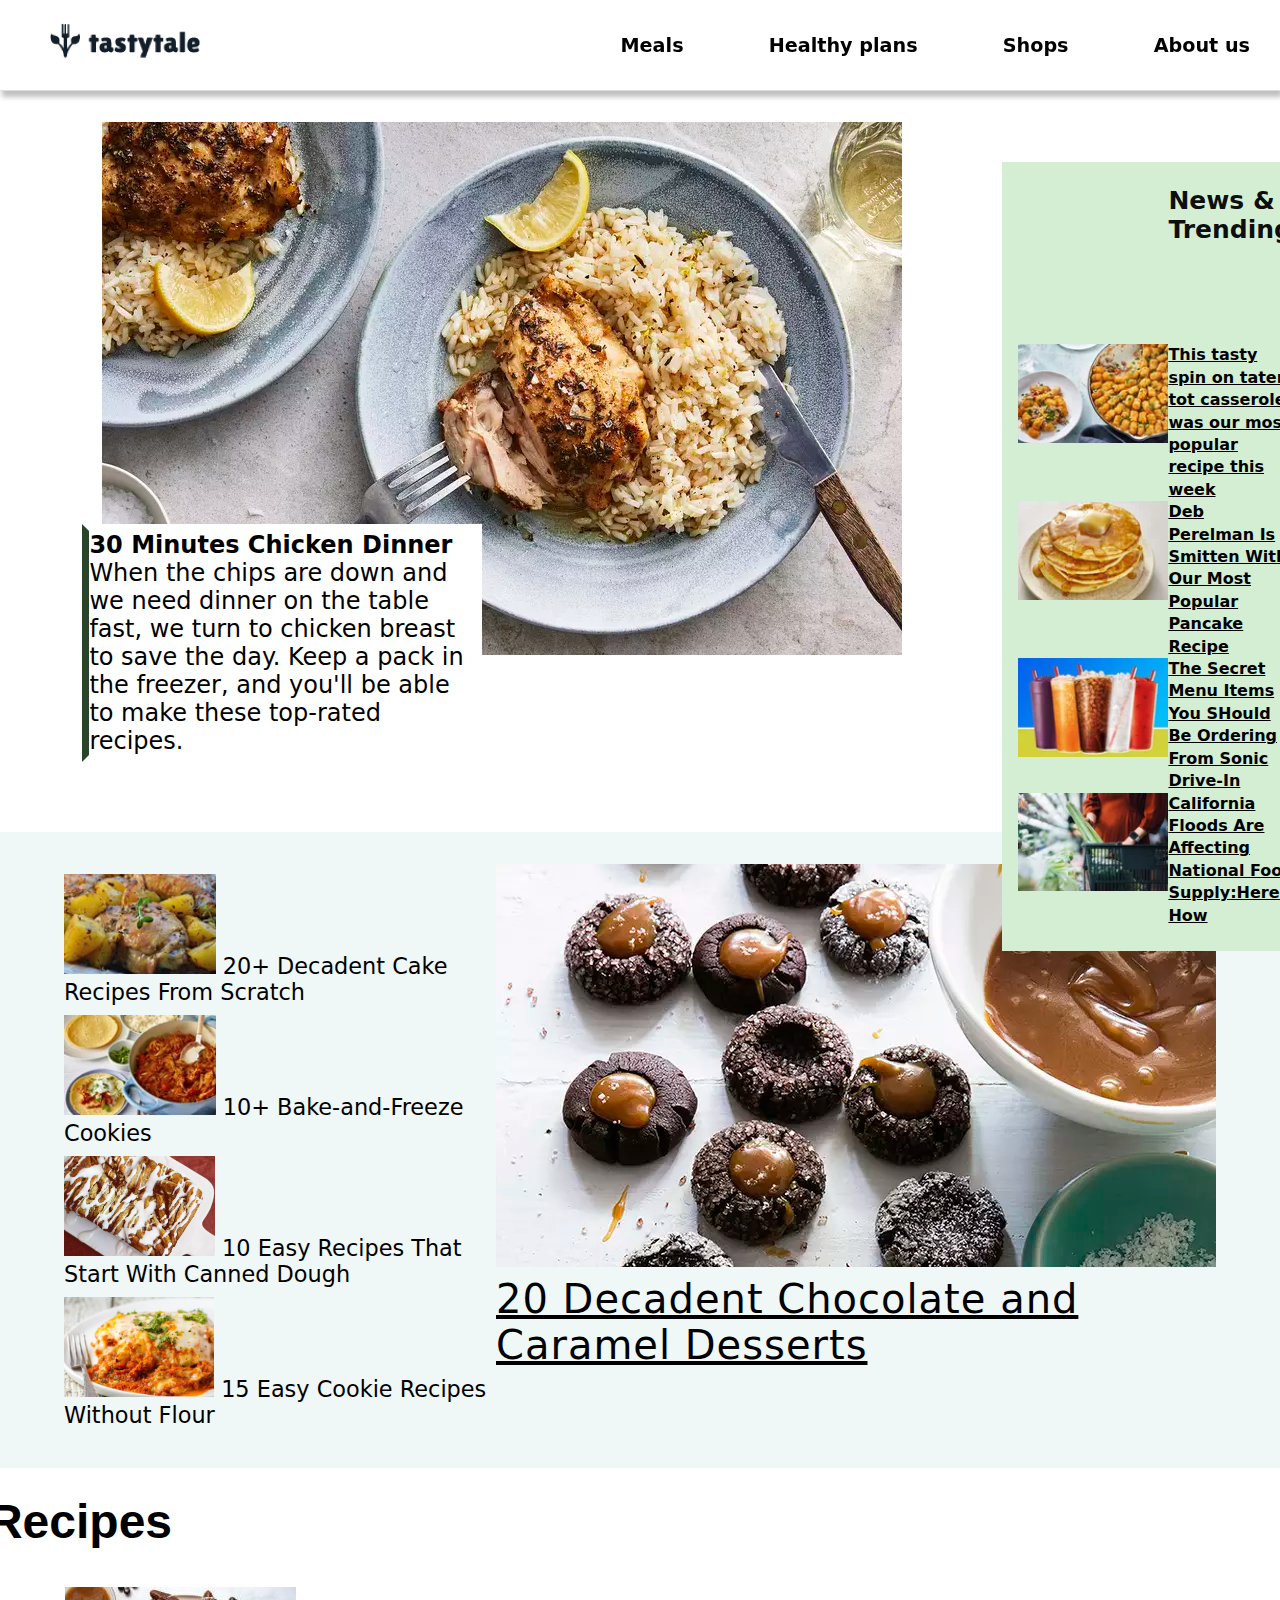
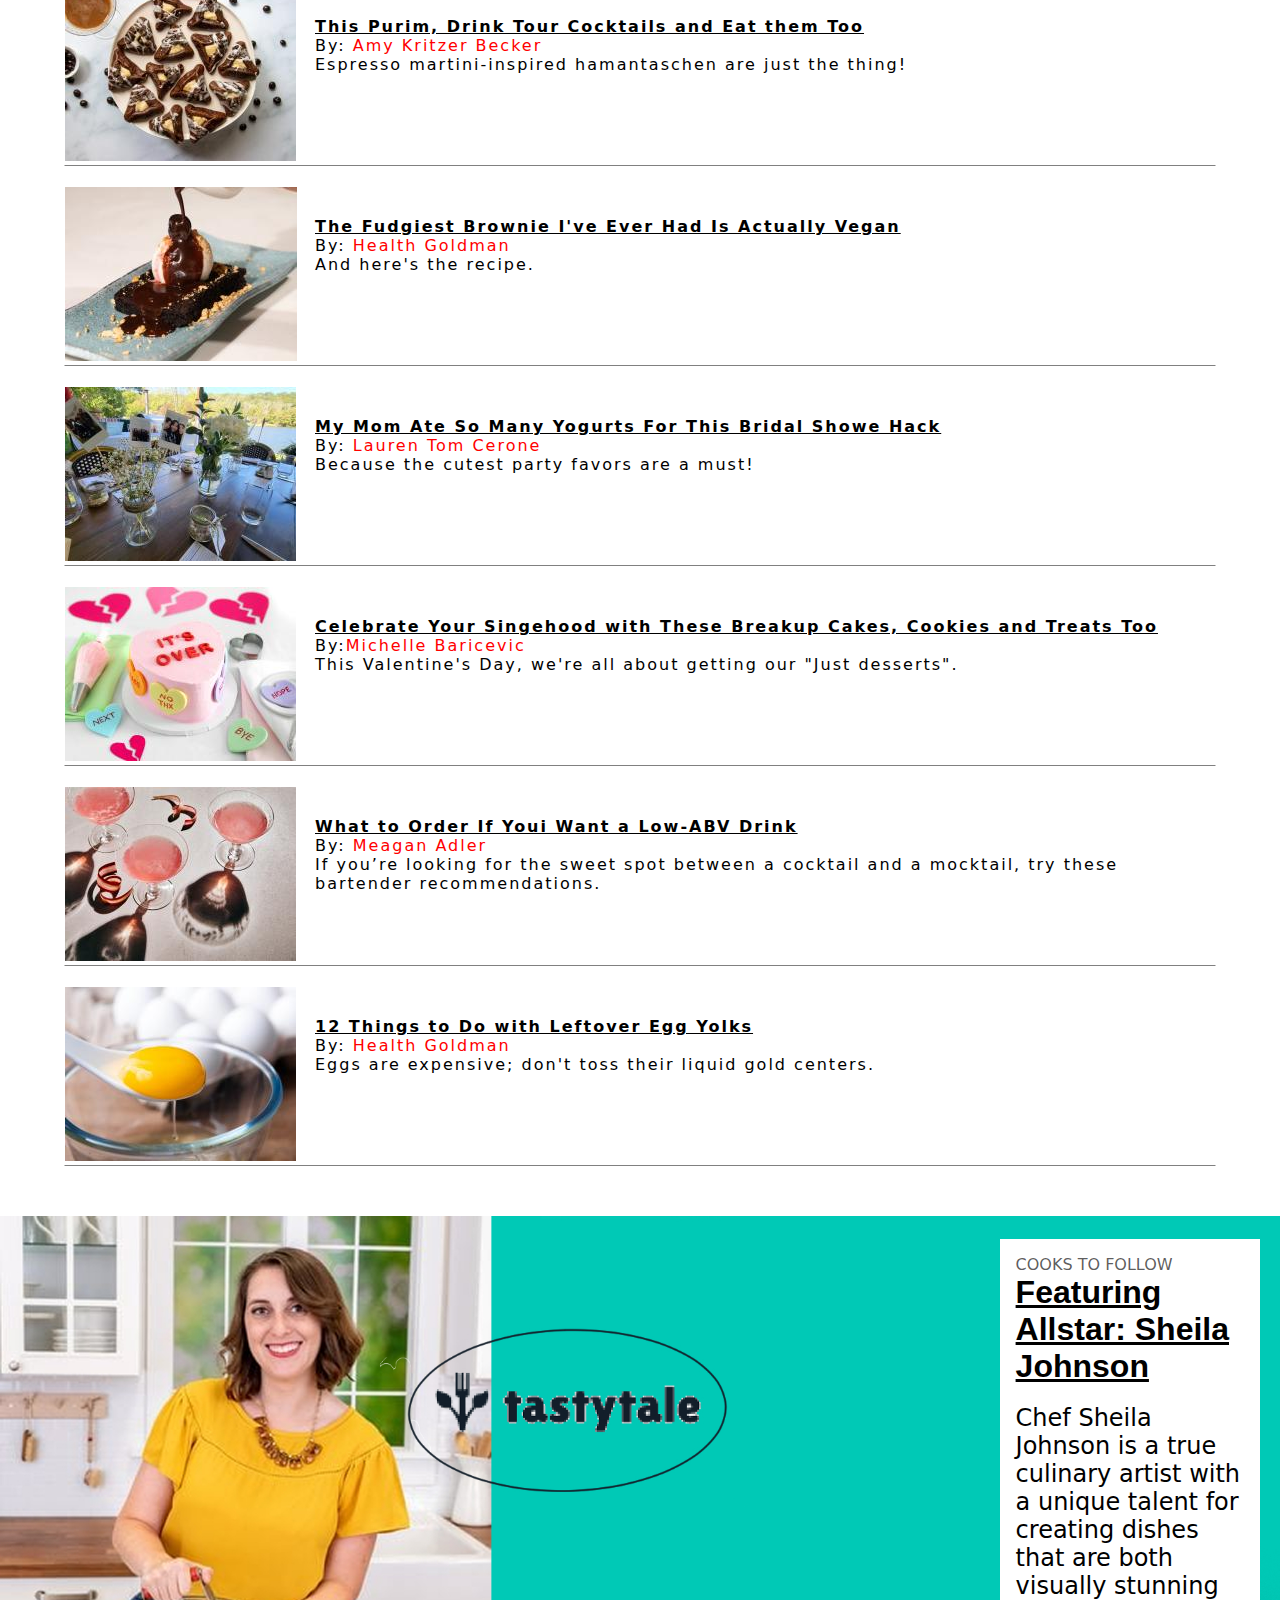
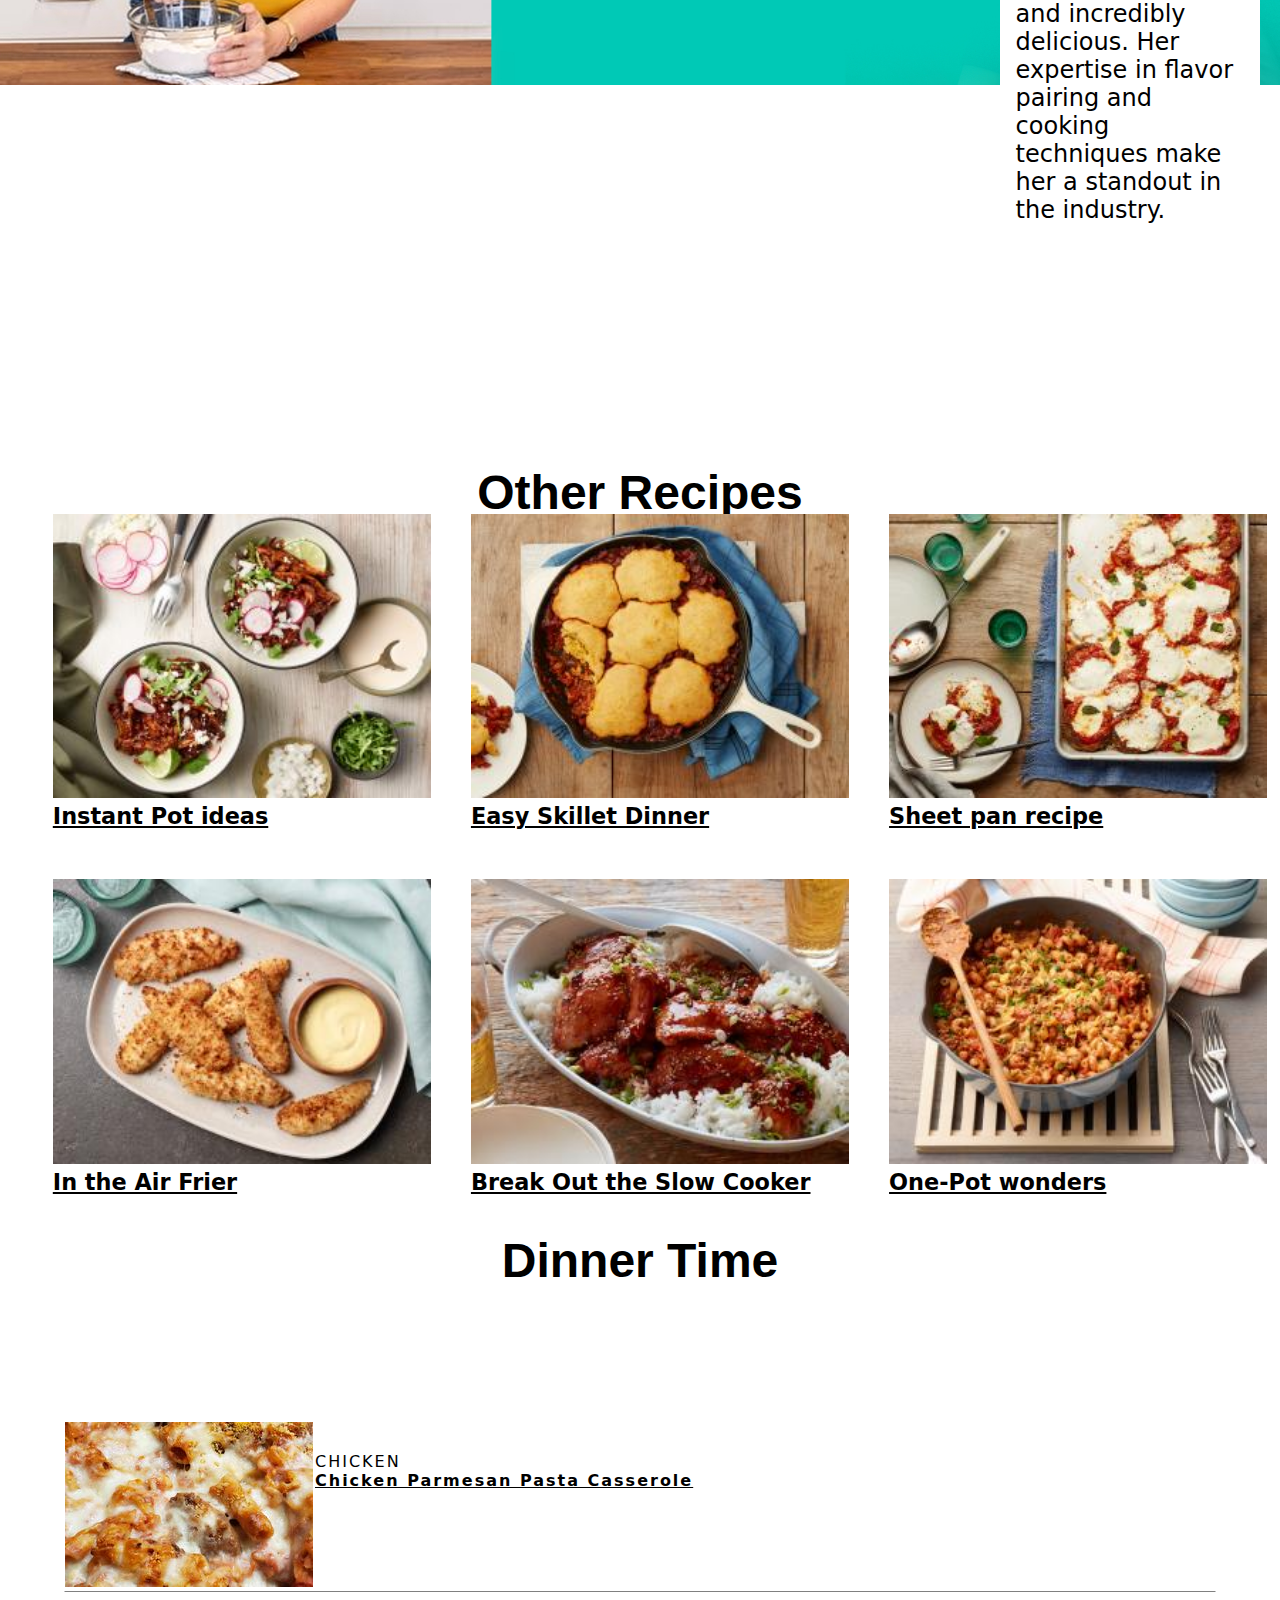
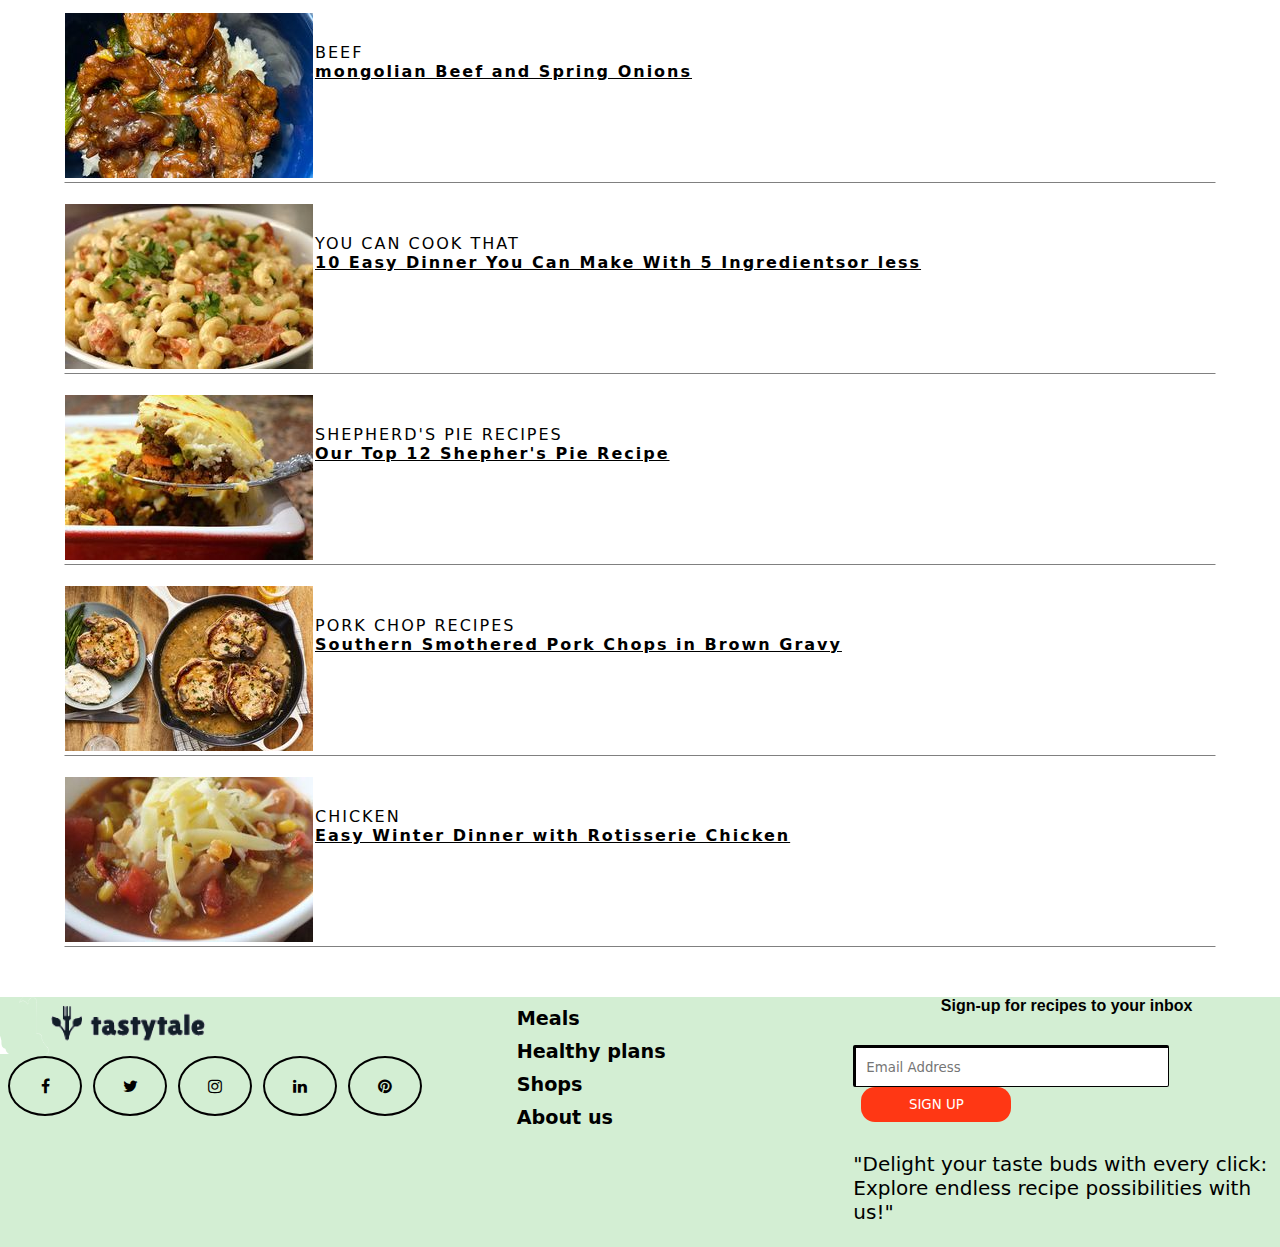
<file: index.html>
<!DOCTYPE html>
<html lang="en">
<head>
    <meta charset="UTF-8">
    <meta http-equiv="X-UA-Compatible" content="IE=edge">
    <meta name="viewport" content="width=device-width, initial-scale=1.0">
    <title>TastyTale | main menu</title>

    <link rel="preconnect" href="https://fonts.googleapis.com">
    <link rel="preconnect" href="https://fonts.gstatic.com" crossorigin>
    <link href="https://fonts.googleapis.com/css2?family=Libre+Baskerville&display=swap" rel="stylesheet">
    <link href="https://fonts.googleapis.com/css2?family=Roboto:wght@400;500;700&display=swap" rel="stylesheet">
    <link rel="stylesheet" type="text/css" href="css/style.css">
    <link rel="stylesheet" href="css/footer.css">
    <link rel="stylesheet" href="https://cdnjs.cloudflare.com/ajax/libs/font-awesome/4.7.0/css/font-awesome.min.css">
    
</head>
<body>
    <div class="navbar">
        <div >
            <a href="/index.html">
                <img  href src="/Images/57994b78340748528c5e48a9fbbc8d2a.png" class="logo" > 
            </a>
        </div>
        <nav>
            <ul>
                <li><a href="meals.html">Meals</a></li>
                <li><a href="easy cook.html">Healthy plans</a></li>
                <li><a href="shops.html">Shops</a></li>
                <li><a href="about us.html">About us</a></li>
            </ul>
        </nav>
    </div>
    <div class="container">
        <div class="chickenrice">
            <img src="Images/chickenrice.webp" class="chickenimage">u
            <div class="chickenrice-container"> 
                <div>
                    <a style="font-weight: bold; font-size: 1.5rem;">30 Minutes Chicken Dinner</a><br>
                    <a style="font-size: 1.5rem;">When the chips are down and we need dinner on the table fast, we turn to chicken breast to save the day. Keep a pack in the freezer, and you'll be able to make these top-rated recipes.</a>
                </div>
            </div>
        </div>
        <div class="sidetrend">
            <h3 style="margin-left: 150px; font-size: 25px;">News & Trending</h3>
            <div class="sidetopic">
                <div class="sidetopic-img">
                    <img src="Images/news1.webp">
                </div>
                <div class="sidetopic-txt">
                    <a link href="/news n trending/tater tot.html">This tasty spin on tater tot casserole was our most popular recipe this week</a>
                </div>
                <div class="sidetopic-img">
                    <img src="Images/news2.webp">
                </div>
                <div class="sidetopic-txt">
                    <a link href="/news n trending/deb perelman.html">Deb Perelman Is Smitten With Our Most Popular Pancake Recipe</a>
                </div>
                <div class="sidetopic-img">
                    <img src="Images/news3.webp">
                </div>
                <div class="sidetopic-txt">
                    <a link href="/news n trending/Sonic drive-in.html"> The Secret Menu Items You SHould Be Ordering From Sonic Drive-In</a>
                </div>
                <div class="sidetopic-img">
                    <img src="Images/news4.webp">
                </div>
                <div class="sidetopic-txt">
                    <a link href="/news n trending/california floods.html">California Floods Are Affecting National Food Supply:Here's How</a>
                </div>
                
            </div>
        </div> 
    </div>
    
    <div class="milestone">
        <div class="leftsection">
            <div >
                <div>
                    <a href="/other-recipes/mongolian beef.html">
                        <img src="Images/dinner3.webp"> 
                        <a href="/other-recipes/mongolian beef.html">20+ Decadent Cake Recipes From Scratch</a>
                    </a>
                </div>
                
            </div>
            <div >
                <div>
                    <a href="/other-recipes/mongolian beef.html">
                        <img src="Images/dinner2.webp">
                        <a href="/other-recipes/mongolian beef.html"> 10+ Bake-and-Freeze Cookies</a>
                    </a>
                </div>
                
            </div>
            <div >
                <div>
                    <a href="/other-recipes/mongolian beef.html">
                        <img src="Images/image 3.webp">
                         <a href="/other-recipes/mongolian beef.html"> 10 Easy Recipes That Start With Canned Dough</a>
                    </a>
                </div>
                
            </div>
            <div >
                <div>
                    <a href="/other-recipes/mongolian beef.html">
                        <img src="Images/dinner5.webp">
                        <a href="/other-recipes/mongolian beef.html">15 Easy Cookie Recipes Without Flour</a>
                    </a>
                </div>
                
            </div>
        </div>
        <div class="rightsection" >
            <div>
                <a href="/other-recipes/mongolian beef.html">
                    <img src="Images/image 5.webp">
                    <a href="/other-recipes/mongolian beef.html">20 Decadent Chocolate and Caramel Desserts</a>
                </a>
            </div>
            

        </div>
        
    </div>
    <div class="div-h3" style="margin-left: -70rem; margin-bottom: -10rem;">
        <h3>Recipes </h3>
    </div>
    <div class="list">
        <div > 
            <div class="list-text">
                <a href="/other-recipes/10 easy dinner.html">
                    <div >
                        <img src="Images/list1.jpeg">
                    </div>
                    
                    <div class="list-words">
                    <a class="list-topic" link href="/other-recipes/10 easy dinner.html">This Purim, Drink Tour Cocktails and Eat them Too</a><br>
                    <a class="list-author">By: <span style="color: red;">Amy Kritzer Becker</span></a><br>
                    <a class="list-comment">Espresso martini-inspired hamantaschen are just the thing! </a>
                    </div>
                </a>
                
                
            </div>
        </div>
        <div > 
            <div class="list-text">
                <a href="/other-recipes/10 easy dinner.html">
                    <div >
                        <img src="Images/list2.jpeg">
                    </div>
                </a>
                
                <div class="list-words">
                <a class="list-topic" link href="/other-recipes/10 easy dinner.html">The Fudgiest Brownie I've Ever Had Is Actually Vegan</a><br>
                <a class="list-author">By: <span style="color: red;">Health Goldman</span></a><br>
                <a class="list-comment"> And here's the recipe.</a>
                </div>
                
            </div>
        </div>
        <div >
            <div class="list-text">
                <a href="/other-recipes/10 easy dinner.html">
                    <div >
                        <img src="Images/list3.jpeg">
                    </div>
                </a>
                
                <div class="list-words">
                <a class="list-topic" link href="/other-recipes/10 easy dinner.html">My Mom Ate So Many Yogurts For This Bridal Showe Hack</a><br>
                <a class="list-author">By: <span style="color: red;">Lauren Tom Cerone</span></a><br>
                <a class="list-comment">Because the cutest party favors are a must!</a>
                </div>
                
            </div>
        </div>
        <div> 
            <div class="list-text">
                <a href="/other-recipes/10 easy dinner.html">
                    <div >
                        <img src="Images/list4.jpeg">
                    </div>
                </a>
                
                <div class="list-words">
                <a class="list-topic" link href="/other-recipes/10 easy dinner.html">Celebrate Your Singehood with These Breakup Cakes, Cookies and Treats Too</a><br>
                <a class="list-author">By:<span style="color: red;">Michelle Baricevic</span></a><br>
                <a class="list-comment">This Valentine's Day, we're all about getting our "Just desserts".</a>
                </div>
                
            </div>
        </div>
        <div> 
            <div class="list-text">
                <a href="/other-recipes/10 easy dinner.html">
                    <div >
                        <img src="Images/list5.jpeg">
                    </div>
                </a>
               
                <div class="list-words">
                <a class="list-topic" link href="/other-recipes/10 easy dinner.html"> What to Order If Youi Want a Low-ABV Drink</a><br>
                <a class="list-author">By: <span style="color: red;">Meagan Adler</span></a><br>
                <a class="list-comment">If you’re looking for the sweet spot between a cocktail and a mocktail, try these bartender recommendations.</a>
                </div>
                
            </div>
        </div>
        <div > 
            <div class="list-text">
                <a href="/other-recipes/10 easy dinner.html">
                    <div >
                        <img src="Images/list6.jpeg">
                    </div>
                </a>
                
                <div class="list-words">
                <a class="list-topic" link href="/other-recipes/10 easy dinner.html">12 Things to Do with Leftover Egg Yolks</a><br>
                <a class="list-author">By: <span style="color: red;">Health Goldman</span></a><br>
                <a class="list-comment">Eggs are expensive; don't toss their liquid gold centers.</a>
                </div>
                
            </div>
        </div>
       
    </div>
    <div class="cook">
        <div class="Illustration"> 
            <img src="Images/Illustration.jpg">
        </div>
        <div class="cook-info">
            <div style="padding: 6%;">
                <a style="color: rgba(0,0,0,.65);">
                    COOKS TO FOLLOW</a><br>
                <a style="font-weight: bold; font-size: 2rem;
                font-family: cooper,Arial, Helvetica, sans-serif;"link href="/other-recipes/10 easy dinner.html" >
                    Featuring Allstar: Sheila Johnson</a><br><br>
                <a style="font-size: 1.5rem; font-family: system-ui, -apple-system, BlinkMacSystemFont, 'Segoe UI', Roboto, Oxygen, Ubuntu, Cantarell, 'Open Sans', 'Helvetica Neue', sans-serif;"> Chef Sheila Johnson is a true culinary artist with a unique talent for creating dishes that are both visually stunning and incredibly delicious. Her expertise in flavor pairing and cooking techniques make her a standout in the industry.</a>
            </div>
            
        </div>
    </div>
    <div class="div-h3">
        <h3>Other Recipes </h3>
    </div>
    <div class="other-recipes">
        <div class="recipe-div">
            <div>
                <a href="/other-recipes/chicken parmesan.html">
                    <img src="Images/recipe1.jpeg">
                    <p >Instant Pot ideas</p>
                </a>
            </div>
            
        </div>
        <div class="recipe-div">
            <a href="/other-recipes/chicken parmesan.html">
                <img src="Images/recipe2.jpeg">
                <p>Easy Skillet Dinner</p>  
            </a>
            
        </div>
        <div class="recipe-div">
            <a href="/other-recipes/chicken parmesan.html">
                <img src="Images/recipe3.jpeg">
                <p>Sheet pan recipe</p>
            </a>
            
        </div>
        <div class="recipe-div">
            <a href="/other-recipes/chicken parmesan.html">
                <img src="Images/recipe4.jpeg">
                <p>In the Air Frier</p>
            </a>
            
        </div>
        <div class="recipe-div" >
            <a href="/other-recipes/chicken parmesan.html">
                <img src="Images/recipe5.jpeg">
                <p>Break Out the Slow Cooker</p>
            </a>
            
        </div>
        <div class="recipe-div" >
            <a href="/other-recipes/chicken parmesan.html">
                <img src="Images/recipe6.jpeg">
                <p>One-Pot wonders</p>
            </a>
           
        </div>
    </div>
    <div class="div-h3">
        <h3>Dinner Time </h3>
    </div>
    <div class="list">
        <div > 
            <div class="list-text">
                <a href="/other-recipes/10 easy dinner.html">
                    <div >
                        <img src="Images/kraby1.jpg" link href="chicken parmesan.html">
                    </div>
                </a>
               
                <div class="list-words">
                    <a class="list-comment"> CHICKEN</a><br>
                    <a class="list-topic" link href="/other-recipes/10 easy dinner.html"> Chicken Parmesan Pasta Casserole
                    </a>
                </div>
                
            </div>
        </div>
        <div > 
            <div class="list-text">
                <a href="/other-recipes/10 easy dinner.html">
                    <div >
                        <img src="Images/kraby2.jpg">
                    </div>
                </a>
                
                <div class="list-words">
                    <a class="list-comment"> BEEF</a><br>
                    <a class="list-topic" link href="/other-recipes/10 easy dinner.html"> mongolian Beef and Spring Onions</a>
                </div>
                
            </div>
        </div>
        <div >
            <div class="list-text">
                <a href="/other-recipes/10 easy dinner.html">
                    <div >
                        <img src="Images/kraby3.jpg">
                    </div>
                </a>
               
                <div class="list-words">
                    <a class="list-comment"> YOU CAN COOK THAT</a><br>
                    <a class="list-topic"link href="/other-recipes/10 easy dinner.html">10 Easy Dinner You Can Make With 5 Ingredientsor less</a>
                </div>
                
            </div>
        </div>
        <div> 
            <div class="list-text">
                <a href="/other-recipes/10 easy dinner.html">
                    <div >
                        <img src="Images/kraby4.jpg">
                    </div>
                </a>
                
                <div class="list-words">
                    <a class="list-comment"></a>SHEPHERD'S PIE RECIPES<br>
                    <a class="list-topic"link href="/other-recipes/10 easy dinner.html"> Our Top 12 Shepher's Pie Recipe</a>
                </div>
                
            </div>
        </div>
        <div> 
            <div class="list-text">
                <a href="/other-recipes/10 easy dinner.html">
                    <div >
                        <img src="Images/kraby5.jpg">
                    </div>
                </a>
               
                <div class="list-words">
                    <a class="list-comment">PORK CHOP RECIPES</a><br>
                    <a class="list-topic" link href="/other-recipes/10 easy dinner.html"> Southern Smothered Pork Chops in Brown Gravy</a>
                </div>
                
            </div>
        </div>
        <div > 
            <div class="list-text">
                <a href="/other-recipes/10 easy dinner.html">
                    <div >
                        <img src="Images/kraby6.jpg">
                    </div>
                </a>
                
                <div class="list-words">
                    <a class="list-comment"> CHICKEN</a><br>
                    <a class="list-topic" link href="/other-recipes/10 easy dinner.html"> Easy Winter Dinner with Rotisserie Chicken</a>
                </div>
                
            </div>
        </div>
       
    </div>
    <div class="footer">
        <div>
            <a href="/index.html">
                <img  href src="/Images/57994b78340748528c5e48a9fbbc8d2a.png" class="footer-logo" > 
            </a>
                <div class="icon"> 
                    <a href="#" class="fa fa-facebook"></a>
                    <a href="#" class="fa fa-twitter"></a>
                    <a href="#" class="fa fa-instagram"></a>
                    <a href="#" class="fa fa-linkedin"></a>
                    <a href="#" class="fa fa-pinterest"></a>
                </div>
         
        </div>
        <div class="footer-nav">
            <nav>
                <ul>
                    <li><a href="/meals.html">Meals</a></li>
                    <li><a href="/easy cook.html">Healthy plans</a></li>
                    <li><a href="/shops.html">Shops</a></li>
                    <li><a href="/about us.html">About us</a></li>
                </ul>
            </nav>
        </div>
        <div >
            <div style="margin-bottom: 30px;">
                <p style="font-weight: bold;
                text-align: center;
                font-family: Verdana, Geneva, Tahoma, sans-serif;">Sign-up for recipes to your inbox</p>
            </div>
            <div style="margin-bottom: 30px;">
                <input class="searchbox" type="textbox" placeholder="Email Address">
                <button class="add-button">SIGN UP</button>
            </div>
            <div>
                <p style="font-size: 20px;">"Delight your taste buds with every click: Explore endless recipe possibilities with us!"</p>
            </div>
        </div>
      
    </div>
   
</body>
</html>
</file>
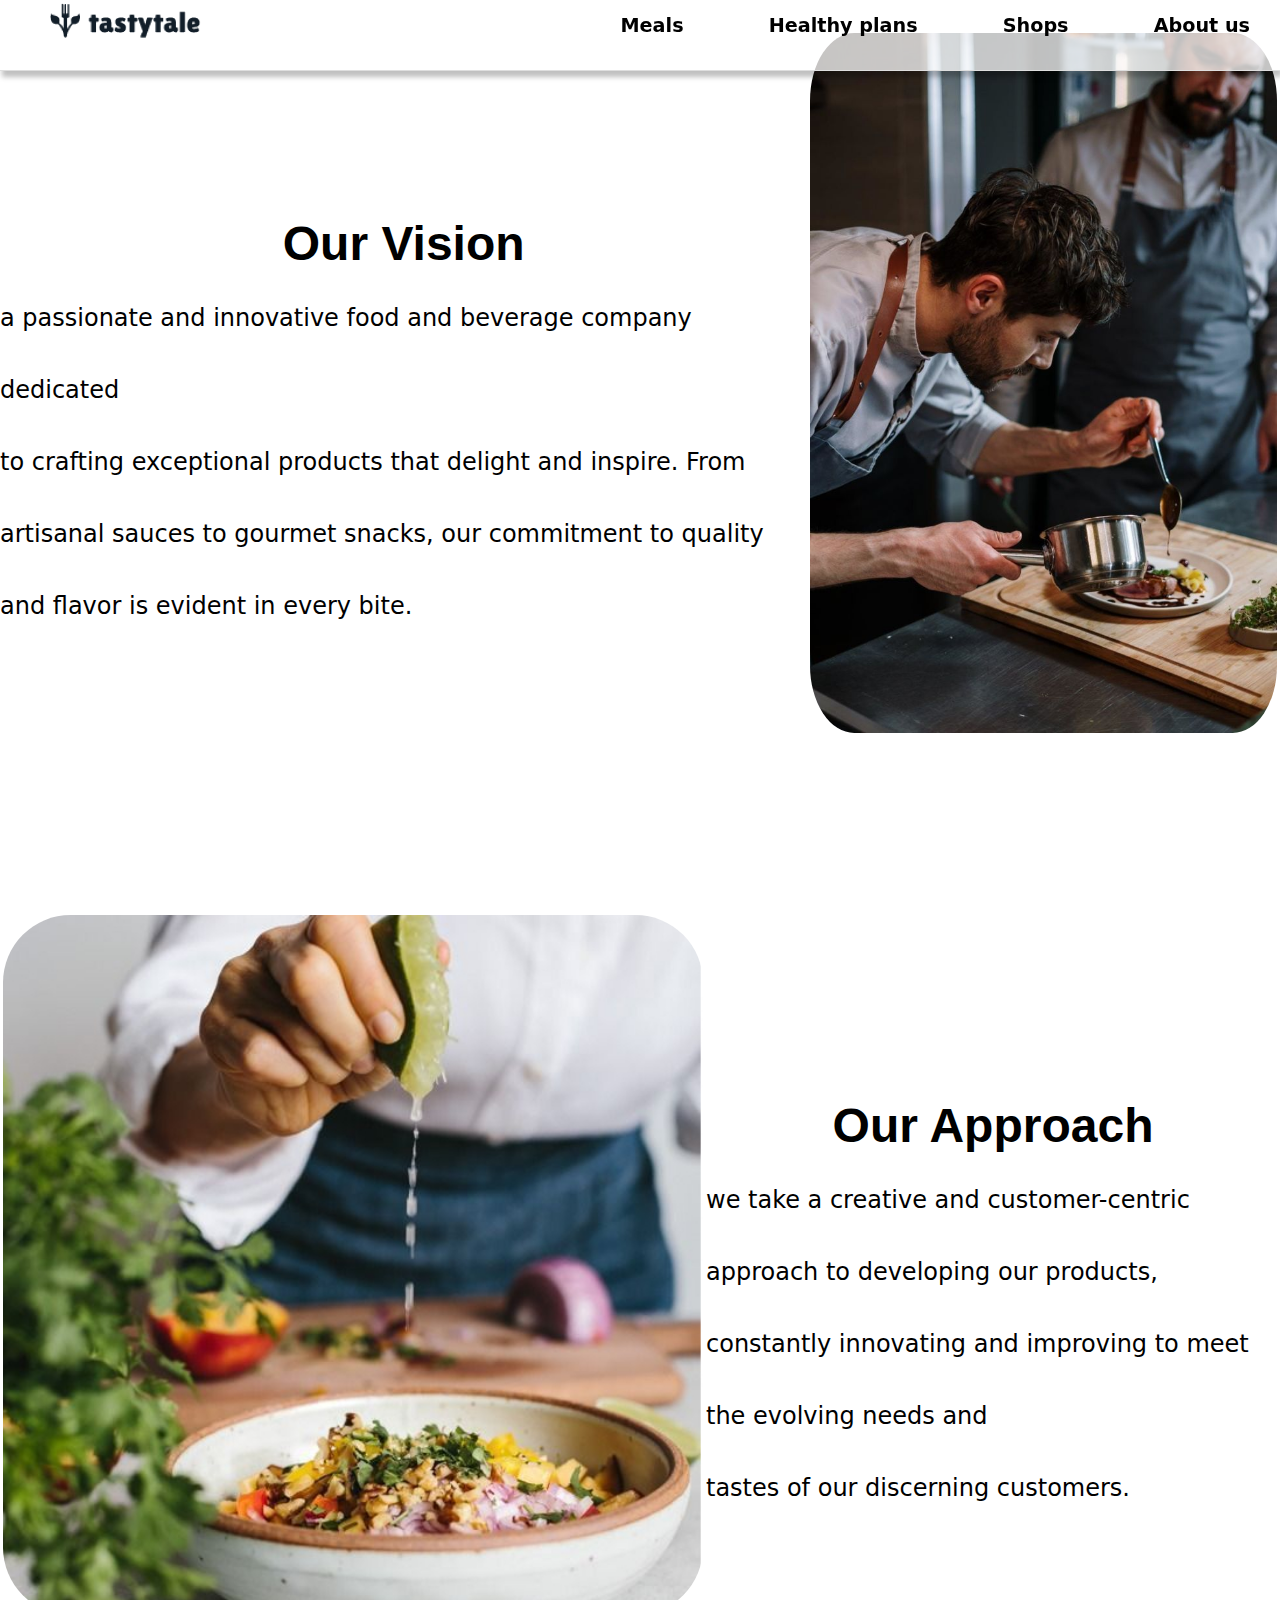
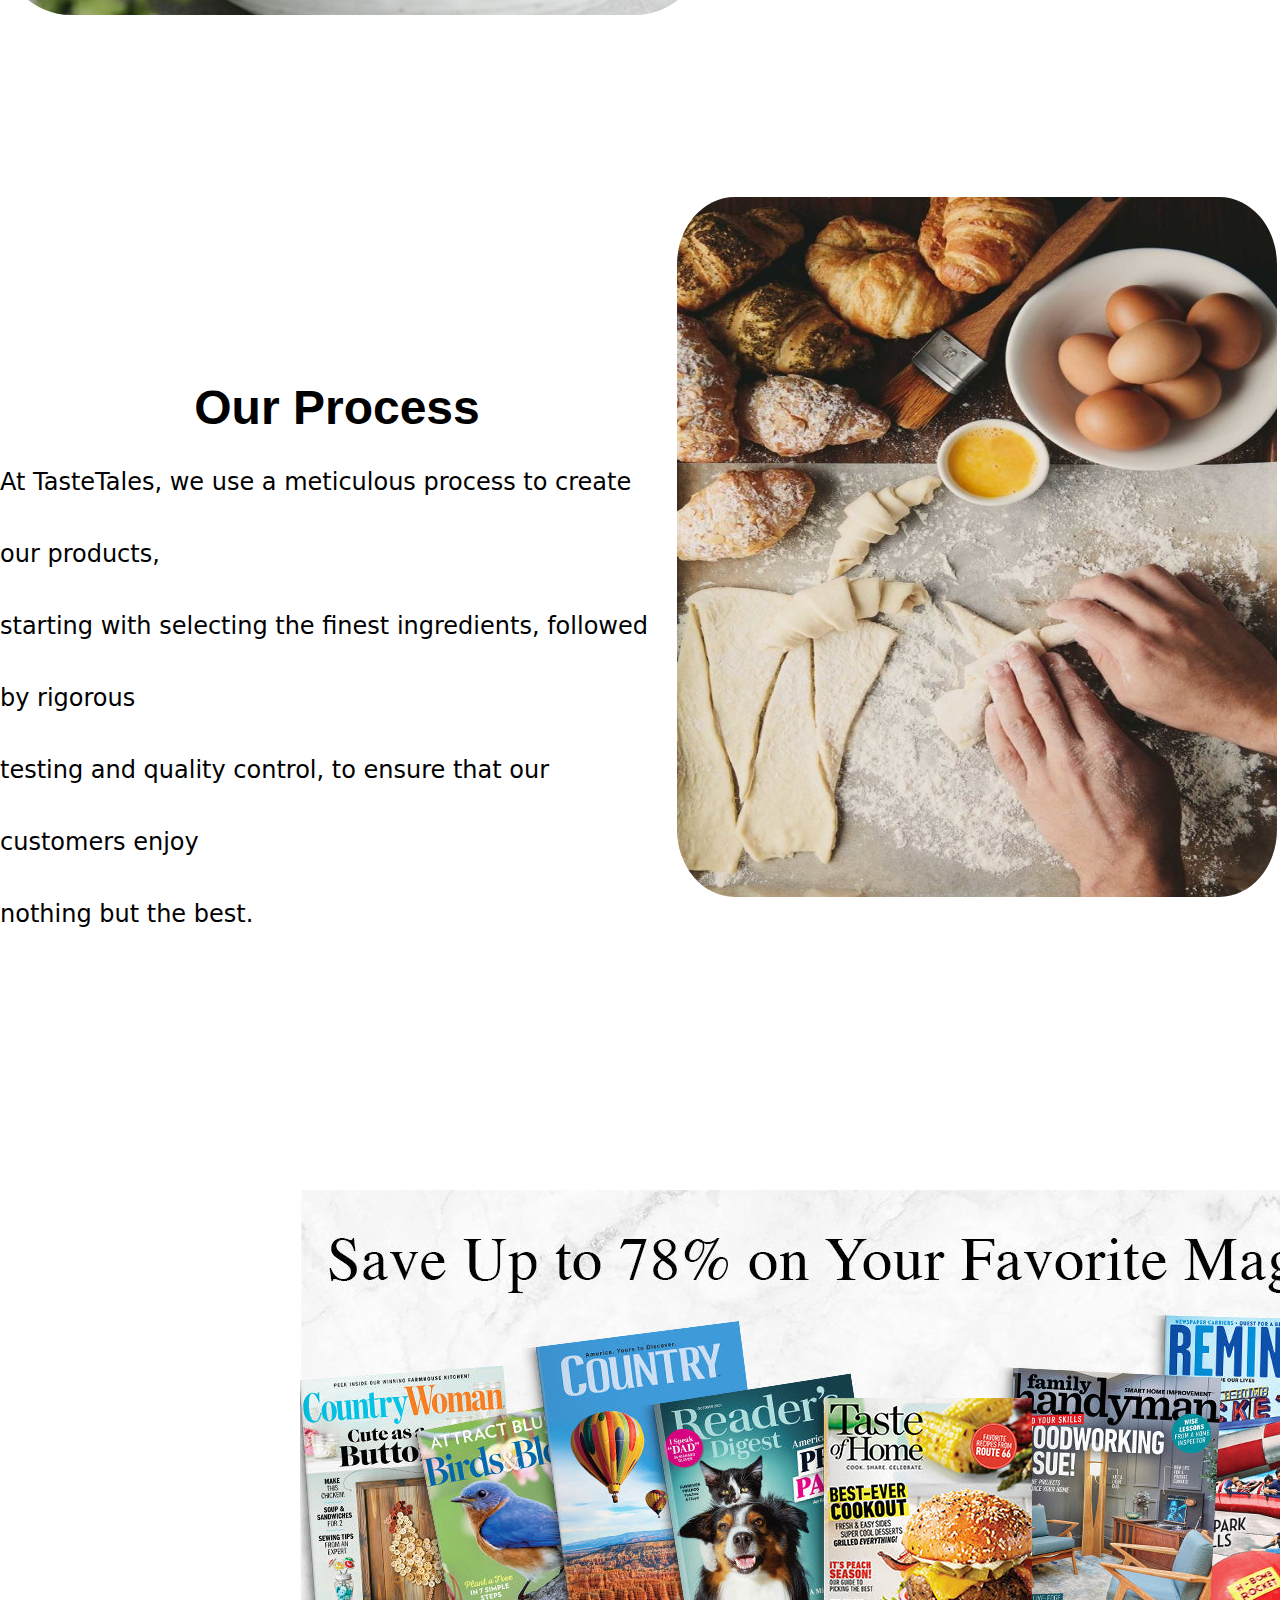
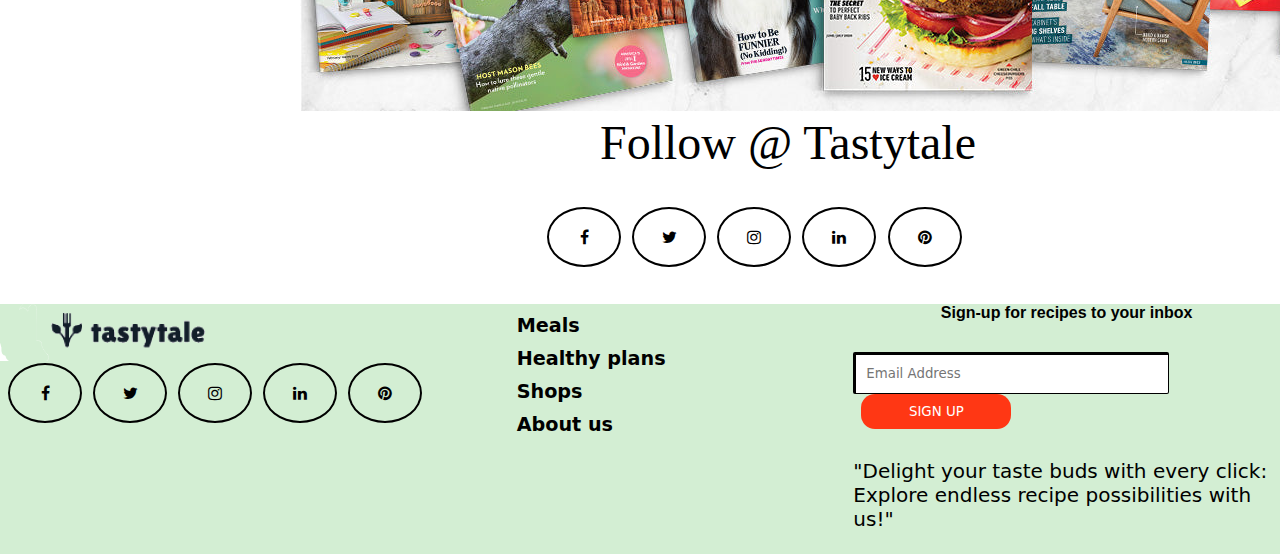
<file: about us.html>
<!DOCTYPE html>
<html lang="en">
<head>
    <meta charset="UTF-8">
    <meta http-equiv="X-UA-Compatible" content="IE=edge">
    <meta name="viewport" content="width=device-width, initial-scale=1.0">
    <title>About Us | Tastytales</title>
    <link rel="preconnect" href="https://fonts.googleapis.com">
    <link rel="preconnect" href="https://fonts.gstatic.com" crossorigin>
    <link href="https://fonts.googleapis.com/css2?family=Libre+Baskerville&display=swap" rel="stylesheet">
    <link href="https://fonts.googleapis.com/css2?family=Roboto:wght@400;500;700&display=swap" rel="stylesheet">
    <link rel="stylesheet" href="/css/style.css">
    <link rel="stylesheet" href="/css/footer.css">
    <link rel="stylesheet" href="/css/about us.css">
    <link rel="stylesheet" href="https://cdnjs.cloudflare.com/ajax/libs/font-awesome/4.7.0/css/font-awesome.min.css">
</head>
<body>
    <div class="navbar">
        <div >
            <a href="/index.html">
                <img  href src="/Images/57994b78340748528c5e48a9fbbc8d2a.png" class="logo" > 
            </a>
        </div>
        <nav>
            <ul>
                <li><a href="/meals.html">Meals</a></li>
                <li><a href="/easy cook.html">Healthy plans</a></li>
                <li><a href="/shops.html">Shops</a></li>
                <li><a href="/about us.html">About us</a></li>
            </ul>
        </nav>
    </div>
    <div>
        <div class="about-us-info" style="padding-top: 30px;">
        
            <div class="about-us-text" >
                <div class="div-h3" style="padding-bottom:5rem;">
                    <h3>Our Vision </h3>
                </div>
                <p> a passionate and innovative food and beverage company dedicated <br> to crafting exceptional products that delight and inspire. From  <br> artisanal sauces to gourmet snacks, our commitment to quality <br>  and flavor is evident in every bite.
                </p>
            </div>
            <div class="about-us-photo">
                <img src="/Images/Restaurant advertising in Munich_ 10+ rules for restaurant marketing.jpeg" >
            </div>
        </div>
        <div class="about-us-info" style="padding-top: 30px;">
            <div class="about-us-photo">
                <img src="/Images/Fresh Peach Salsa Recipe - Foolproof Living.jpg" >
            </div>
            <div class="about-us-text" >
                <div class="div-h3" style="padding-bottom:5rem;">
                    <h3>Our Approach </h3>
                </div>
                <p>we take a creative and customer-centric approach to developing our products, <br> constantly innovating and improving to meet the evolving needs and <br>tastes of our discerning customers.</p>
            </div>
        
        </div>
        <div class="about-us-info" style="padding-top: 30px;">
            
            <div class="about-us-text" >
                <div class="div-h3" style="padding-bottom:5rem;">
                    <h3>Our Process </h3>
                </div>
                <p>At TasteTales, we use a meticulous process to create our products, <br>starting with selecting the finest ingredients, followed by rigorous  <br> testing and quality control, to ensure that our customers enjoy  <br> nothing but the best.
                </p>
            </div>
            <div class="about-us-photo">
                <img src="/Images/6 Steps To Become Great At Food Photography.jpeg " style="width: 600px;" >
            </div>
        </div>
        <div style="margin-left: 300px;">
            <img src="/Images/shopify6.jpg">
            <p style=" font-family: Cambria, Cochin, Georgia, Times, 'Times New Roman', serif; font-size: 3rem; margin-left: 300px;">Follow @ Tastytale</p>
            <div class="icon" style="margin-left: 200px; padding: 4%; width: 120%;"> 
                <a href="#" class="fa fa-facebook"></a>
                <a href="#" class="fa fa-twitter"></a>
                <a href="#" class="fa fa-instagram"></a>
                <a href="#" class="fa fa-linkedin"></a>
                <a href="#" class="fa fa-pinterest"></a>
            </div>
        </div>
    </div>
    
    <div class="footer">
        <div>
            <a href="/index.html">
                <img  href src="/Images/57994b78340748528c5e48a9fbbc8d2a.png" class="footer-logo" > 
            </a>
                <div class="icon"> 
                    <a href="#" class="fa fa-facebook"></a>
                    <a href="#" class="fa fa-twitter"></a>
                    <a href="#" class="fa fa-instagram"></a>
                    <a href="#" class="fa fa-linkedin"></a>
                    <a href="#" class="fa fa-pinterest"></a>
                </div>
         
        </div>
        <div class="footer-nav">
            <nav>
                <ul>
                    <li><a href="/meals.html">Meals</a></li>
                    <li><a href="/easy cook.html">Healthy plans</a></li>
                    <li><a href="/shops.html">Shops</a></li>
                    <li><a href="/about us.html">About us</a></li>
                </ul>
            </nav>
        </div>
        <div >
            <div style="margin-bottom: 30px;">
                <p style="font-weight: bold;
                text-align: center;
                font-family: Verdana, Geneva, Tahoma, sans-serif;">Sign-up for recipes to your inbox</p>
            </div>
            <div style="margin-bottom: 30px;">
                <input class="searchbox" type="textbox" placeholder="Email Address">
                <button class="add-button">SIGN UP</button>
            </div>
            <div>
                <p style="font-size: 20px;">"Delight your taste buds with every click: Explore endless recipe possibilities with us!"</p>
            </div>
        </div>
      
    </div>
</body>
</html>
</file>
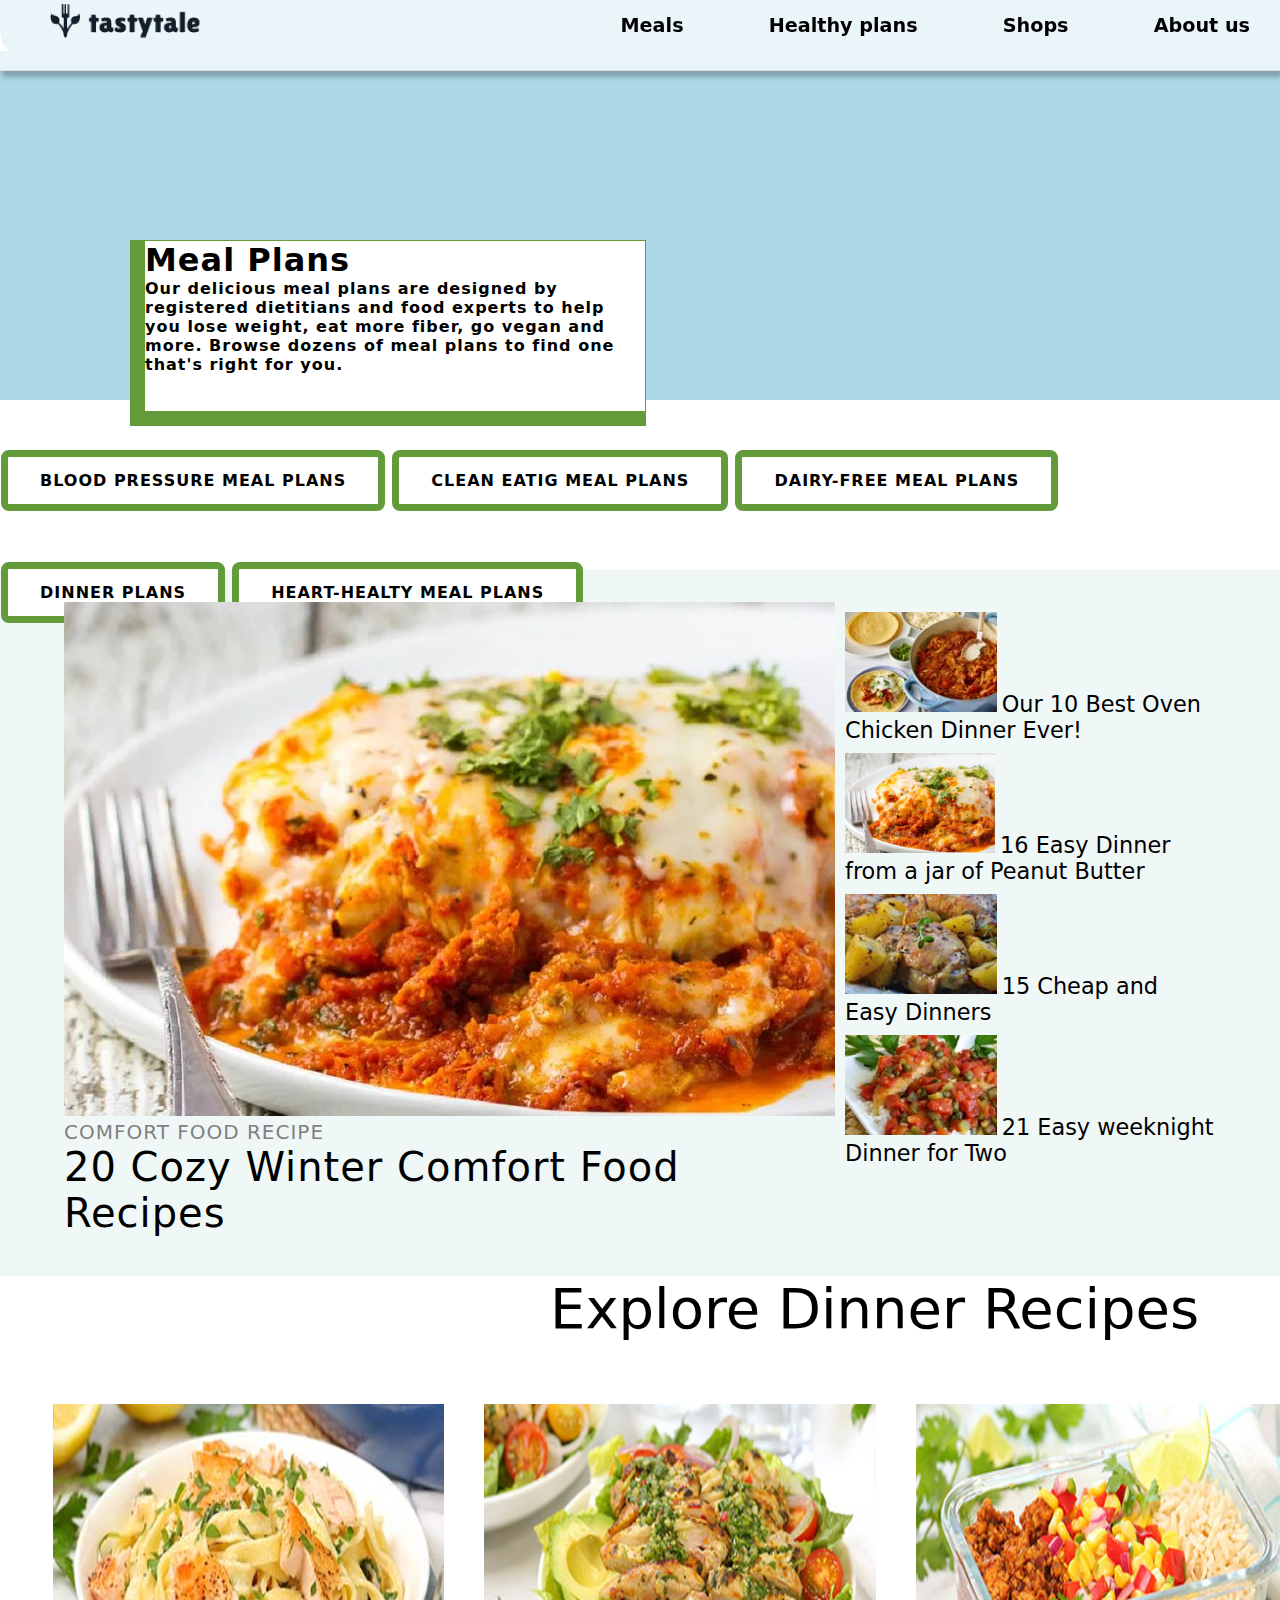
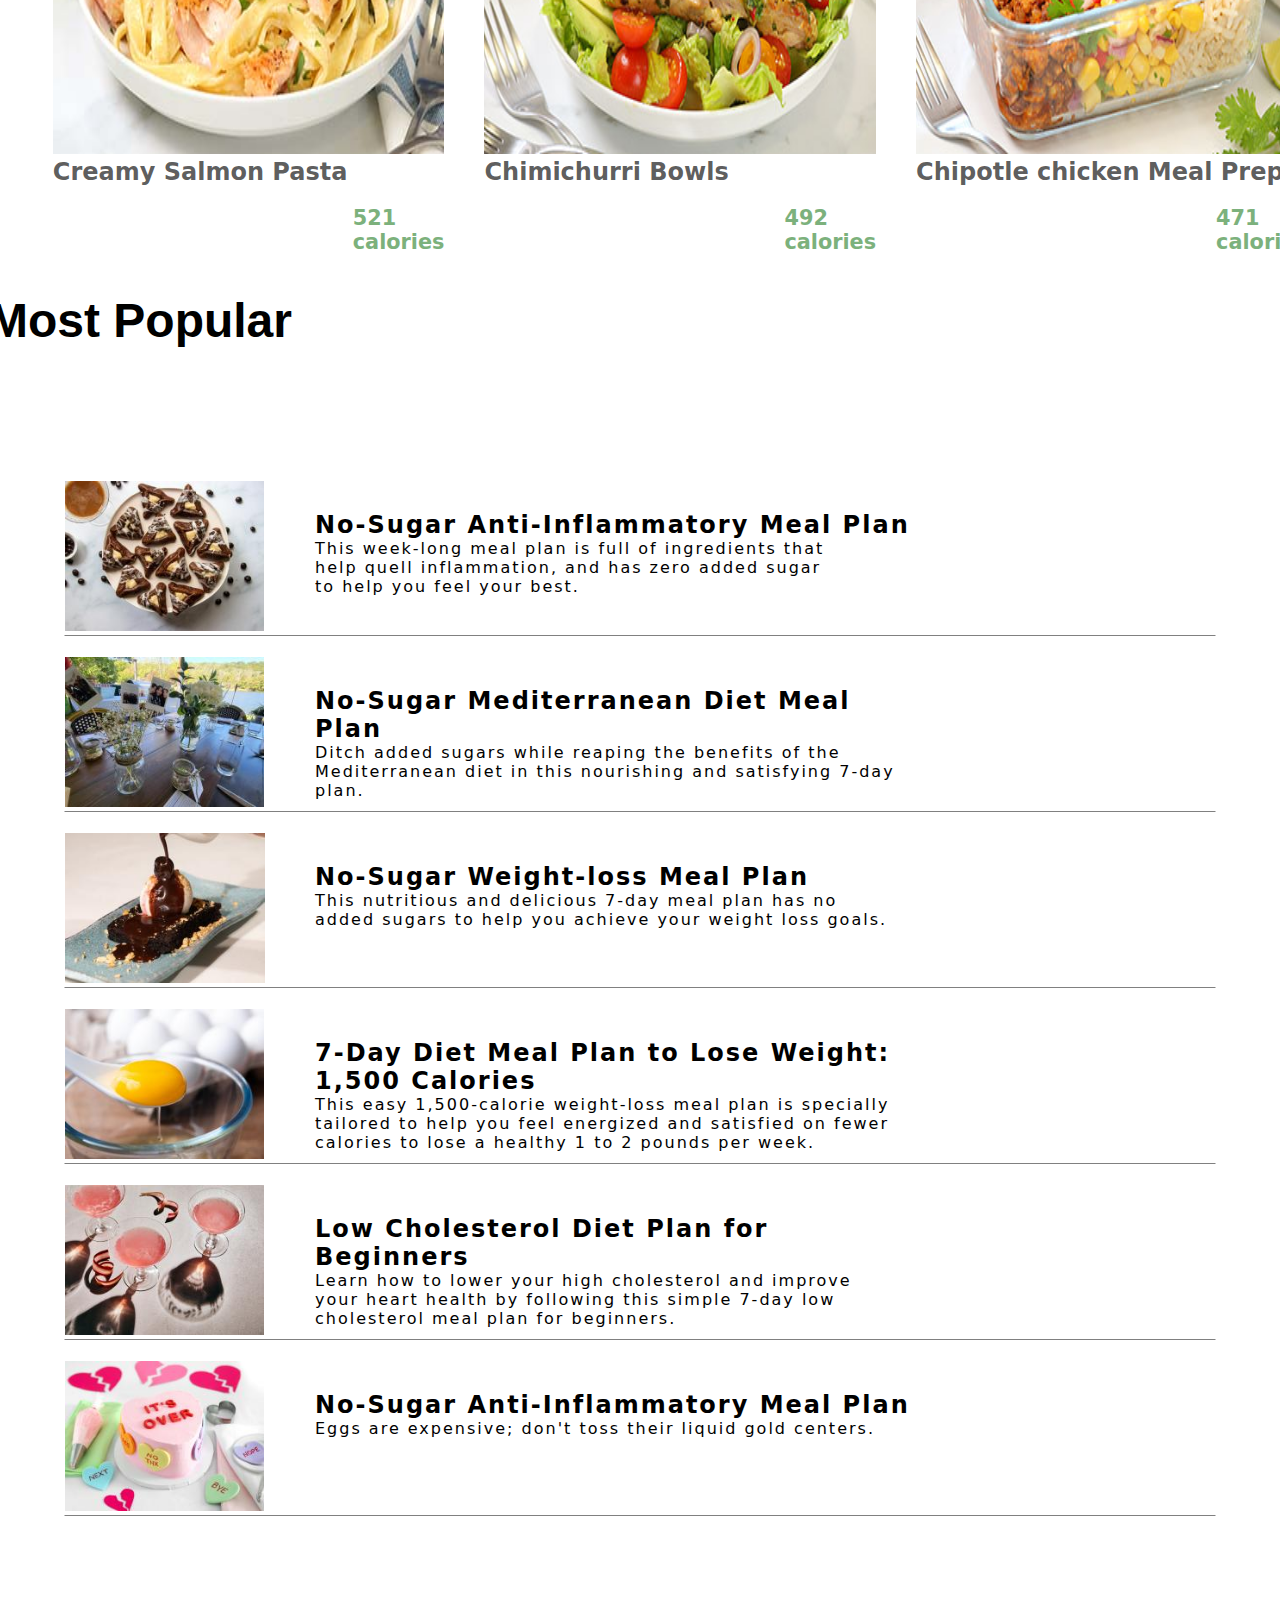
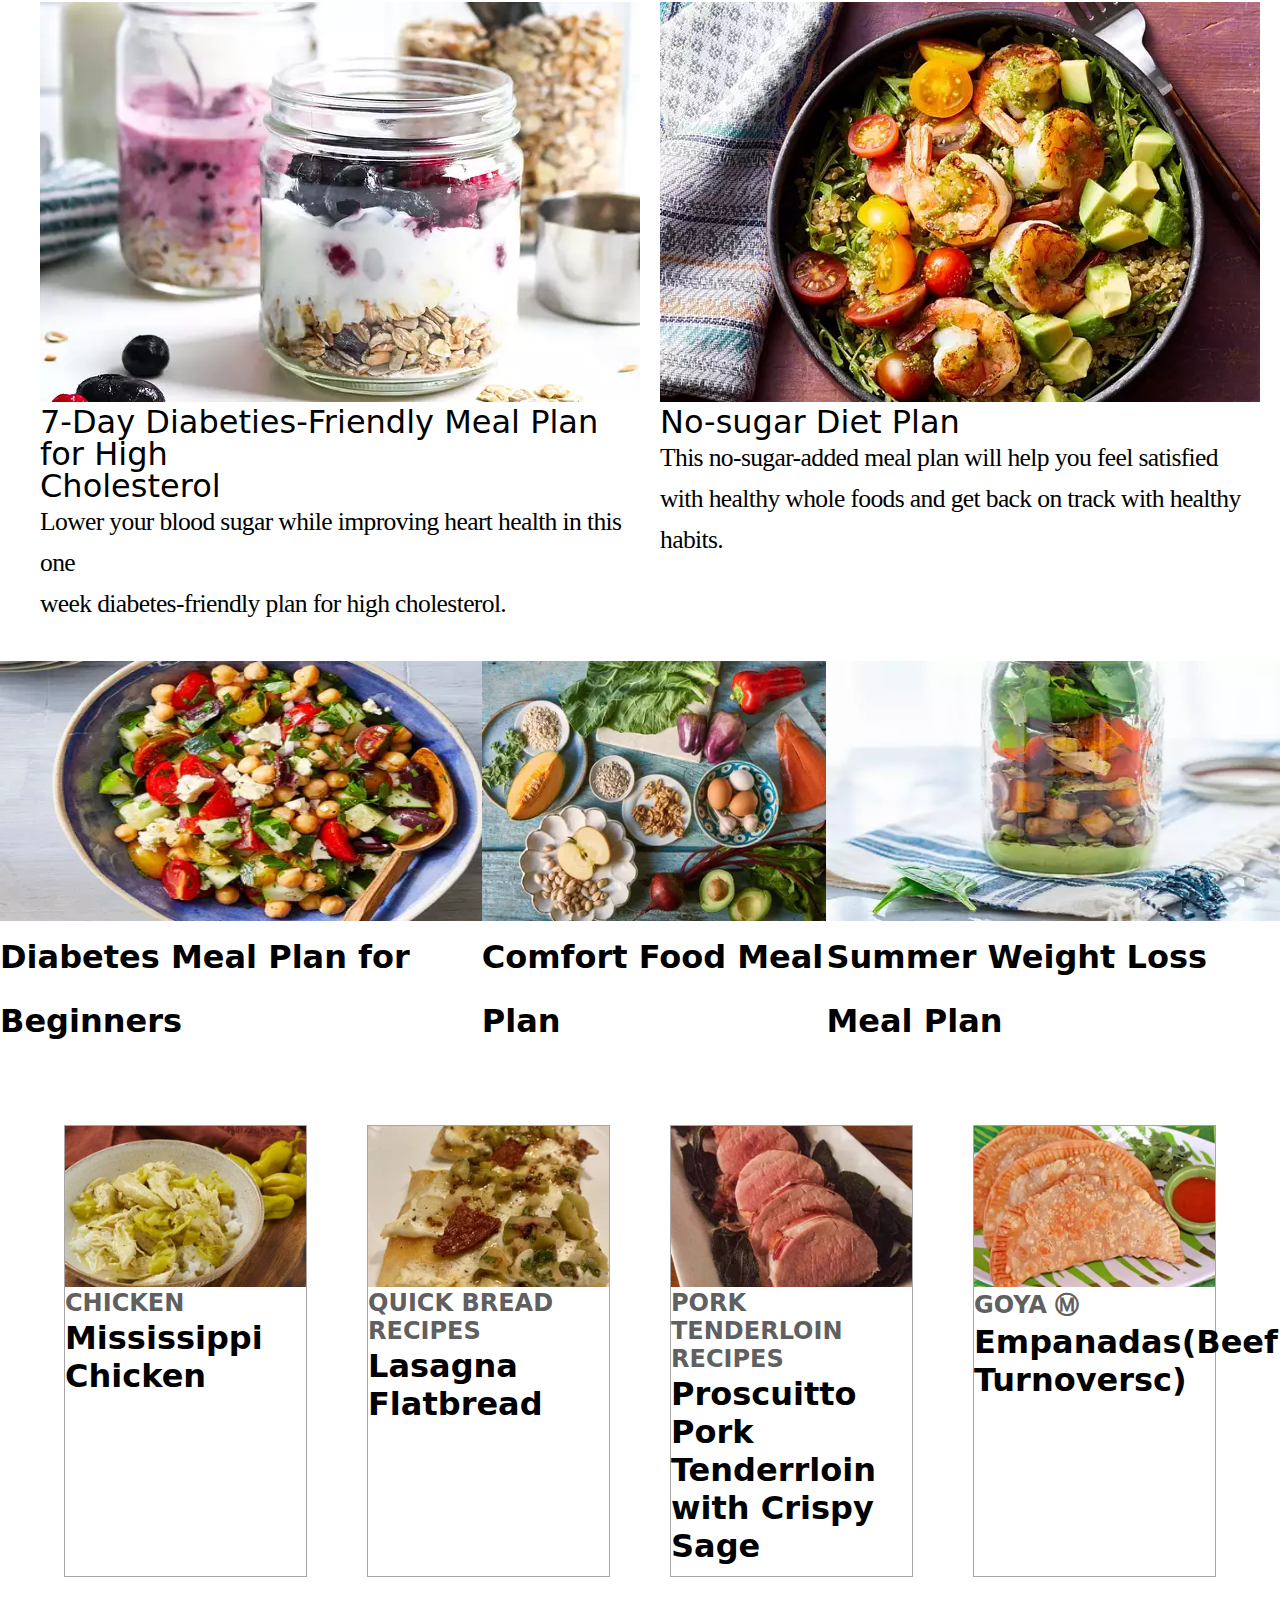
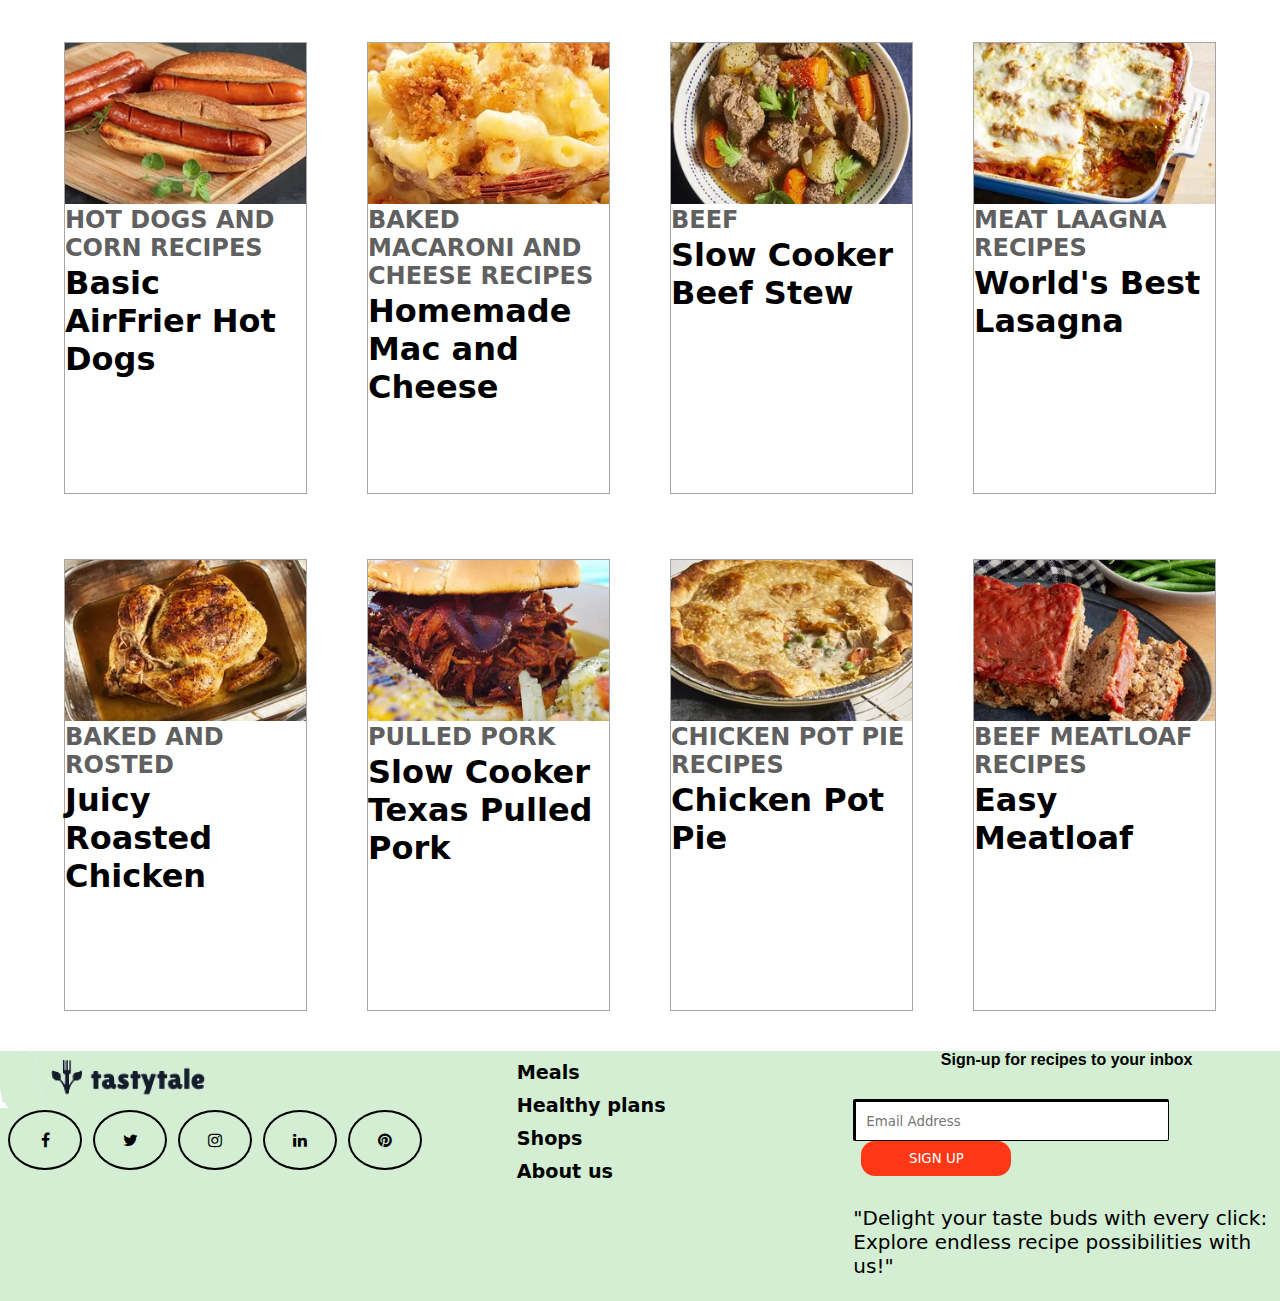
<file: easy cook.html>
<!DOCTYPE html>
<html lang="en">
<head>
    <meta charset="UTF-8">
    <meta http-equiv="X-UA-Compatible" content="IE=edge">
    <meta name="viewport" content="width=device-width, initial-scale=1.0">
    <title>Healthy Plan | Tastytaless</title>
    <link rel="preconnect" href="https://fonts.googleapis.com">
    <link rel="preconnect" href="https://fonts.gstatic.com" crossorigin>
    <link href="https://fonts.googleapis.com/css2?family=Libre+Baskerville&display=swap" rel="stylesheet">
    <link href="https://fonts.googleapis.com/css2?family=Roboto:wght@400;500;700&display=swap" rel="stylesheet">
    <link rel="stylesheet" href="/css/style.css">
    <link rel="stylesheet" href="/css/footer.css">
    <link rel="stylesheet" href="/css/easy cook.css">
    <link rel="stylesheet" href="/css/shopstyle.css">
    <link rel="stylesheet" href="https://cdnjs.cloudflare.com/ajax/libs/font-awesome/4.7.0/css/font-awesome.min.css">

</head>
<body>
    <div class="navbar">
        <div >
            <a href="/index.html">
                <img  href src="/Images/57994b78340748528c5e48a9fbbc8d2a.png" class="logo" > 
            </a>
        </div>
        <nav>
            <ul>
                <li><a href="/meals.html">Meals</a></li>
                <li><a href="/easy cook.html">Healthy plans</a></li>
                <li><a href="/shops.html">Shops</a></li>
                <li><a href="/about us.html">About us</a></li>
            </ul>
        </nav>
    </div>
    <div style="background-color: lightblue; height: 300px; padding-top: 100px;">
        <div  class="meal-plans">
            <p style="font-size: 2rem;
            font-weight: 700;
            text-decoration: none;
            font-family: system-ui, -apple-system, BlinkMacSystemFont, 'Segoe UI', Roboto, Oxygen, Ubuntu, Cantarell, 'Open Sans', 'Helvetica Neue', sans-serif;
            letter-spacing: 1px;">Meal Plans</p>
            <p style="font-size: 1rem;
            font-weight: 600;
            text-decoration: none;
            font-family: system-ui, -apple-system, BlinkMacSystemFont, 'Segoe UI', Roboto, Oxygen, Ubuntu, Cantarell, 'Open Sans', 'Helvetica Neue', sans-serif;
            letter-spacing: 1px;">Our delicious meal plans are designed by registered dietitians and food experts to help you lose weight, eat more fiber, go vegan and more. Browse dozens of meal plans to find one that's right for you.</p>
        </div>
    </div>
    <div style=" height: 100px;">
        <p class="h2-plans">BLOOD PRESSURE MEAL PLANS</p>
        <p class="h2-plans">CLEAN EATIG MEAL PLANS</p>
        <p class="h2-plans">DAIRY-FREE MEAL PLANS</p>
        <p class="h2-plans">DINNER PLANS</p>
        <p class="h2-plans">HEART-HEALTY MEAL PLANS</p>
        
    </div>
    <div class="milestone">
        <div class="rightsection" >
            <img src="/Images/dinner5.webp">
            <a style="color: gray; font-size: 20px;">COMFORT FOOD RECIPE</a><br>
            <a>20 Cozy Winter Comfort Food Recipes</a>

        </div>
        <div class="leftsection " style="margin-left: 10px;">
            <div >
                <img src="/Images/dinner2.webp">
                <a>Our 10 Best Oven Chicken Dinner Ever!</a>
            </div>
            <div >
                <img src="/Images/dinner5.webp">
                <a>16 Easy Dinner from a jar of Peanut Butter</a>
            </div>
            <div >
                <img src="/Images/dinner3.webp">
                <a>15 Cheap and Easy Dinners</a>
            </div>
            <div >
                <img src="/Images/dinner4.webp">
                <a>21 Easy weeknight Dinner for Two</a>
            </div>
        </div>
        
        
    </div>
    <div>
        <div class="explore-dinner">
            <a>Explore Dinner Recipes</a>
        </div>
        <div class="other-recipes">
            <div class="recipe-div">
                <img style="height: 350px;" src="Images/plan1.jpg">
                <p style="color: rgba(0,0,0,.65); font-size: 1.5rem; " >Creamy Salmon Pasta</p>
                <div>
                    <p style="font-size: 1.3rem;color: rgb(124, 177, 124); font-weight: bold;
                    margin-top: 20px; margin-left: 300px;">521 calories</p>
                </div>
                
            </div>
            <div class="recipe-div">
                <img style="height: 350px;" src="Images/plan2.jpg">
                <p style="color: rgba(0,0,0,.65); font-size: 1.5rem; " >Chimichurri Bowls</p>
                <div>
                    <p style="font-size: 1.3rem;color: rgb(124, 177, 124); font-weight: bold;
                    margin-top: 20px; margin-left: 300px;">492 calories</p>
                </div>
            </div>
            <div class="recipe-div">
                <img style="height: 350px;" src="Images/plan3.jpg">
                <p style="color: rgba(0,0,0,.65); font-size: 1.5rem; " >Chipotle chicken Meal Prep</p>
                <div>
                    <p style="font-size: 1.3rem;color: rgb(124, 177, 124); font-weight: bold;
                    margin-top: 20px; margin-left: 300px;">471 calories</p>
                </div>
            </div>
        </div>
    </div>
    <div class="div-h3" style="margin-left: -1000px;">
        <h3>Most Popular </h3>
    </div>
    <div class="list">
        <div > 
            <div class="list-text">
                <div >
                    <img src="Images/list1.jpeg" style="height: 150px;">
                </div>
                <div class="list-words">
                <a class="list-topic"><span style="font-size: 1.5rem;">No-Sugar Anti-Inflammatory Meal Plan</span></a><br>
                <a class="list-comment">This week-long meal plan is full of ingredients that <br>help quell inflammation, and has zero added sugar <br>to help you feel your best.</a>
                </div>
                
            </div>
        </div>
        <div > 
            <div class="list-text">
                <div >
                    <img src="Images/list3.jpeg" style="height: 150px;">
                </div>
                <div class="list-words">
                <a class="list-topic"><span style="font-size: 1.5rem;">No-Sugar Mediterranean Diet Meal <br>Plan</span></a><br>
                <a class="list-comment"> Ditch added sugars while reaping the benefits of the <br>Mediterranean diet in this nourishing and satisfying 7-day <br>plan.</a>
                </div>
                
            </div>
        </div>
        <div >
            <div class="list-text">
                <div >
                    <img src="Images/list2.jpeg " style="height: 150px;">
                </div>
                <div class="list-words">
                <a class="list-topic"><span style="font-size: 1.5rem;">No-Sugar Weight-loss Meal Plan</span></a><br>
                <a class="list-comment">This nutritious and delicious 7-day meal plan has no <br>added sugars to help you achieve your weight loss goals.</a>
                </div>
                
            </div>
        </div>
        <div> 
            <div class="list-text">
                <div >
                    <img src="Images/list6.jpeg" style="height: 150px;">
                </div>
                <div class="list-words">
                <a class="list-topic"><span style="font-size: 1.5rem;">7-Day Diet Meal Plan to Lose Weight:<br> 1,500 Calories</span></a><br>
                <a class="list-comment">This easy 1,500-calorie weight-loss meal plan is specially<br> tailored to help you feel energized and satisfied on fewer <br>calories to lose a healthy 1 to 2 pounds per week.</a>
                </div>
                
            </div>
        </div>
        <div> 
            <div class="list-text">
                <div >
                    <img src="Images/list5.jpeg" style="height: 150px;">
                </div>
                <div class="list-words">
                <a class="list-topic"><span style="font-size: 1.5rem;">Low Cholesterol Diet Plan for <br> Beginners</span></a><br>
                <a class="list-comment">Learn how to lower your high cholesterol and improve <br>your heart health by following this simple 7-day low <br>cholesterol meal plan for beginners.</a>
                </div>
                
            </div>
        </div>
        <div > 
            <div class="list-text">
                <div >
                    <img src="Images/list4.jpeg" style="height: 150px;">
                </div>
                <div class="list-words">
                <a class="list-topic"><span style="font-size: 1.5rem;">No-Sugar Anti-Inflammatory Meal Plan</span></a><br>
                <a class="list-comment">Eggs are expensive; don't toss their liquid gold centers.</a>
                </div>
                
            </div>
        </div>
       
    </div>
    <div class="shopify">
        <div>
            <img src="/Images/meal1.webp">
            <p style="font-size: 2em; font-weight: 400; letter-spacing: -0.025; line-height: 1;">7-Day Diabeties-Friendly Meal Plan for High <br> Cholesterol</p>
            <a style=" font-size: 1.6rem; font-family: 'Times New Roman', Times, serif; letter-spacing: -.025em; line-height: 1.6; text-rendering: optimizeSpeed;">Lower your blood sugar while improving heart health in this one  <br> week diabetes-friendly plan for high cholesterol.</a><br>
        </div>
        <div style=" margin-left: 20px;">
            <img src="/Images/meal2.webp">
            <p style="font-size: 2em; font-weight: 400; letter-spacing: -0.025; line-height: 1;">No-sugar Diet Plan</p>
            <a style=" font-size: 1.6rem; font-family: 'Times New Roman', Times, serif; letter-spacing: -.025em; line-height: 1.6; text-rendering: optimizeSpeed;">This no-sugar-added meal plan will help you feel satisfied <br> with healthy whole foods and get back on track with healthy habits.</a><br>
        </div>
    </div>
    <div class="shopify-concl">
        <div >
            <img src="/Images/meal3.webp" style="height: 260px;">
            <p style="font-size: 2em; font-weight: 600; letter-spacing: -0.025; line-height: 2;">Diabetes Meal Plan for Beginners</p>
        </div>
        <div >
            <img src="/Images/meal4.webp" style="height: 260px;">
            <p style="font-size: 2em; font-weight: 600; letter-spacing: -0.025; line-height: 2;">Comfort Food Meal Plan</p>
        </div>
        <div >
            <img src="/Images/meal5.webp" style="height: 260px;">
            <p style="font-size: 2em; font-weight: 600; letter-spacing: -0.025; line-height: 2;">Summer Weight Loss Meal Plan</p>
        </div>
    </div>

    <div class="explore">
        <div class="explore-preview">
          
             <img style="width: 100%;" src="/Images/variety1.webp">
          
            <div class="explore-slot">
                <div class="explore-info">
                    <p class="explore-author">
                        CHICKEN
                    </p>
                    <p class="explore-title">
                        Mississippi Chicken
                    </p>
                   
                </div>
            </div>
        
        </div>
        <div class="explore-preview">
          
            <img style="width: 100%;" src="/Images/variety2.webp">
         
           <div class="explore-slot">
               <div class="explore-info">
                   <p class="explore-author">
                       QUICK BREAD RECIPES
                   </p>
                   <p class="explore-title">
                       Lasagna Flatbread
                   </p>
                  
               </div>
           </div>
       
       </div>
       <div class="explore-preview">
          
        <img style="width: 100%;" src="/Images/variety3.webp">
     
       <div class="explore-slot">
           <div class="explore-info">
               <p class="explore-author">
                    PORK TENDERLOIN RECIPES
               </p>
               <p class="explore-title">
                   Proscuitto Pork Tenderrloin with Crispy Sage
               </p>
              
           </div>
       </div>
   
        </div>
        <div class="explore-preview">
          
            <img style="width: 100%;" src="/Images/variety3.1.webp">
         
           <div class="explore-slot">
               <div class="explore-info">
                   <p class="explore-author">
                       GOYA &#9410
                   </p>
                   <p class="explore-title">
                       Empanadas(Beef Turnoversc)
                   </p>
                  
               </div>
           </div>
       
       </div>
       <div class="explore-preview">
         
           <img style="width: 100%;" src="/Images/variety5.webp">
        
          <div class="explore-slot">
              <div class="explore-info">
                  <p class="explore-author">
                      HOT DOGS AND CORN RECIPES
                  </p>
                  <p class="explore-title">
                      Basic AirFrier Hot Dogs
                  </p>
                 
              </div>
          </div>
      
      </div>
      <div class="explore-preview">
         
       <img style="width: 100%;" src="/Images/variety6.webp">
    
      <div class="explore-slot">
          <div class="explore-info">
              <p class="explore-author">
                  BAKED MACARONI AND CHEESE RECIPES
              </p>
              <p class="explore-title">
                  Homemade Mac and Cheese
              </p>
             
          </div>
      </div>
  
       </div>
       <div class="explore-preview">
         
        <img style="width: 100%;" src="/Images/variety7.webp">
     
       <div class="explore-slot">
           <div class="explore-info">
               <p class="explore-author">
                   BEEF
               </p>
               <p class="explore-title">
                   Slow Cooker Beef Stew
               </p>
              
           </div>
       </div>
   
        </div>
        <div class="explore-preview">
        
        <img style="width: 100%;" src="/Images/variety8.webp">
    
    <div class="explore-slot">
        <div class="explore-info">
            <p class="explore-author">
                MEAT LAAGNA RECIPES
            </p>
            <p class="explore-title">
                World's Best Lasagna
            </p>
            
        </div>
    </div>

        </div>
        <div class="explore-preview">
          
            <img style="width: 100%;" src="/Images/variety9.webp">
         
           <div class="explore-slot">
               <div class="explore-info">
                   <p class="explore-author">
                       BAKED AND ROSTED
                   </p>
                   <p class="explore-title">
                       Juicy Roasted Chicken
                   </p>
                  
               </div>
           </div>
       
       </div>
       <div class="explore-preview">
         
           <img style="width: 100%;" src="/Images/variety10.webp">
        
          <div class="explore-slot">
              <div class="explore-info">
                  <p class="explore-author">
                      PULLED PORK
                  </p>
                  <p class="explore-title">
                      Slow Cooker Texas Pulled Pork
                  </p>
                 
              </div>
          </div>
      
      </div>
      <div class="explore-preview">
         
       <img style="width: 100%;" src="/Images/variety11.webp">
    
      <div class="explore-slot">
          <div class="explore-info">
              <p class="explore-author">
                   CHICKEN POT PIE RECIPES
              </p>
              <p class="explore-title">
                  Chicken Pot Pie
              </p>
             
          </div>
      </div>
  
       </div>
       <div class="explore-preview">
         
           <img style="width: 100%;" src="/Images/variety12.webp">
        
          <div class="explore-slot">
              <div class="explore-info">
                  <p class="explore-author">
                      BEEF MEATLOAF RECIPES
                  </p>
                  <p class="explore-title">
                      Easy Meatloaf
                  </p>
                 
              </div>
          </div>
      
      </div>
     
  
  </div>
    </div>
    <div class="footer">
        <div>
            <a href="/index.html">
                <img  href src="/Images/57994b78340748528c5e48a9fbbc8d2a.png" class="footer-logo" > 
            </a>
                <div class="icon"> 
                    <a href="#" class="fa fa-facebook"></a>
                    <a href="#" class="fa fa-twitter"></a>
                    <a href="#" class="fa fa-instagram"></a>
                    <a href="#" class="fa fa-linkedin"></a>
                    <a href="#" class="fa fa-pinterest"></a>
                </div>
         
        </div>
        <div class="footer-nav">
            <nav>
                <ul>
                    <li><a href="/meals.html">Meals</a></li>
                    <li><a href="/easy cook.html">Healthy plans</a></li>
                    <li><a href="/shops.html">Shops</a></li>
                    <li><a href="/about us.html">About us</a></li>
                </ul>
            </nav>
        </div>
        <div >
            <div style="margin-bottom: 30px;">
                <p style="font-weight: bold;
                text-align: center;
                font-family: Verdana, Geneva, Tahoma, sans-serif;">Sign-up for recipes to your inbox</p>
            </div>
            <div style="margin-bottom: 30px;">
                <input class="searchbox" type="textbox" placeholder="Email Address">
                <button class="add-button">SIGN UP</button>
            </div>
            <div>
                <p style="font-size: 20px;">"Delight your taste buds with every click: Explore endless recipe possibilities with us!"</p>
            </div>
        </div>
      
    </div>
</body>
</html>
</file>
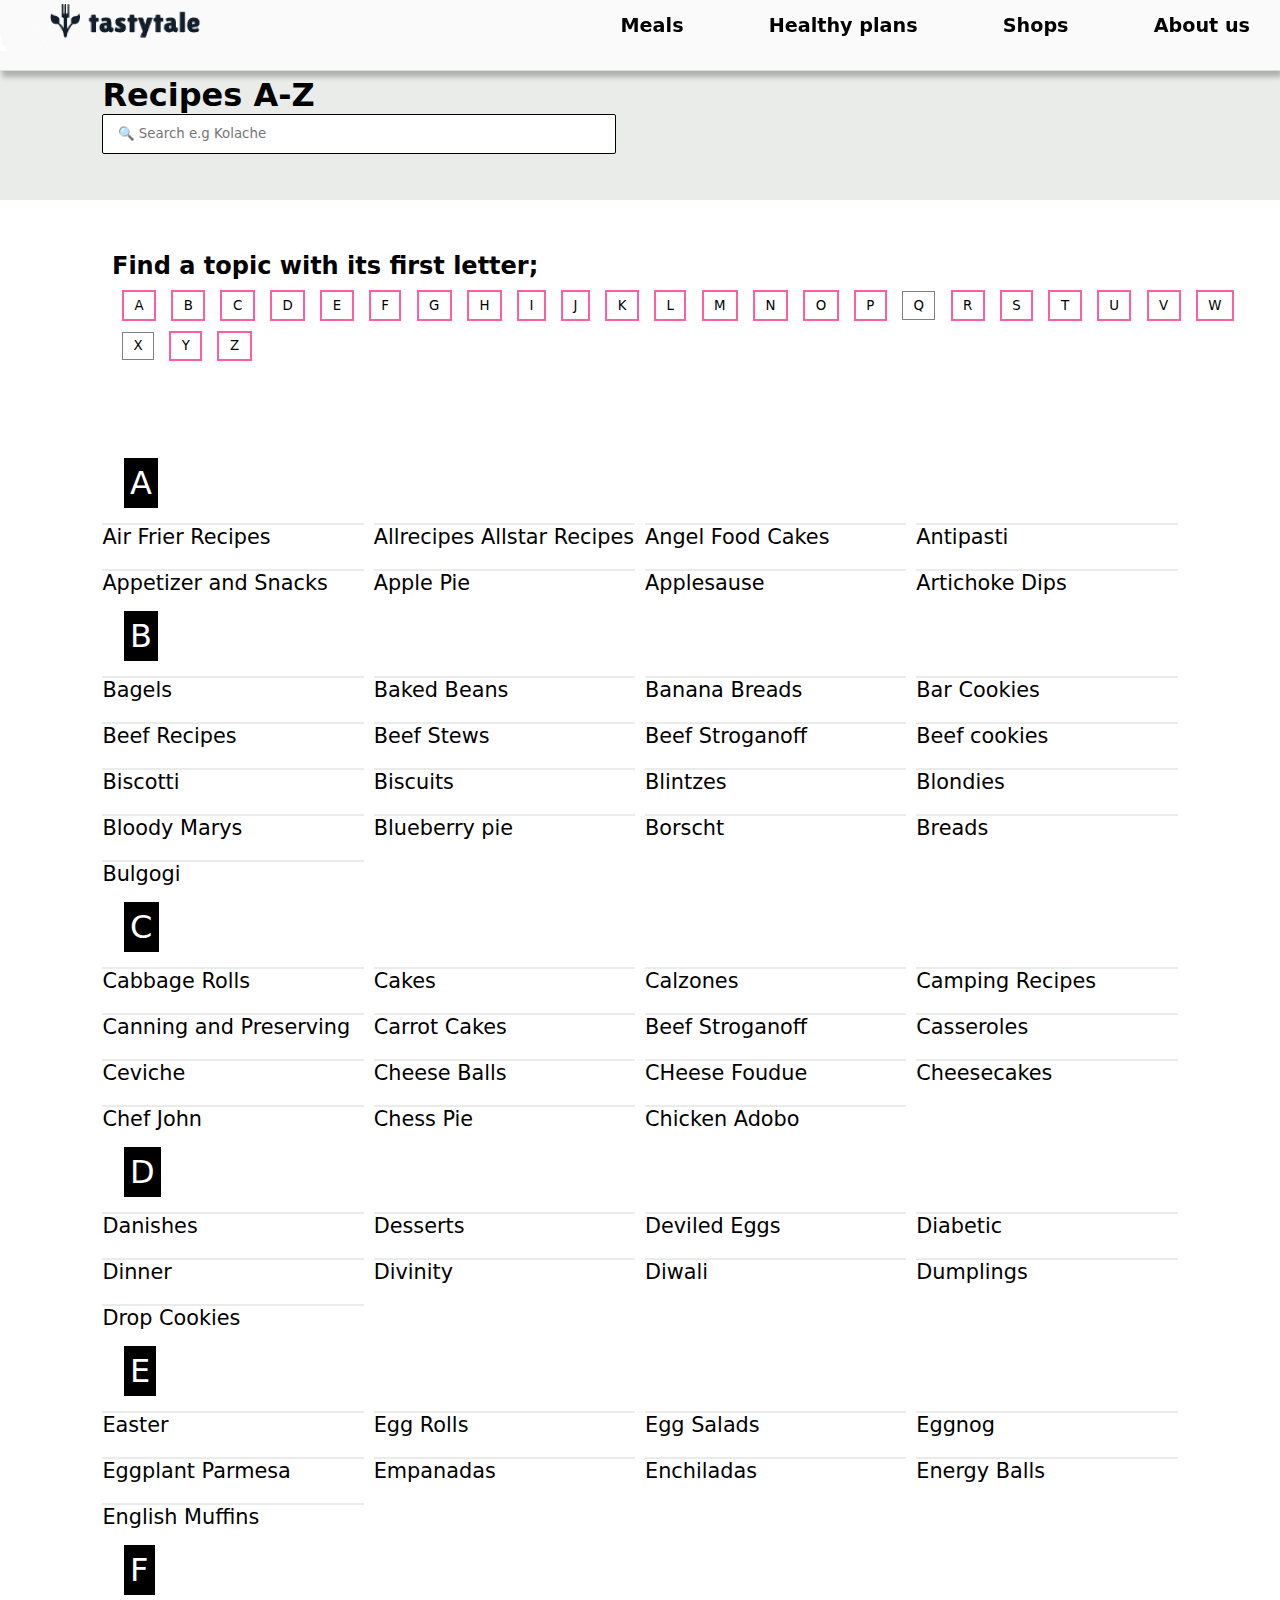
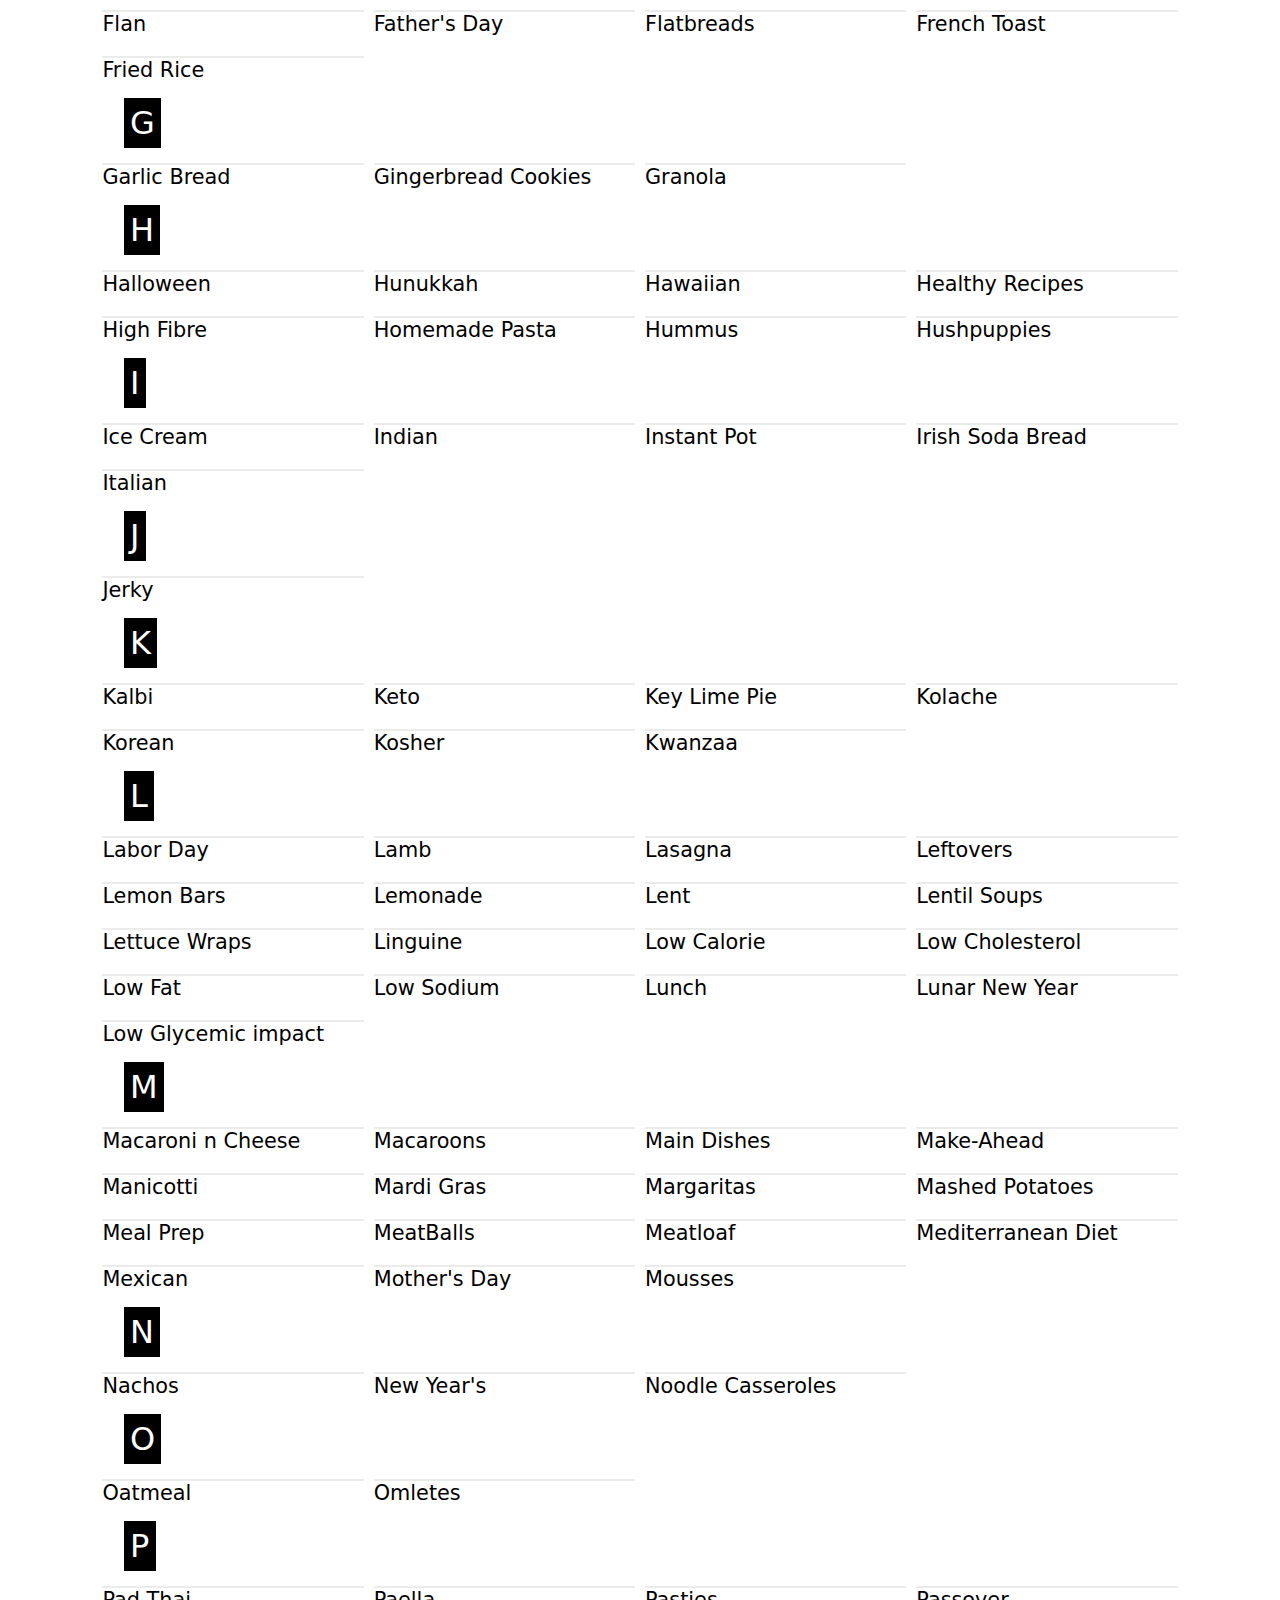
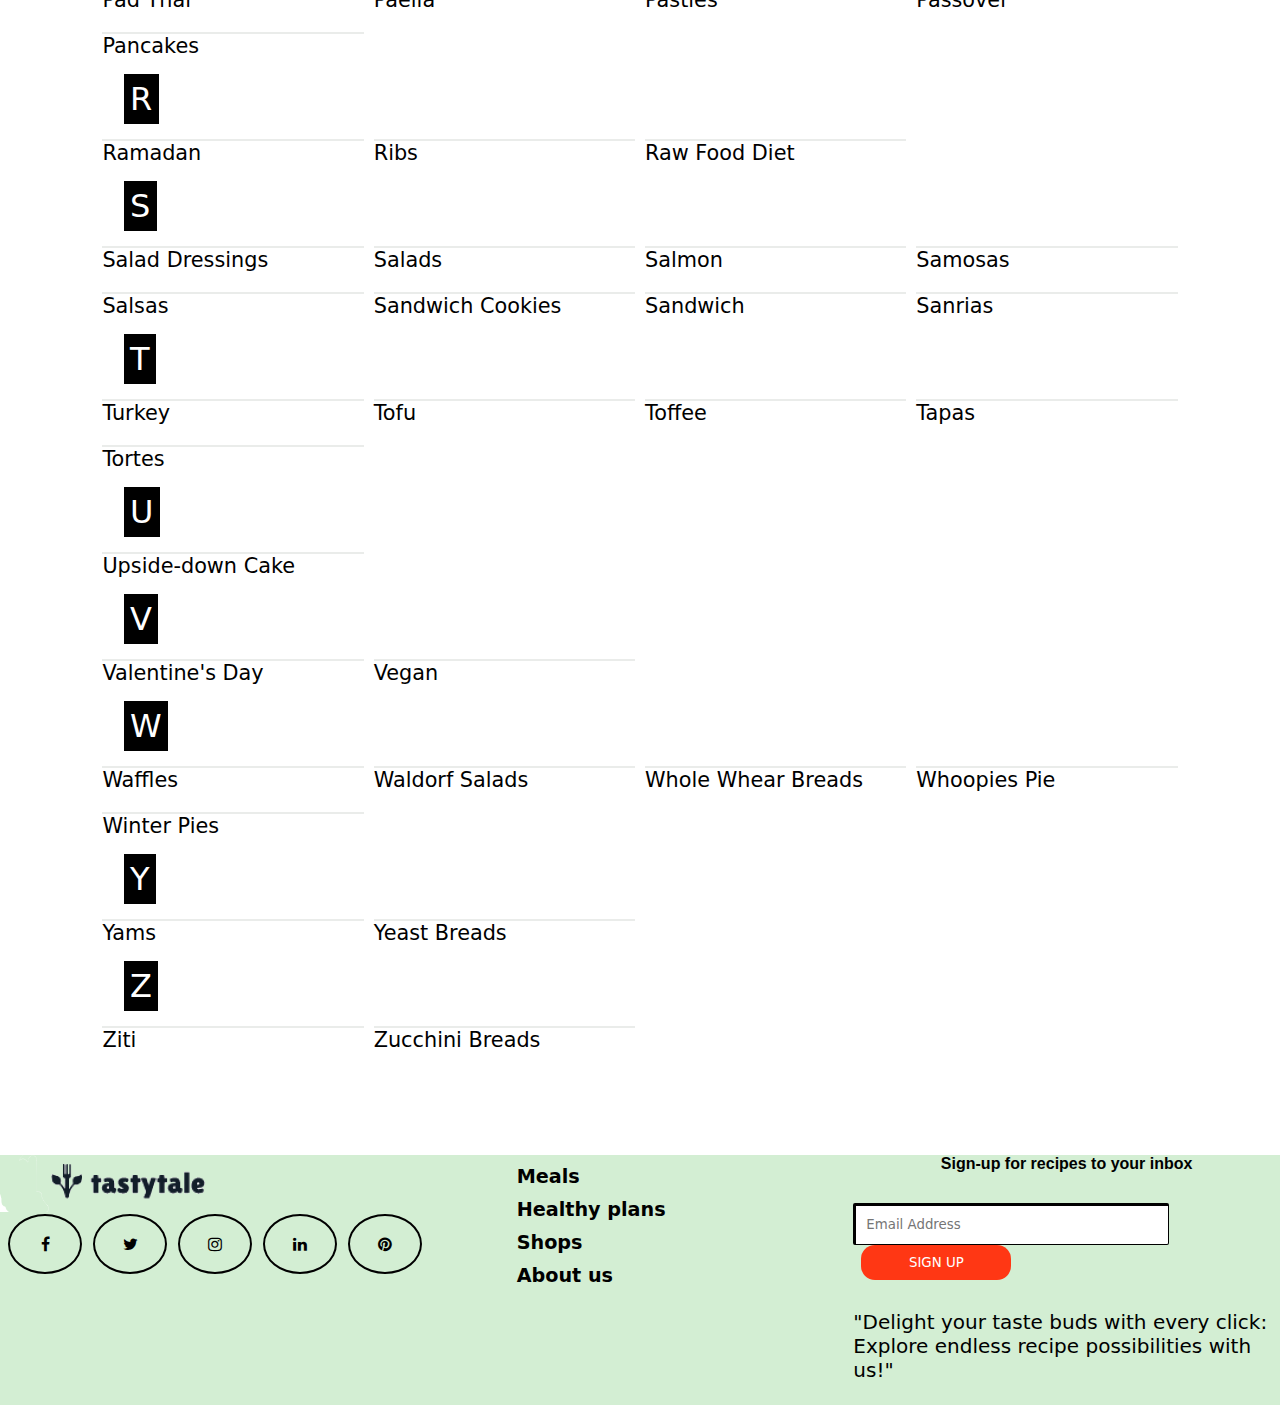
<file: meals.html>
<!DOCTYPE html>
<html lang="en">
<head>
    <meta charset="UTF-8">
    <meta http-equiv="X-UA-Compatible" content="IE=edge">
    <meta name="viewport" content="width=device-width, initial-scale=1.0">
    <title>Meals | Tastytales</title>
    <link rel="preconnect" href="https://fonts.googleapis.com">
    <link rel="preconnect" href="https://fonts.gstatic.com" crossorigin>
    <link href="https://fonts.googleapis.com/css2?family=Libre+Baskerville&display=swap" rel="stylesheet">
    <link href="https://fonts.googleapis.com/css2?family=Roboto:wght@400;500;700&display=swap" rel="stylesheet">
    <link rel="stylesheet" href="/css/style.css">
    <link rel="stylesheet" href="/css/footer.css">
    <link rel="stylesheet" href="/css/meals.css">
    <link rel="stylesheet" href="https://cdnjs.cloudflare.com/ajax/libs/font-awesome/4.7.0/css/font-awesome.min.css">

</head>
<body>
    <div class="navbar">
        <div >
            <a href="/index.html">
                <img  href src="/Images/57994b78340748528c5e48a9fbbc8d2a.png" class="logo" > 
            </a>
        </div>
        <nav>
            <ul>
                <li><a href="/meals.html">Meals</a></li>
                <li><a href="/easy cook.html">Healthy plans</a></li>
                <li><a href="/shops.html">Shops</a></li>
                <li><a href="/about us.html">About us</a></li>
            </ul>
        </nav>
    </div>
    <div class="search-bar" style="padding-top: 50px;">
        <div class="search-container">
            <div>
                <a style="font-size: 2rem; font-weight: bold; font-family: system-ui, -apple-system, BlinkMacSystemFont, 'Segoe UI', Roboto, Oxygen, Ubuntu, Cantarell, 'Open Sans', 'Helvetica Neue', sans-serif;"
                >Recipes A-Z</a>
            </div>
            <div>
                <div style="margin-bottom: 30px ;">
                    <input class="search-box" type="textbox" placeholder=" 🔍 Search e.g Kolache">
                </div>
            </div>
        </div>
        
    </div>
    <div class="sub-container">
        <div style="padding-top: 2rem; padding-left: 7rem;"> 
            <div>
                <a style="font-size: 1.5rem; font-weight: bold;">Find a topic with its first letter;</a>
            </div>
            <div>
                <button class="letter-button">A</button>
                <button class="letter-button">B</button>
                <button class="letter-button">C</button>
                <button class="letter-button">D</button>
                <button class="letter-button">E</button>
                <button class="letter-button">F</button>
                <button class="letter-button">G</button>
                <button class="letter-button">H</button>
                <button class="letter-button">I</button>
                <button class="letter-button">J</button>
                <button class="letter-button">K</button>
                <button class="letter-button">L</button>
                <button class="letter-button">M</button>
                <button class="letter-button">N</button>
                <button class="letter-button">O</button>
                <button class="letter-button">P</button>
                <button class="letter-button-negative">Q</button>
                <button class="letter-button">R</button>
                <button class="letter-button">S</button>
                <button class="letter-button">T</button>
                <button class="letter-button">U</button>
                <button class="letter-button">V</button>
                <button class="letter-button">W</button>
                <button class="letter-button-negative">X</button>
                <button class="letter-button">Y</button>
                <button class="letter-button">Z</button>
    
                
            </div>
        </div>
       
    </div>
    <div class="super-container">
        <div>
            <div style="padding: 1%; margin: 1%;">
                <a style="padding: 0.6%;">A</a>
            </div>
            <div class="letter-a"> 
               
                <div class="letter-list">
                    Air Frier Recipes
                </div>
                <div class="letter-list">
                    Allrecipes Allstar Recipes
                </div>
                <div class="letter-list">
                    Angel Food Cakes
                </div>
                <div class="letter-list">
                    Antipasti
                </div>
                <div class="letter-list">
                    Appetizer and Snacks
                </div>
                <div class="letter-list">
                    Apple Pie
                </div>
                <div class="letter-list">
                    Applesause
                </div>
                <div class="letter-list">
                    Artichoke Dips
                </div>
                
            </div>
        </div>
        <div>
            <div style="padding: 1%; margin: 1%;">
                <a style="padding: 0.6%;">B</a>
            </div>
            <div class="letter-a"> 
               
                <div class="letter-list">
                    Bagels
                </div>
                <div class="letter-list">
                    Baked Beans
                </div>
                <div class="letter-list">
                    Banana Breads
                </div>
                <div class="letter-list">
                    Bar Cookies
                </div>
                <div class="letter-list">
                    Beef Recipes
                </div>
                <div class="letter-list">
                    Beef Stews
                </div>
                <div class="letter-list">
                    Beef Stroganoff
                </div>
                <div class="letter-list">
                    Beef cookies
                </div>
                <div class="letter-list">
                    Biscotti
                </div>
                <div class="letter-list">
                    Biscuits
                </div>
                <div class="letter-list">
                    Blintzes
                </div>
                <div class="letter-list">
                    Blondies
                </div>
                <div class="letter-list">
                    Bloody Marys
                </div>
                <div class="letter-list">
                    Blueberry pie
                </div>
                <div class="letter-list">
                    Borscht
                </div>
                <div class="letter-list">
                    Breads
                </div>
                <div class="letter-list">
                    Bulgogi
                </div>
                
            </div>
        </div>
        <div>
            <div style="padding: 1%; margin: 1%;">
                <a style="padding: 0.6%;">C</a>
            </div>
            <div class="letter-a"> 
               
                <div class="letter-list">
                    Cabbage Rolls 
                </div>
                <div class="letter-list">
                    Cakes
                </div>
                <div class="letter-list">
                    Calzones
                </div>
                <div class="letter-list">
                    Camping Recipes
                </div>
                <div class="letter-list">
                    Canning and Preserving
                </div>
                <div class="letter-list">
                    Carrot Cakes
                </div>
                <div class="letter-list">
                    Beef Stroganoff
                </div>
                <div class="letter-list">
                    Casseroles
                </div>
                <div class="letter-list">
                    Ceviche
                </div>
                <div class="letter-list">
                    Cheese Balls
                </div>
                <div class="letter-list">
                    CHeese Foudue
                </div>
                <div class="letter-list">
                    Cheesecakes
                </div>
                <div class="letter-list">
                    Chef John
                </div>
                <div class="letter-list">
                    Chess Pie
                </div>
                <div class="letter-list">
                    Chicken Adobo
                </div>
                
                
            </div>
        </div>
        <div>
            <div style="padding: 1%; margin: 1%;">
                <a style="padding: 0.6%;">D</a>
            </div>
            <div class="letter-a"> 
               
                <div class="letter-list">
                    Danishes
                </div>
                <div class="letter-list">
                    Desserts
                </div>
                <div class="letter-list">
                    Deviled Eggs
                </div>
                <div class="letter-list">
                    Diabetic
                </div>
                <div class="letter-list">
                    Dinner
                </div>
                <div class="letter-list">
                    Divinity
                </div>
                <div class="letter-list">
                    Diwali
                </div>
                <div class="letter-list">
                    Dumplings
                </div>
                <div class="letter-list">
                    Drop Cookies
                </div>
            
            </div>
        </div>
        <div>
            <div style="padding: 1%; margin: 1%;">
                <a style="padding: 0.6%;">E</a>
            </div>
            <div class="letter-a"> 
               
                <div class="letter-list">
                    Easter
                </div>
                <div class="letter-list">
                    Egg Rolls
                </div>
                <div class="letter-list">
                    Egg Salads
                </div>
                <div class="letter-list">
                    Eggnog
                </div>
                <div class="letter-list">
                    Eggplant Parmesa
                </div>
                <div class="letter-list">
                    Empanadas
                </div>
                <div class="letter-list">
                    Enchiladas
                </div>
                <div class="letter-list">
                    Energy Balls
                </div>
                <div class="letter-list">
                    English Muffins
                </div>
            
            </div>
        </div>
        <div>
            <div style="padding: 1%; margin: 1%;">
                <a style="padding: 0.6%;">F</a>
            </div>
            <div class="letter-a"> 
               
                <div class="letter-list">
                    Flan
                </div>
                <div class="letter-list">
                    Father's Day
                </div>
                <div class="letter-list">
                    Flatbreads
                </div>
                <div class="letter-list">
                    French Toast
                </div>
                <div class="letter-list">
                    Fried Rice
                </div>
                
            </div>
        </div>
        <div>
            <div style="padding: 1%; margin: 1%;">
                <a style="padding: 0.6%;">G</a>
            </div>
            <div class="letter-a"> 

                <div class="letter-list">
                    Garlic Bread
                </div>
                <div class="letter-list">
                    Gingerbread Cookies
                </div>
                <div class="letter-list">
                    Granola
                </div>
                
            </div>
        </div>
        <div>
            <div style="padding: 1%; margin: 1%;">
                <a style="padding: 0.6%;">H</a>
            </div>
            <div class="letter-a"> 
               
                <div class="letter-list">
                    Halloween
                </div>
                <div class="letter-list">
                    Hunukkah
                </div>
                <div class="letter-list">
                    Hawaiian
                </div>
                <div class="letter-list">
                    Healthy Recipes
                </div>
                <div class="letter-list">
                    High Fibre
                </div>
                <div class="letter-list">
                    Homemade Pasta
                </div>
                <div class="letter-list">
                    Hummus
                </div>
                <div class="letter-list">
                    Hushpuppies
                </div>
            </div>
        </div>
        <div>
            <div style="padding: 1%; margin: 1%;">
                <a style="padding: 0.6%;">I</a>
            </div>
            <div class="letter-a"> 
               
                <div class="letter-list">
                    Ice Cream
                </div>
                <div class="letter-list">
                    Indian
                </div>
                <div class="letter-list">
                    Instant Pot
                </div>
                <div class="letter-list">
                    Irish Soda Bread
                </div>
                <div class="letter-list">
                    Italian
                </div>
            </div>
        </div>
        <div>
            <div style="padding: 1%; margin: 1%;">
                <a style="padding: 0.6%;">J</a>
            </div>
            <div class="letter-a"> 
               
                <div class="letter-list">
                    Jerky
                </div>
                
            </div>
        </div>
        <div>
            <div style="padding: 1%; margin: 1%;">
                <a style="padding: 0.6%;">K</a>
            </div>
            <div class="letter-a"> 
               
                <div class="letter-list">
                    Kalbi
                </div>
                <div class="letter-list">
                    Keto
                </div>
                <div class="letter-list">
                    Key Lime Pie
                </div>
                <div class="letter-list">
                    Kolache
                </div>
                <div class="letter-list">
                    Korean
                </div>
                <div class="letter-list">
                    Kosher
                </div>
                <div class="letter-list">
                    Kwanzaa
                </div>
            </div>
        </div>
        <div>
            <div style="padding: 1%; margin: 1%;">
                <a style="padding: 0.6%;">L</a>
            </div>
            <div class="letter-a"> 
               
                <div class="letter-list">
                    Labor Day
                </div>
                <div class="letter-list">
                    Lamb
                </div>
                <div class="letter-list">
                    Lasagna
                </div>
                <div class="letter-list">
                    Leftovers
                </div>
                <div class="letter-list">
                    Lemon Bars
                </div>
                <div class="letter-list">
                    Lemonade
                </div>
                <div class="letter-list">
                    Lent
                </div>
                <div class="letter-list">
                    Lentil Soups
                </div>
                <div class="letter-list">
                    Lettuce Wraps
                </div>
                <div class="letter-list">
                    Linguine
                </div>
                <div class="letter-list">
                    Low Calorie
                </div>
                <div class="letter-list">
                    Low Cholesterol
                </div>
                <div class="letter-list">
                    Low Fat
                </div>
                <div class="letter-list">
                    Low Sodium
                </div>
                <div class="letter-list">
                    Lunch
                </div>
                <div class="letter-list">
                    Lunar New Year
                </div>
                <div class="letter-list">
                    Low Glycemic impact
                </div>
                
            </div>
        </div>
        <div>
            <div style="padding: 1%; margin: 1%;">
                <a style="padding: 0.6%;">M</a>
            </div>
            <div class="letter-a"> 
               
                <div class="letter-list">
                    Macaroni n Cheese 
                </div>
                <div class="letter-list">
                    Macaroons
                </div>
                <div class="letter-list">
                    Main Dishes
                </div>
                <div class="letter-list">
                    Make-Ahead
                </div>
                <div class="letter-list">
                    Manicotti
                </div>
                <div class="letter-list">
                    Mardi Gras
                </div>
                <div class="letter-list">
                    Margaritas
                </div>
                <div class="letter-list">
                    Mashed Potatoes
                </div>
                <div class="letter-list">
                    Meal Prep
                </div>
                <div class="letter-list">
                    MeatBalls
                </div>
                <div class="letter-list">
                    Meatloaf
                </div>
                <div class="letter-list">
                    Mediterranean Diet
                </div>
                <div class="letter-list">
                    Mexican
                </div>
                <div class="letter-list">
                    Mother's Day
                </div>
                <div class="letter-list">
                    Mousses
                </div>
                
                
            </div>
        </div>
        <div>
            <div style="padding: 1%; margin: 1%;">
                <a style="padding: 0.6%;">N</a>
            </div>
            <div class="letter-a"> 
               
                <div class="letter-list">
                    Nachos
                </div>
                <div class="letter-list">
                    New Year's
                </div>
                <div class="letter-list">
                    Noodle Casseroles 
                </div>
                
            </div>
        </div>
        <div>
            <div style="padding: 1%; margin: 1%;">
                <a style="padding: 0.6%;">O</a>
            </div>
            <div class="letter-a"> 
               
                <div class="letter-list">
                    Oatmeal
                </div>
                <div class="letter-list">
                    Omletes
                </div>
            </div>
        </div>
        <div>
            <div style="padding: 1%; margin: 1%;">
                <a style="padding: 0.6%;">P</a>
            </div>
            <div class="letter-a"> 
               
                <div class="letter-list">
                    Pad Thai
                </div>
                <div class="letter-list">
                    Paella
                </div>
                <div class="letter-list">
                    Pasties
                </div>
                <div class="letter-list">
                    Passover
                </div>
                <div class="letter-list">
                    Pancakes
                </div>
                
            </div>
        </div>
        <div>
            <div style="padding: 1%; margin: 1%;">
                <a style="padding: 0.6%;">R</a>
            </div>
            <div class="letter-a"> 

                <div class="letter-list">
                    Ramadan
                </div>
                <div class="letter-list">
                    Ribs
                </div>
                <div class="letter-list">
                    Raw Food Diet
                </div>
                
            </div>
        </div>
        <div>
            <div style="padding: 1%; margin: 1%;">
                <a style="padding: 0.6%;">S</a>
            </div>
            <div class="letter-a"> 
               
                <div class="letter-list">
                    Salad Dressings
                </div>
                <div class="letter-list">
                    Salads
                </div>
                <div class="letter-list">
                    Salmon
                </div>
                <div class="letter-list">
                    Samosas
                </div>
                <div class="letter-list">
                    Salsas
                </div>
                <div class="letter-list">
                    Sandwich Cookies
                </div>
                <div class="letter-list">
                    Sandwich
                </div>
                <div class="letter-list">
                    Sanrias
                </div>
            </div>
        </div>
        <div>
            <div style="padding: 1%; margin: 1%;">
                <a style="padding: 0.6%;">T</a>
            </div>
            <div class="letter-a"> 
               
                <div class="letter-list">
                    Turkey
                </div>
                <div class="letter-list">
                    Tofu
                </div>
                <div class="letter-list">
                    Toffee
                </div>
                <div class="letter-list">
                    Tapas
                </div>
                <div class="letter-list">
                    Tortes
                </div>
            </div>
        </div>
        <div>
            <div style="padding: 1%; margin: 1%;">
                <a style="padding: 0.6%;">U</a>
            </div>
            <div class="letter-a"> 
               
                <div class="letter-list">
                    Upside-down Cake
                </div>
                
            </div>
        </div>
        <div>
            <div style="padding: 1%; margin: 1%;">
                <a style="padding: 0.6%;">V</a>
            </div>
            <div class="letter-a"> 
               
                <div class="letter-list">
                    Valentine's Day
                </div>
                <div class="letter-list">
                    Vegan
                </div>
            </div>
        </div>
        <div>
            <div style="padding: 1%; margin: 1%;">
                <a style="padding: 0.6%;">W</a>
            </div>
            <div class="letter-a"> 
               
                <div class="letter-list">
                    Waffles
                </div>
                <div class="letter-list">
                    Waldorf Salads
                </div>
                <div class="letter-list">
                    Whole Whear Breads
                </div>
                <div class="letter-list">
                    Whoopies Pie
                </div>
                <div class="letter-list">
                    Winter Pies
                </div>
                
            </div>
        </div>
        <div>
            <div style="padding: 1%; margin: 1%;">
                <a style="padding: 0.6%;">Y</a>
            </div>
            <div class="letter-a"> 

                <div class="letter-list">
                    Yams
                </div>
                <div class="letter-list">
                    Yeast Breads
                </div>
            
                
            </div>
        </div>
        <div>
            <div style="padding: 1%; margin: 1%;">
                <a style="padding: 0.6%;">Z</a>
            </div>
            <div class="letter-a"> 
               
                <div class="letter-list">
                    Ziti
                </div>
                <div class="letter-list">
                    Zucchini Breads
                </div>
                
            </div>
        </div>
        
    </div>
    <div class="footer">
        <div>
            <a href="/index.html">
                <img  href src="/Images/57994b78340748528c5e48a9fbbc8d2a.png" class="footer-logo" > 
            </a>
                <div class="icon"> 
                    <a href="#" class="fa fa-facebook"></a>
                    <a href="#" class="fa fa-twitter"></a>
                    <a href="#" class="fa fa-instagram"></a>
                    <a href="#" class="fa fa-linkedin"></a>
                    <a href="#" class="fa fa-pinterest"></a>
                </div>
         
        </div>
        <div class="footer-nav">
            <nav>
                <ul>
                    <li><a href="/meals.html">Meals</a></li>
                    <li><a href="/easy cook.html">Healthy plans</a></li>
                    <li><a href="/shops.html">Shops</a></li>
                    <li><a href="/about us.html">About us</a></li>
                </ul>
            </nav>
        </div>
        <div >
            <div style="margin-bottom: 30px;">
                <p style="font-weight: bold;
                text-align: center;
                font-family: Verdana, Geneva, Tahoma, sans-serif;">Sign-up for recipes to your inbox</p>
            </div>
            <div style="margin-bottom: 30px;">
                <input class="searchbox" type="textbox" placeholder="Email Address">
                <button class="add-button">SIGN UP</button>
            </div>
            <div>
                <p style="font-size: 20px;">"Delight your taste buds with every click: Explore endless recipe possibilities with us!"</p>
            </div>
        </div>
      
    </div>
</body>
</html>
</file>
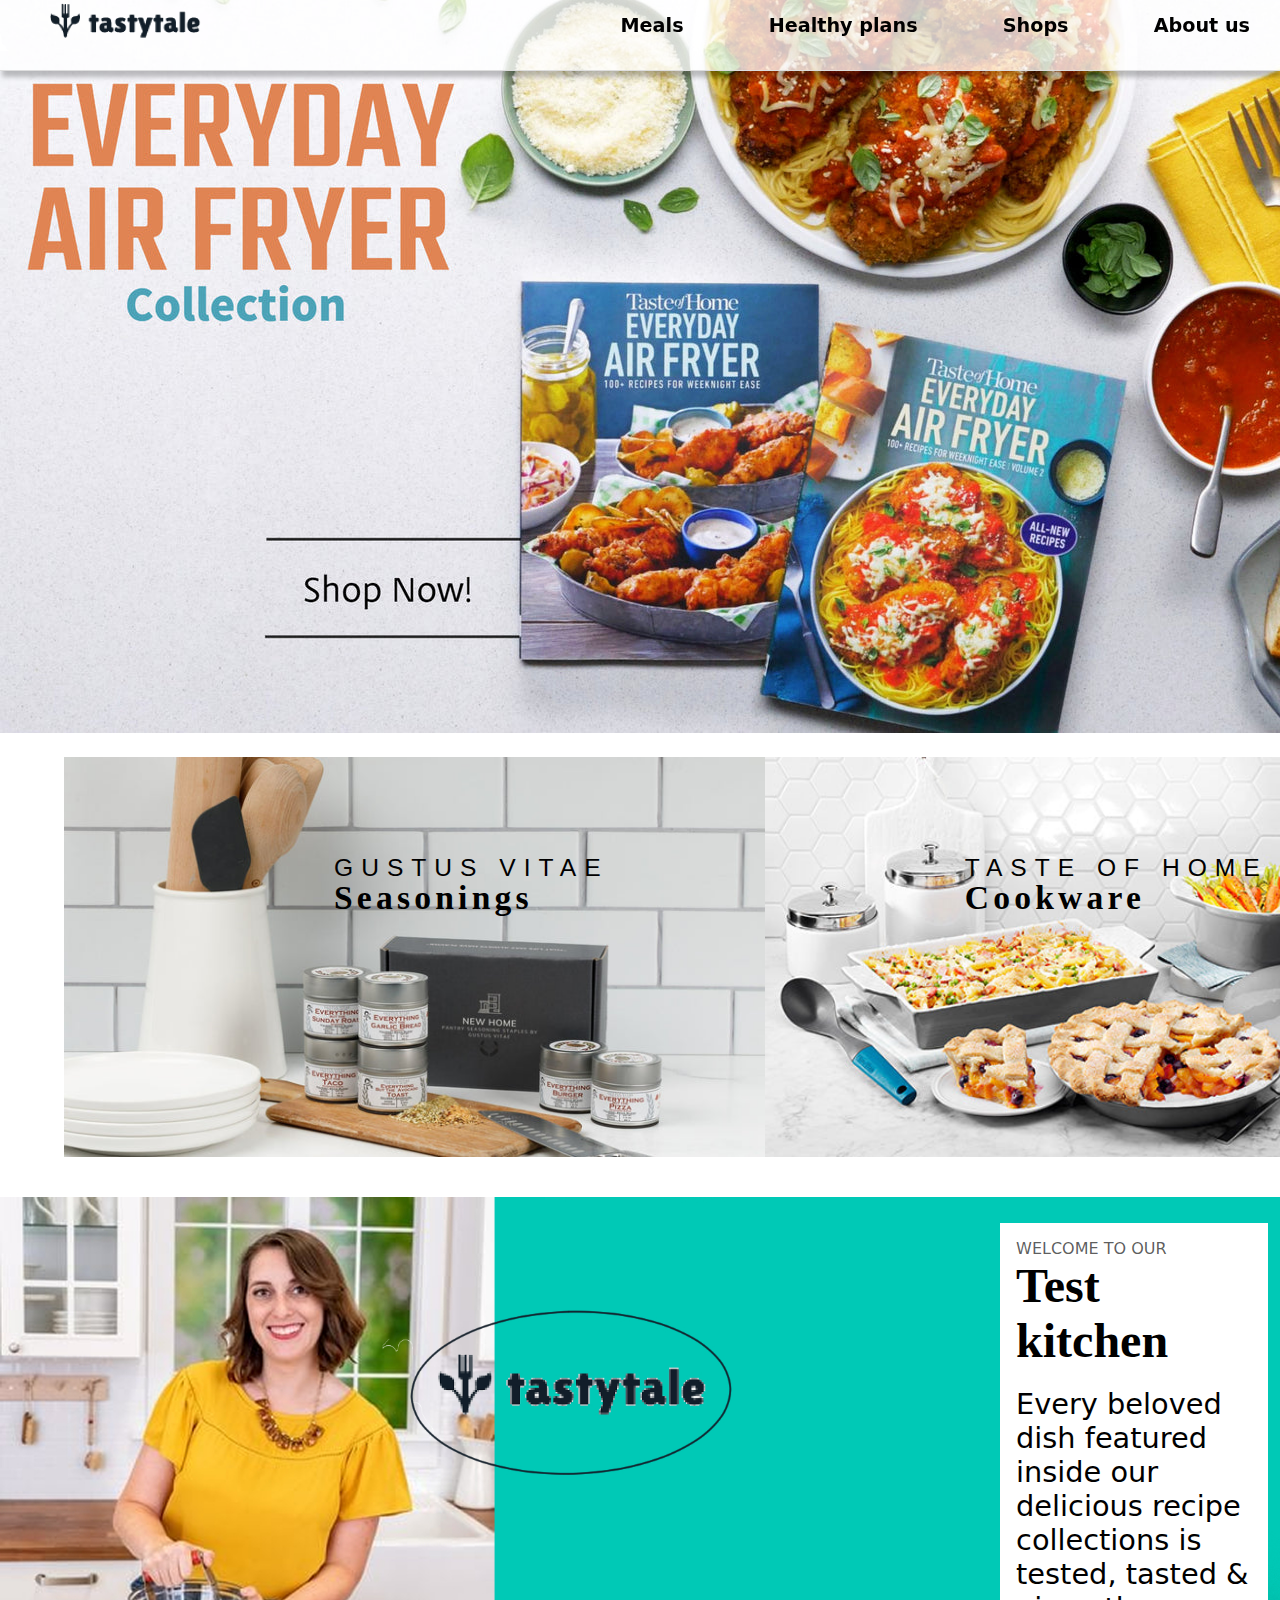
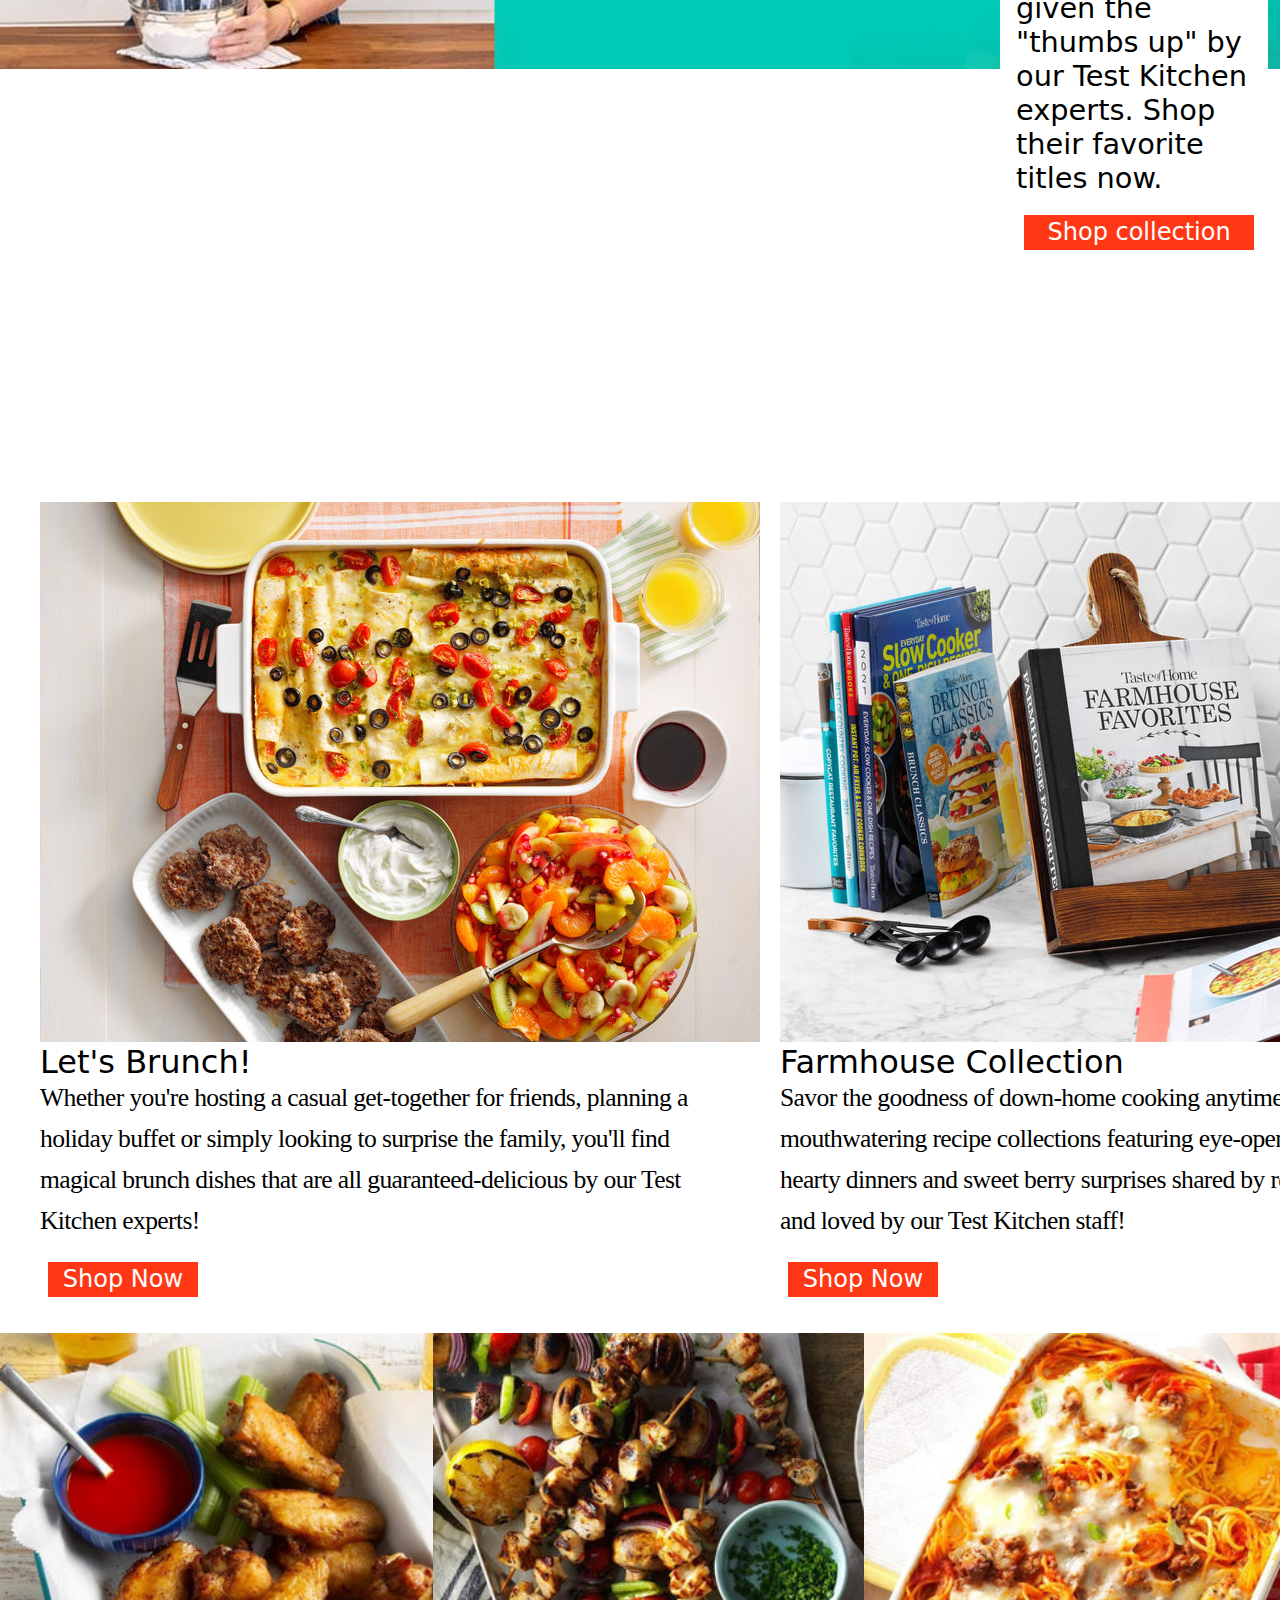
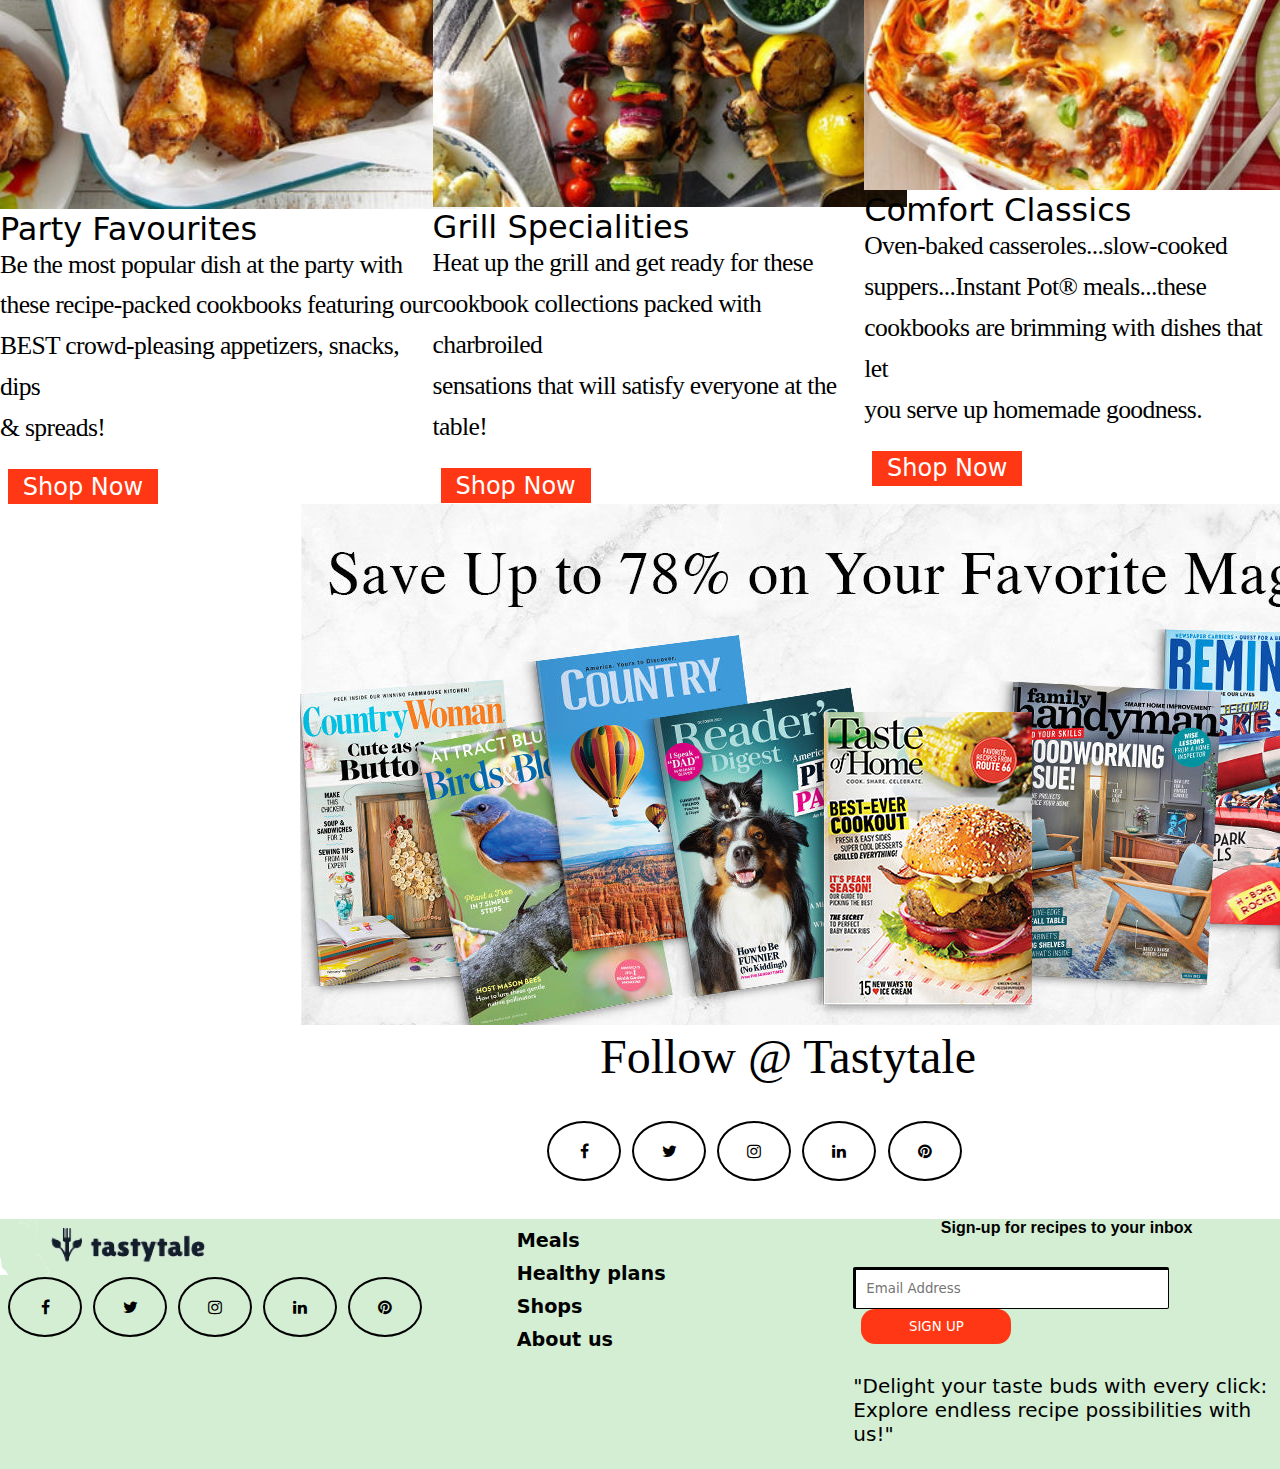
<file: shops.html>
<!DOCTYPE html>
<html lang="en">
<head>
    <meta charset="UTF-8">
    <meta http-equiv="X-UA-Compatible" content="IE=edge">
    <meta name="viewport" content="width=device-width, initial-scale=1.0">
    <title>Shops | Tastytales</title>
    
    <link rel="preconnect" href="https://fonts.googleapis.com">
    <link rel="preconnect" href="https://fonts.gstatic.com" crossorigin>
    <link href="https://fonts.googleapis.com/css2?family=Libre+Baskerville&display=swap" rel="stylesheet">
    <link href="https://fonts.googleapis.com/css2?family=Roboto:wght@400;500;700&display=swap" rel="stylesheet">
    <link rel="stylesheet" href="css/style.css">
    <link rel="stylesheet" href="css/footer.css">
    <link rel="stylesheet" href="css/shopstyle.css">
    <link rel="stylesheet" href="https://cdnjs.cloudflare.com/ajax/libs/font-awesome/4.7.0/css/font-awesome.min.css">

</head>
<body>
    <div class="navbar">
        <div >
            <a href="/index.html">
                <img  href src="/Images/57994b78340748528c5e48a9fbbc8d2a.png" class="logo" > 
            </a>
        </div>
        <nav>
            <ul>
                <li><a href="/meals.html">Meals</a></li>
                <li><a href="/easy cook.html">Healthy plans</a></li>
                <li><a href="/shops.html">Shops</a></li>
                <li><a href="/about us.html">About us</a></li>
            </ul>
        </nav>
    </div>
    <div >
        <img  src="/Images/shop1.jpg">
    </div>
    <div class="shop1" >
        <div style="height: 400px;">
            <img style="height: 400px;" src="/Images/shop2.jpg">
            <div class="shop-info" style="margin-top: -300px; margin-left: 270px; " >
                <a style="font-size: 1.5375em; text-transform: uppercase; letter-spacing: .5rem; line-height: .1; font-family: sans-serif;">GUSTUS VITAE</a><br>
                <a style="font-size: 2.1rem; line-height: 1.1 ; font-weight: 600; font-family: 'Times New Roman', Times, serif; letter-spacing: .125em;">Seasonings</a>
            </div>
            
        </div>
        <div>
            <img style="height: 400px;" src="/Images/shop3.jpg">
            <div class="shop-info" style="margin-top: -300px; margin-left: 200px;">
                <a style="font-size: 1.5375em; text-transform: uppercase; letter-spacing: .5rem; line-height: .1; font-family: sans-serif;">TASTE OF HOME</a><br>
                <a style="font-size: 2.1rem; line-height: 1.1 ; font-weight: 600; font-family: 'Times New Roman', Times, serif; letter-spacing: .125em;">Cookware</a>
            </div>
        </div>
    </div>
    <div class="cook">
        <div class="Illustration"> 
            <img src="Images/Illustration.jpg">
        </div>
        <div class="cook-info">
            <div style="padding: 6%;">
                <a style="color: rgba(0,0,0,.65);">
                    WELCOME TO OUR </a><br>
                <a style="font-weight: bold;
                font-family: 'Times New Roman', Times, serif; font-size:3rem ;">
                    Test kitchen</a><br><br>
                <a style="font-size: 1.8rem;  font-family: system-ui, -apple-system, BlinkMacSystemFont, 'Segoe UI', Roboto, Oxygen, Ubuntu, Cantarell, 'Open Sans', 'Helvetica Neue', sans-serif;"> Every beloved dish featured inside our delicious recipe collections is tested, tasted & given the "thumbs up" by our Test Kitchen experts. Shop their favorite titles now.</a><br>
                <button class="shop-button">Shop collection</button>

            </div>
            
        </div>
    </div> 
    <div class="shopify">
        <div>
            <img src="/Images/shopify1.jpg">
            <p style="font-size: 2em; font-weight: 400; letter-spacing: -0.025; line-height: 1;">Let's Brunch!</p>
            <a style=" font-size: 1.6rem; font-family: 'Times New Roman', Times, serif; letter-spacing: -.025em; line-height: 1.6; text-rendering: optimizeSpeed;">Whether you're hosting a casual get-together for friends, planning a <br> holiday buffet or simply looking to surprise the family, you'll find <br> magical brunch dishes that are all guaranteed-delicious by our Test <br>Kitchen experts!</a><br>
            <button class="shop-now">Shop Now</button>
        </div>
        <div style=" margin-left: 20px;">
            <img src="/Images/shopify2.jpg">
            <p style="font-size: 2em; font-weight: 400; letter-spacing: -0.025; line-height: 1;">Farmhouse Collection</p>
            <a style=" font-size: 1.6rem; font-family: 'Times New Roman', Times, serif; letter-spacing: -.025em; line-height: 1.6; text-rendering: optimizeSpeed;">Savor the goodness of down-home cooking anytime with these<br> mouthwatering recipe collections featuring eye-opening breakfasts,<br>hearty dinners and sweet berry surprises shared by real country cooks <br> and loved by our Test Kitchen staff!</a><br>
            <button class="shop-now">Shop Now</button>
        </div>
    </div>
    <div class="shopify-concl">
        <div >
            <img src="/Images/shopify3.jpg">
            <p style="font-size: 2em; font-weight: 400; letter-spacing: -0.025; line-height: 1;">Party Favourites</p>
            <a style=" font-size: 1.6rem; font-family: 'Times New Roman', Times, serif; letter-spacing: -.025em; line-height: 1.6; text-rendering: optimizeSpeed;">Be the most popular dish at the party with <br>these recipe-packed cookbooks featuring our<br> BEST crowd-pleasing appetizers, snacks, dips<br> & spreads!</a><br>
            <button class="shop-now">Shop Now</button>
        </div>
        <div >
            <img src="/Images/shopify4.jpg">
            <p style="font-size: 2em; font-weight: 400; letter-spacing: -0.025; line-height: 1;">Grill Specialities</p>
            <a style=" font-size: 1.6rem; font-family: 'Times New Roman', Times, serif; letter-spacing: -.025em; line-height: 1.6; text-rendering: optimizeSpeed;">Heat up the grill and get ready for these <br>cookbook collections packed with charbroiled <br>sensations that will satisfy everyone at the <br>table!</a><br>
            <button class="shop-now">Shop Now</button>
        </div>
        <div >
            <img src="/Images/shopify5.jpg">
            <p style="font-size: 2em; font-weight: 400; letter-spacing: -0.025; line-height: 1;">Comfort Classics</p>
            <a style=" font-size: 1.6rem; font-family: 'Times New Roman', Times, serif; letter-spacing: -.025em; line-height: 1.6; text-rendering: optimizeSpeed;">Oven-baked casseroles...slow-cooked <br>suppers...Instant Pot® meals...these <br>cookbooks are brimming with dishes that let <br>you serve up homemade goodness.</a><br>
            <button class="shop-now">Shop Now</button>
        </div>
    </div>
    <div style="margin-left: 300px;">
        <img src="/Images/shopify6.jpg">
        <p style=" font-family: Cambria, Cochin, Georgia, Times, 'Times New Roman', serif; font-size: 3rem; margin-left: 300px;">Follow @ Tastytale</p>
        <div class="icon" style="margin-left: 200px; padding: 4%; width: 120%;"> 
            <a href="#" class="fa fa-facebook"></a>
            <a href="#" class="fa fa-twitter"></a>
            <a href="#" class="fa fa-instagram"></a>
            <a href="#" class="fa fa-linkedin"></a>
            <a href="#" class="fa fa-pinterest"></a>
        </div>
    </div>
    <div class="footer">
        <div>
            <a href="/index.html">
                <img  href src="/Images/57994b78340748528c5e48a9fbbc8d2a.png" class="footer-logo" > 
            </a>
                <div class="icon"> 
                    <a href="#" class="fa fa-facebook"></a>
                    <a href="#" class="fa fa-twitter"></a>
                    <a href="#" class="fa fa-instagram"></a>
                    <a href="#" class="fa fa-linkedin"></a>
                    <a href="#" class="fa fa-pinterest"></a>
                </div>
         
        </div>
        <div class="footer-nav">
            <nav>
                <ul>
                    <li><a href="/meals.html">Meals</a></li>
                    <li><a href="/easy cook.html">Healthy plans</a></li>
                    <li><a href="/shops.html">Shops</a></li>
                    <li><a href="/about us.html">About us</a></li>
                </ul>
            </nav>
        </div>
        <div >
            <div style="margin-bottom: 30px;">
                <p style="font-weight: bold;
                text-align: center;
                font-family: Verdana, Geneva, Tahoma, sans-serif;">Sign-up for recipes to your inbox</p>
            </div>
            <div style="margin-bottom: 30px;">
                <input class="searchbox" type="textbox" placeholder="Email Address">
                <button class="add-button">SIGN UP</button>
            </div>
            <div>
                <p style="font-size: 20px;">"Delight your taste buds with every click: Explore endless recipe possibilities with us!"</p>
            </div>
        </div>
      
    </div>
</body>
</html>
</file>
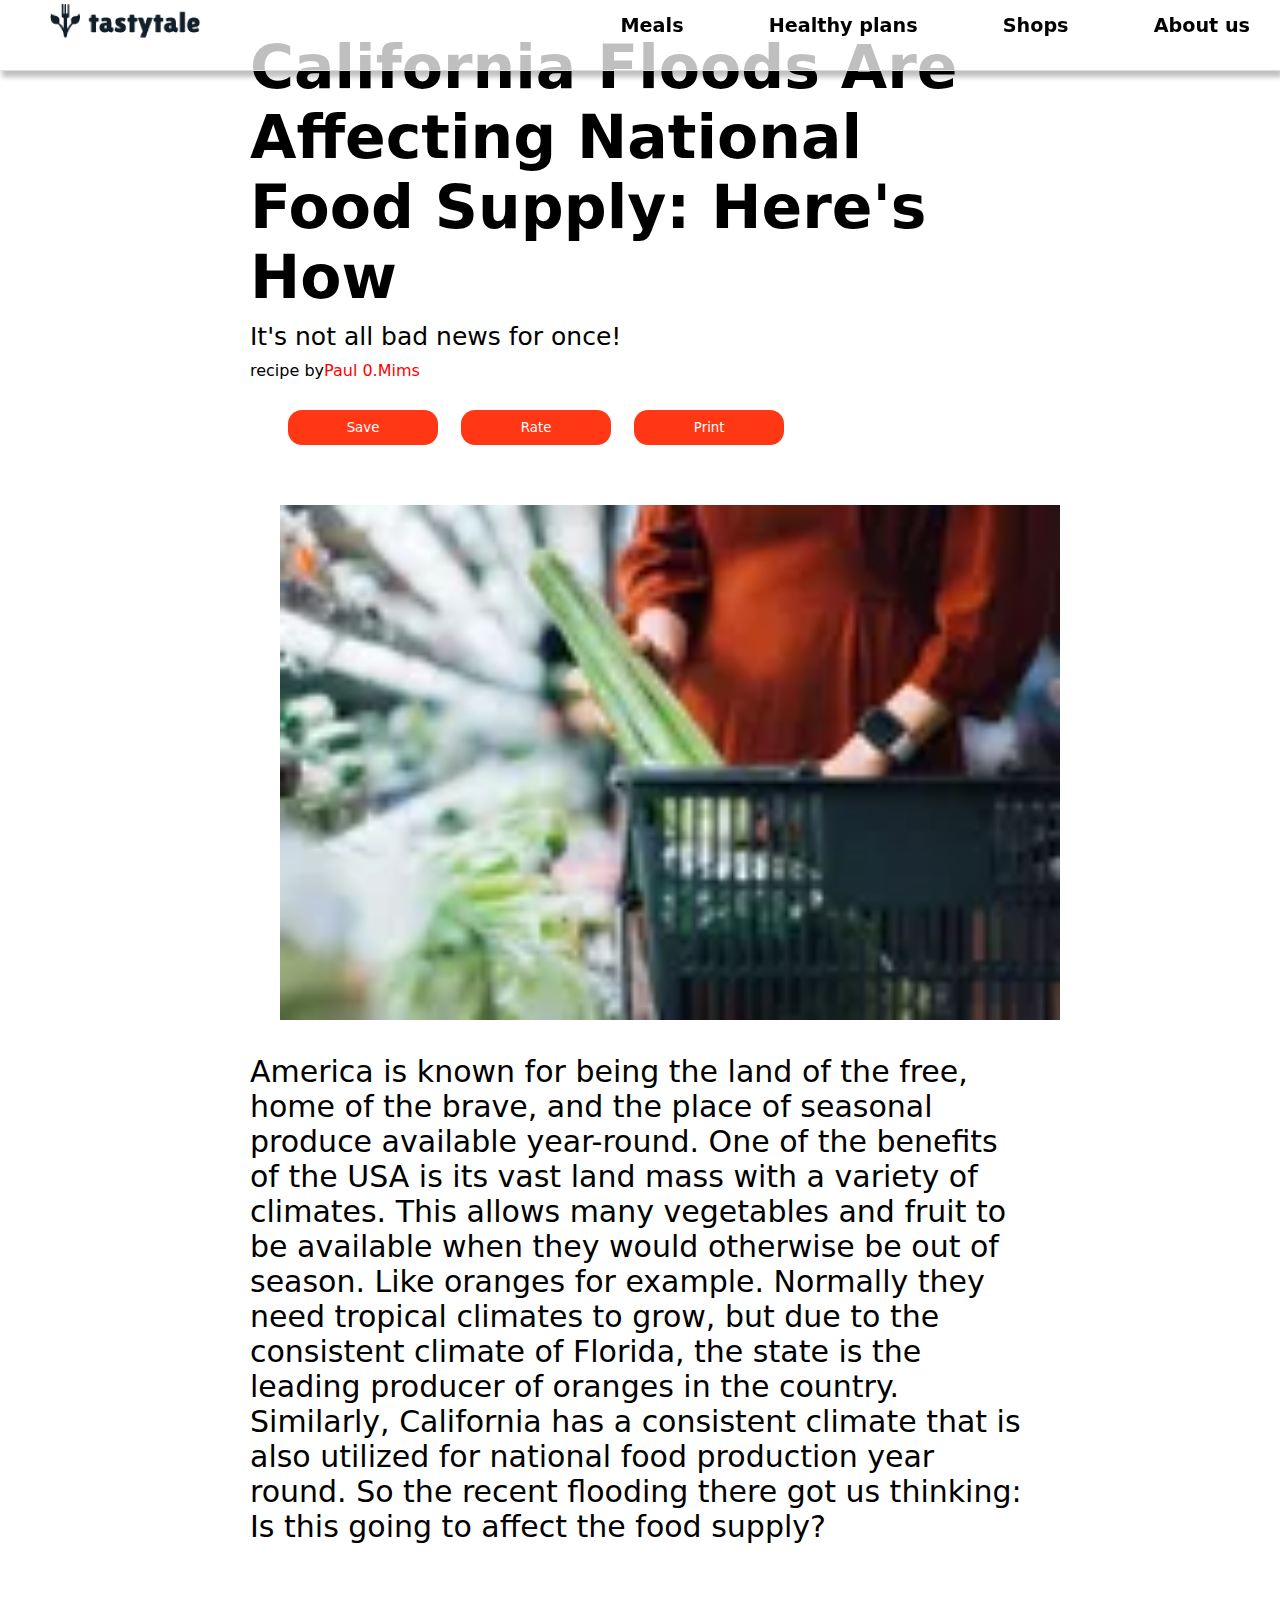
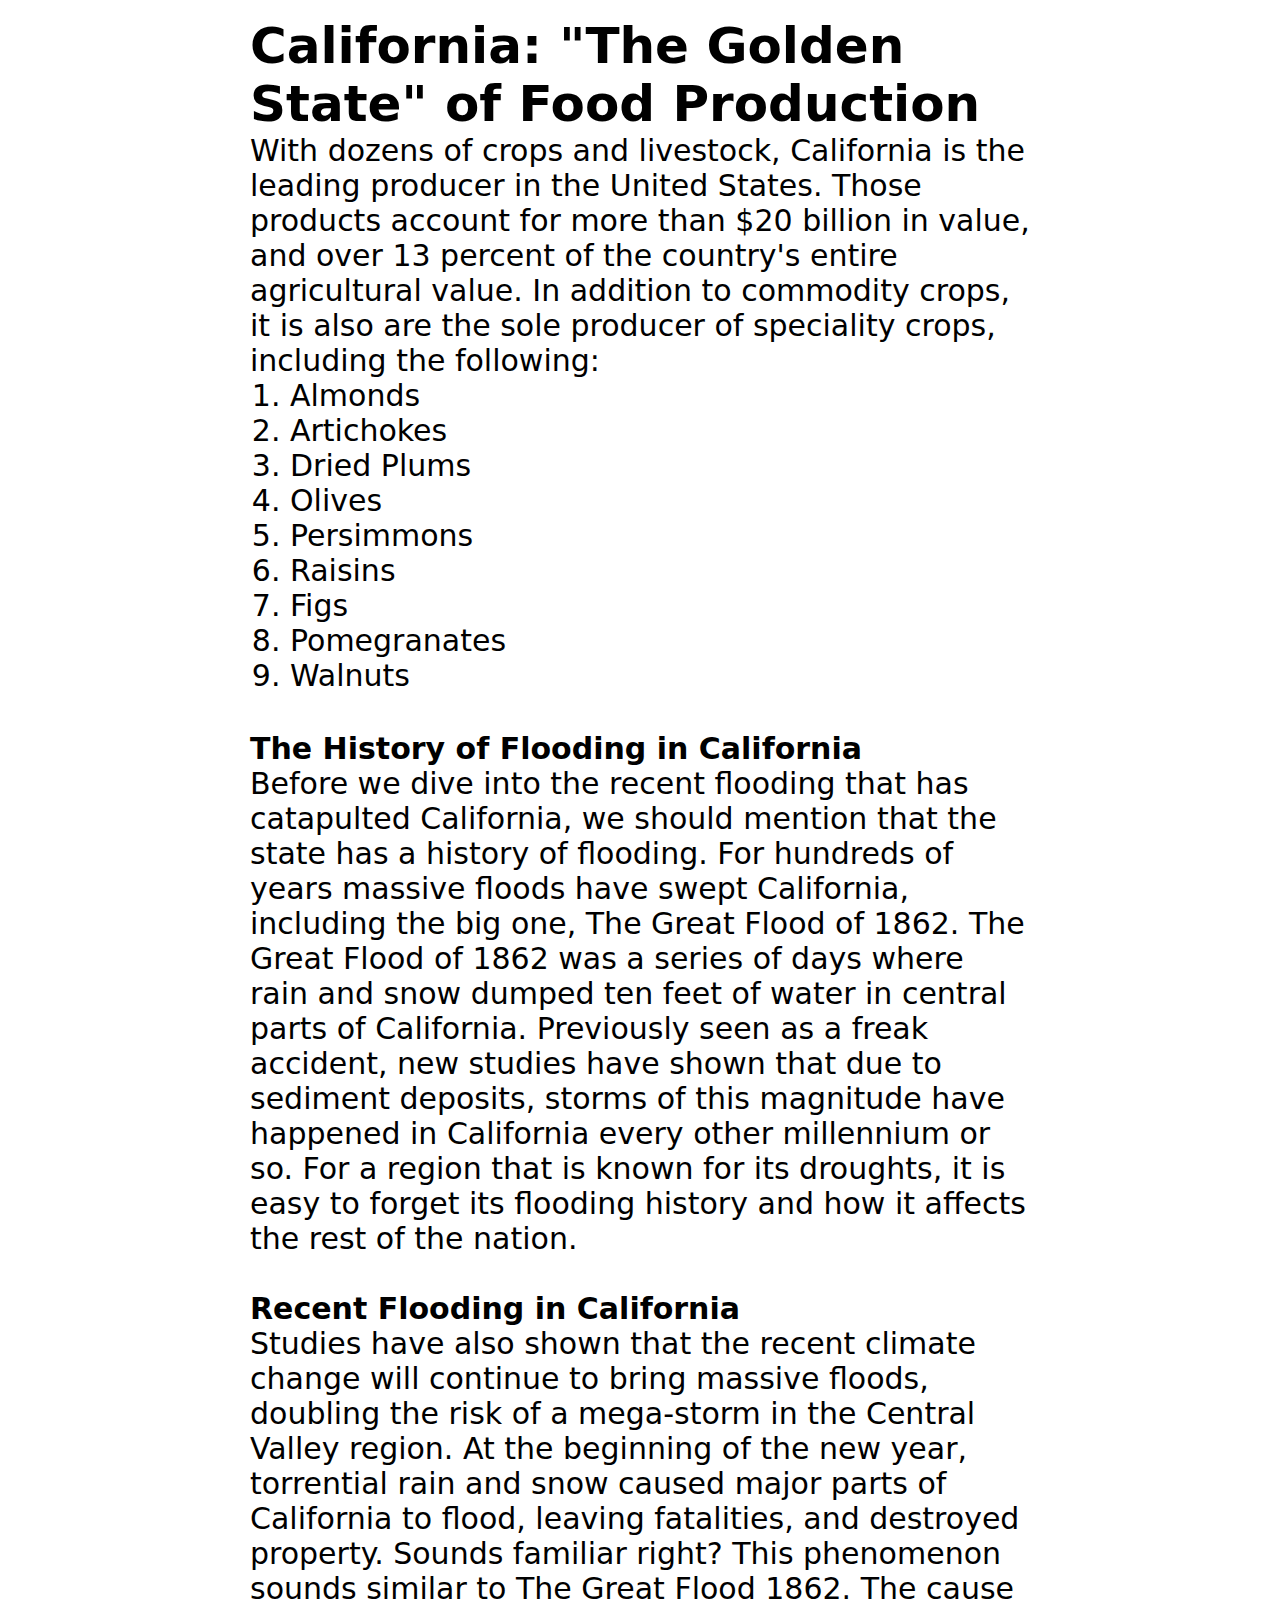
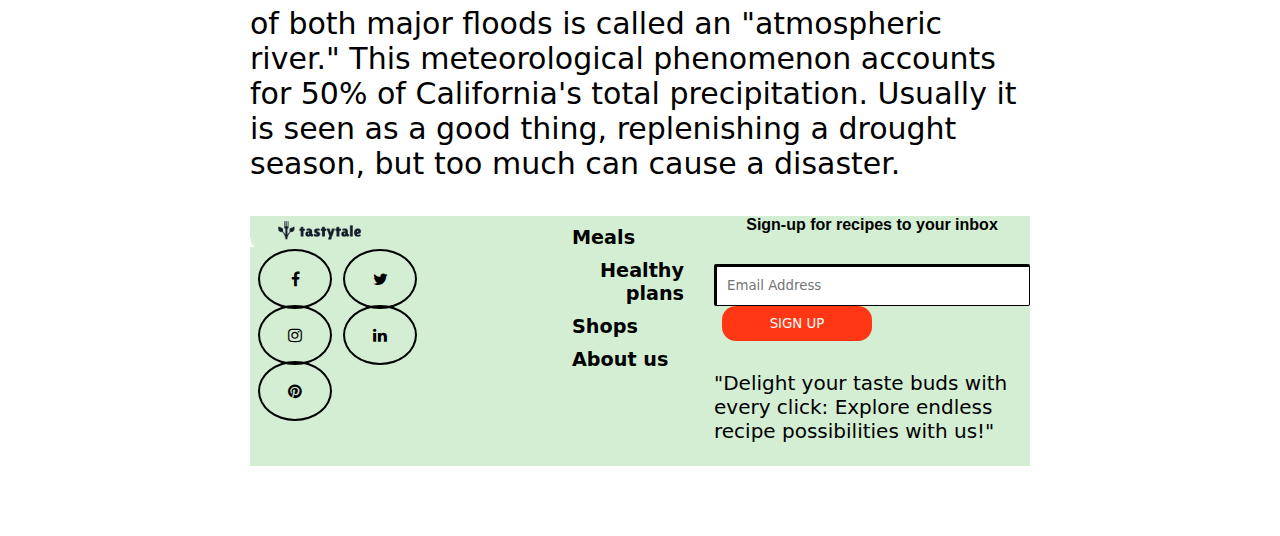
<file: news n trending/california floods.html>
<!DOCTYPE html>
<html lang="en">
<head>
    <meta charset="UTF-8">
    <meta http-equiv="X-UA-Compatible" content="IE=edge">
    <meta name="viewport" content="width=device-width, initial-scale=1.0">
    <title>California Floods Are Affecting National Food Supply: Here's How|Tastytales</title>
    <link rel="stylesheet" href="/index.html">
    <link rel="stylesheet" href="/css/style.css">
    <link rel="stylesheet" href="/css/footer.css">
    <link rel="stylesheet" href="https://cdnjs.cloudflare.com/ajax/libs/font-awesome/4.7.0/css/font-awesome.min.css">

</head>
<body >
    <div class="navbar">
        <div >
            <a href="/index.html">
                <img  href src="/Images/57994b78340748528c5e48a9fbbc8d2a.png" class="logo" > 
            </a>
        </div>
        <nav>
            <ul>
                <li><a href="/meals.html">Meals</a></li>
                <li><a href="/easy cook.html">Healthy plans</a></li>
                <li><a href="/shops.html">Shops</a></li>
                <li><a href="/about us.html">About us</a></li>
            </ul>
        </nav>
    </div>
    <div class="table-info" style=" padding: 32px 250px 70px;">
        <div>
            <p style="font-weight: bold;
            font-size: 60px;">California Floods Are Affecting National Food Supply: Here's How</p>
            <p style="font-family: system-ui, -apple-system, BlinkMacSystemFont, 'Segoe UI', Roboto, Oxygen, Ubuntu, Cantarell, 'Open Sans', 'Helvetica Neue', sans-serif;
            font-size: 25px;
            margin-bottom: 10px; margin-top: 10px;">It's not all bad news for once!</p>
            <p>recipe by<span style="color: red;">Paul 0.Mims</span> </p>
        </div>
        <div style="margin: 30px ;">
            <button class="add-button">Save</button>
            <button class="add-button">Rate</button>
            <button class="add-button">Print</button>

        </div>
        <div >
            <img style="width: 100%;
            margin: 30px 30px;" src="/Images/news4.webp">
        </div>
        
        <div>
            <p style="font-weight: 400; font-size: 30px;">
                America is known for being the land of the free, home of the brave, and the place of seasonal produce available year-round. One of the benefits of the USA is its vast land mass with a variety of climates. This allows many vegetables and fruit to be available when they would otherwise be out of season. Like oranges for example. Normally they need tropical climates to grow, but due to the consistent climate of Florida, the state is the leading producer of oranges in the country. Similarly, California has a consistent climate that is also utilized for national food production year round. So the recent flooding there got us thinking: Is this going to affect the food supply?<br></br>
            </p>
            <br><br>
        <div>
            <p style="font-weight: bolder; font-size: 50px;">California: "The Golden State" of Food Production</p>
            <p style="font-weight: 400; font-size: 30px;">
                With dozens of crops and livestock, California is the leading producer in the United States. Those products account for more than $20 billion in value, and over 13 percent of the country's entire agricultural value. In addition to commodity crops, it is also are the sole producer of speciality crops, including the following:<br>
                <ol style="font-size: 30px;">
                    <li>Almonds</li>
                    <li>Artichokes</li>
                    <li>Dried Plums</li>
                    <li>Olives</li>
                    <li>Persimmons</li>
                    <li>Raisins</li>
                    <li>Figs</li>
                    <li>Pomegranates</li>
                    <li>Walnuts</li>
                  </ol> 
            </p><br></br>
            <p style="font-weight: bolder; font-size: 30px;">The History of Flooding in California</p>
            <p style="font-weight: 400; font-size: 30px;">
                Before we dive into the recent flooding that has catapulted California, we should mention that the state has a history of flooding. For hundreds of years massive floods have swept California, including the big one, The Great Flood of 1862. The Great Flood of 1862 was a series of days where rain and snow dumped ten feet of water in central parts of California. Previously seen as a freak accident, new studies have shown that due to sediment deposits, storms of this magnitude have happened in California every other millennium or so. For a region that is known for its droughts, it is easy to forget its flooding history and how it affects the rest of the nation.<br><br>
            </p>
            <p style="font-weight: bolder; font-size: 30px;">Recent Flooding in California</p>
            <p style="font-weight: 400; font-size: 30px;">
                Studies have also shown that the recent climate change will continue to bring massive floods, doubling the risk of a mega-storm in the Central Valley region. At the beginning of the new year, torrential rain and snow caused major parts of California to flood, leaving fatalities, and destroyed property. Sounds familiar right? This phenomenon sounds similar to The Great Flood 1862. The cause of both major floods is called an "atmospheric river." This meteorological phenomenon accounts for 50% of California's total precipitation. Usually it is seen as a good thing, replenishing a drought season, but too much can cause a disaster.<br><br>
            </p>
        </div>
        
    </div>
    <div class="footer">
        <div>
            <a href="/index.html">
                <img  href src="/Images/57994b78340748528c5e48a9fbbc8d2a.png" class="footer-logo" > 
            </a>
                <div class="icon"> 
                    <a href="#" class="fa fa-facebook"></a>
                    <a href="#" class="fa fa-twitter"></a>
                    <a href="#" class="fa fa-instagram"></a>
                    <a href="#" class="fa fa-linkedin"></a>
                    <a href="#" class="fa fa-pinterest"></a>
                </div>
         
        </div>
        <div class="footer-nav">
            <nav>
                <ul>
                    <li><a href="/meals.html">Meals</a></li>
                    <li><a href="/easy cook.html">Healthy plans</a></li>
                    <li><a href="/shops.html">Shops</a></li>
                    <li><a href="/about us.html">About us</a></li>
                </ul>
            </nav>
        </div>
        <div >
            <div style="margin-bottom: 30px;">
                <p style="font-weight: bold;
                text-align: center;
                font-family: Verdana, Geneva, Tahoma, sans-serif;">Sign-up for recipes to your inbox</p>
            </div>
            <div style="margin-bottom: 30px;">
                <input class="searchbox" type="textbox" placeholder="Email Address">
                <button class="add-button">SIGN UP</button>
            </div>
            <div>
                <p style="font-size: 20px;">"Delight your taste buds with every click: Explore endless recipe possibilities with us!"</p>
            </div>
        </div>
      
    </div>
</body>
</html>
</file>
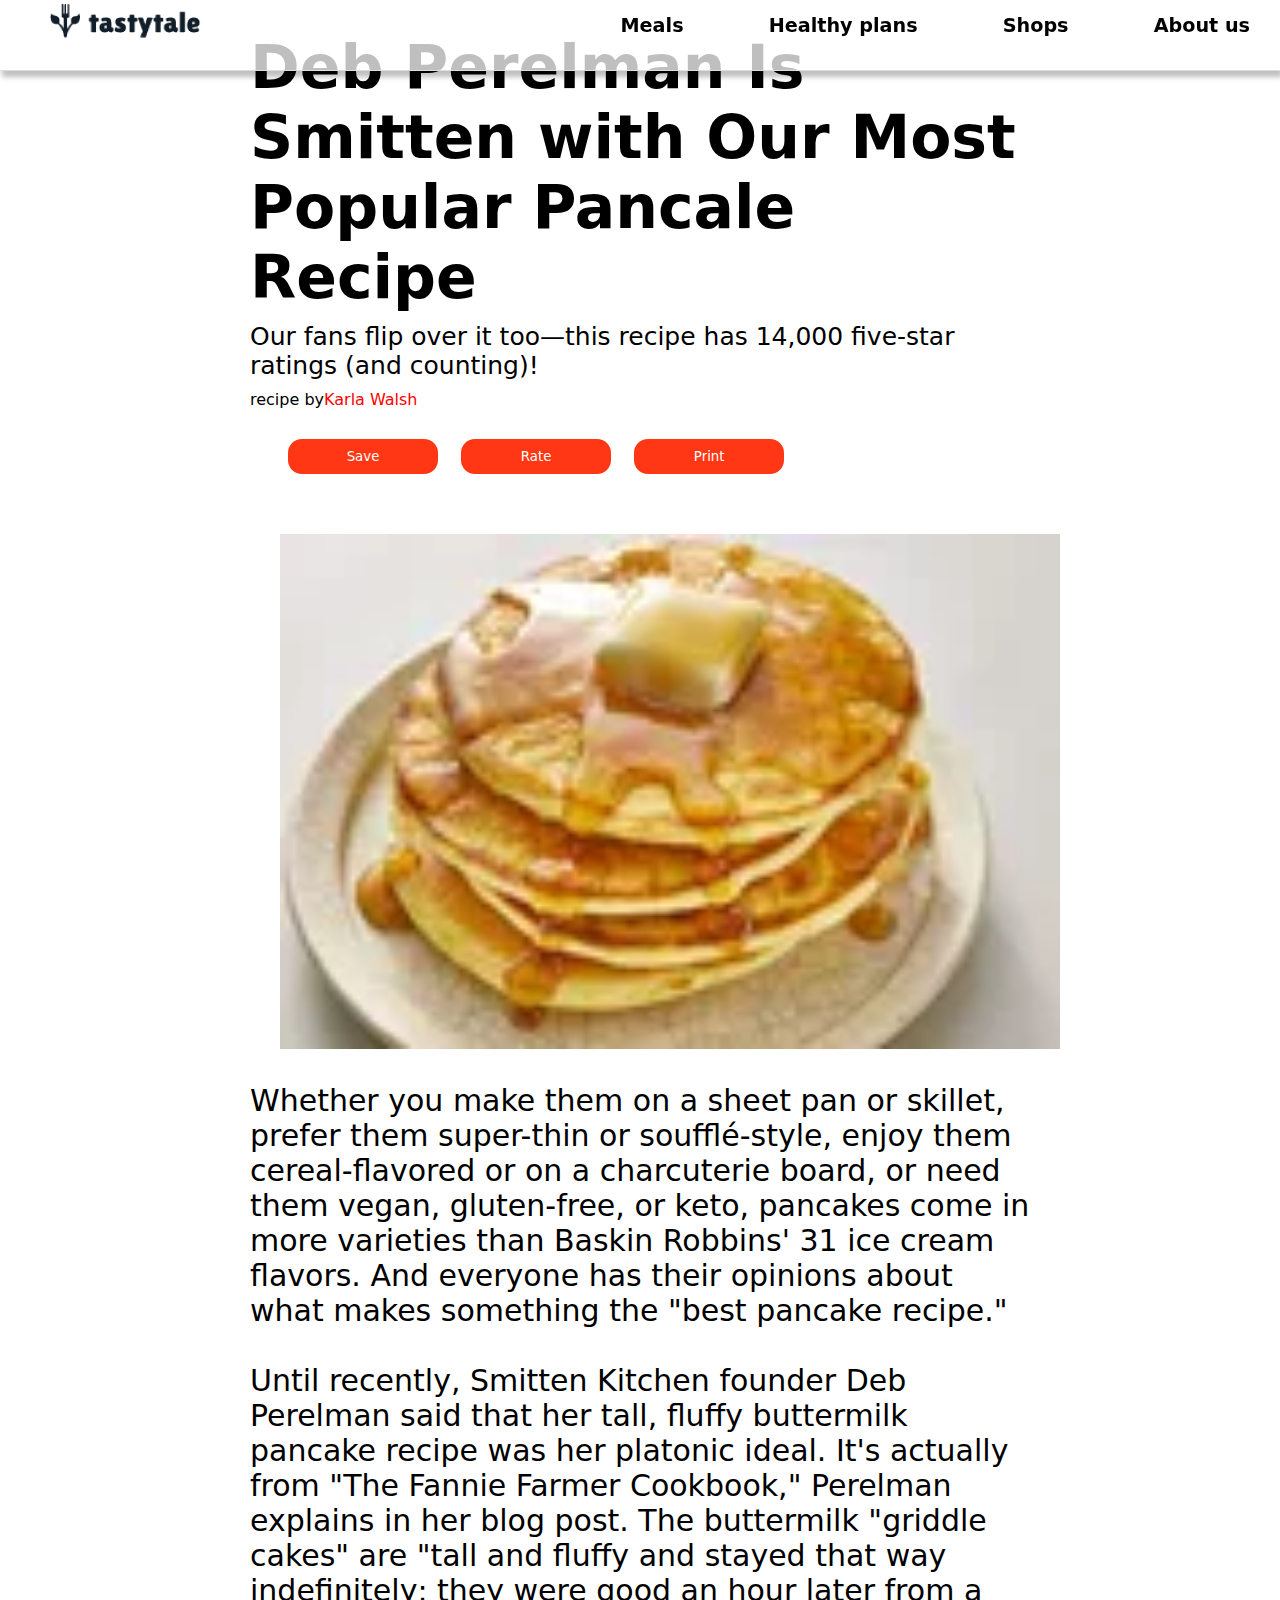
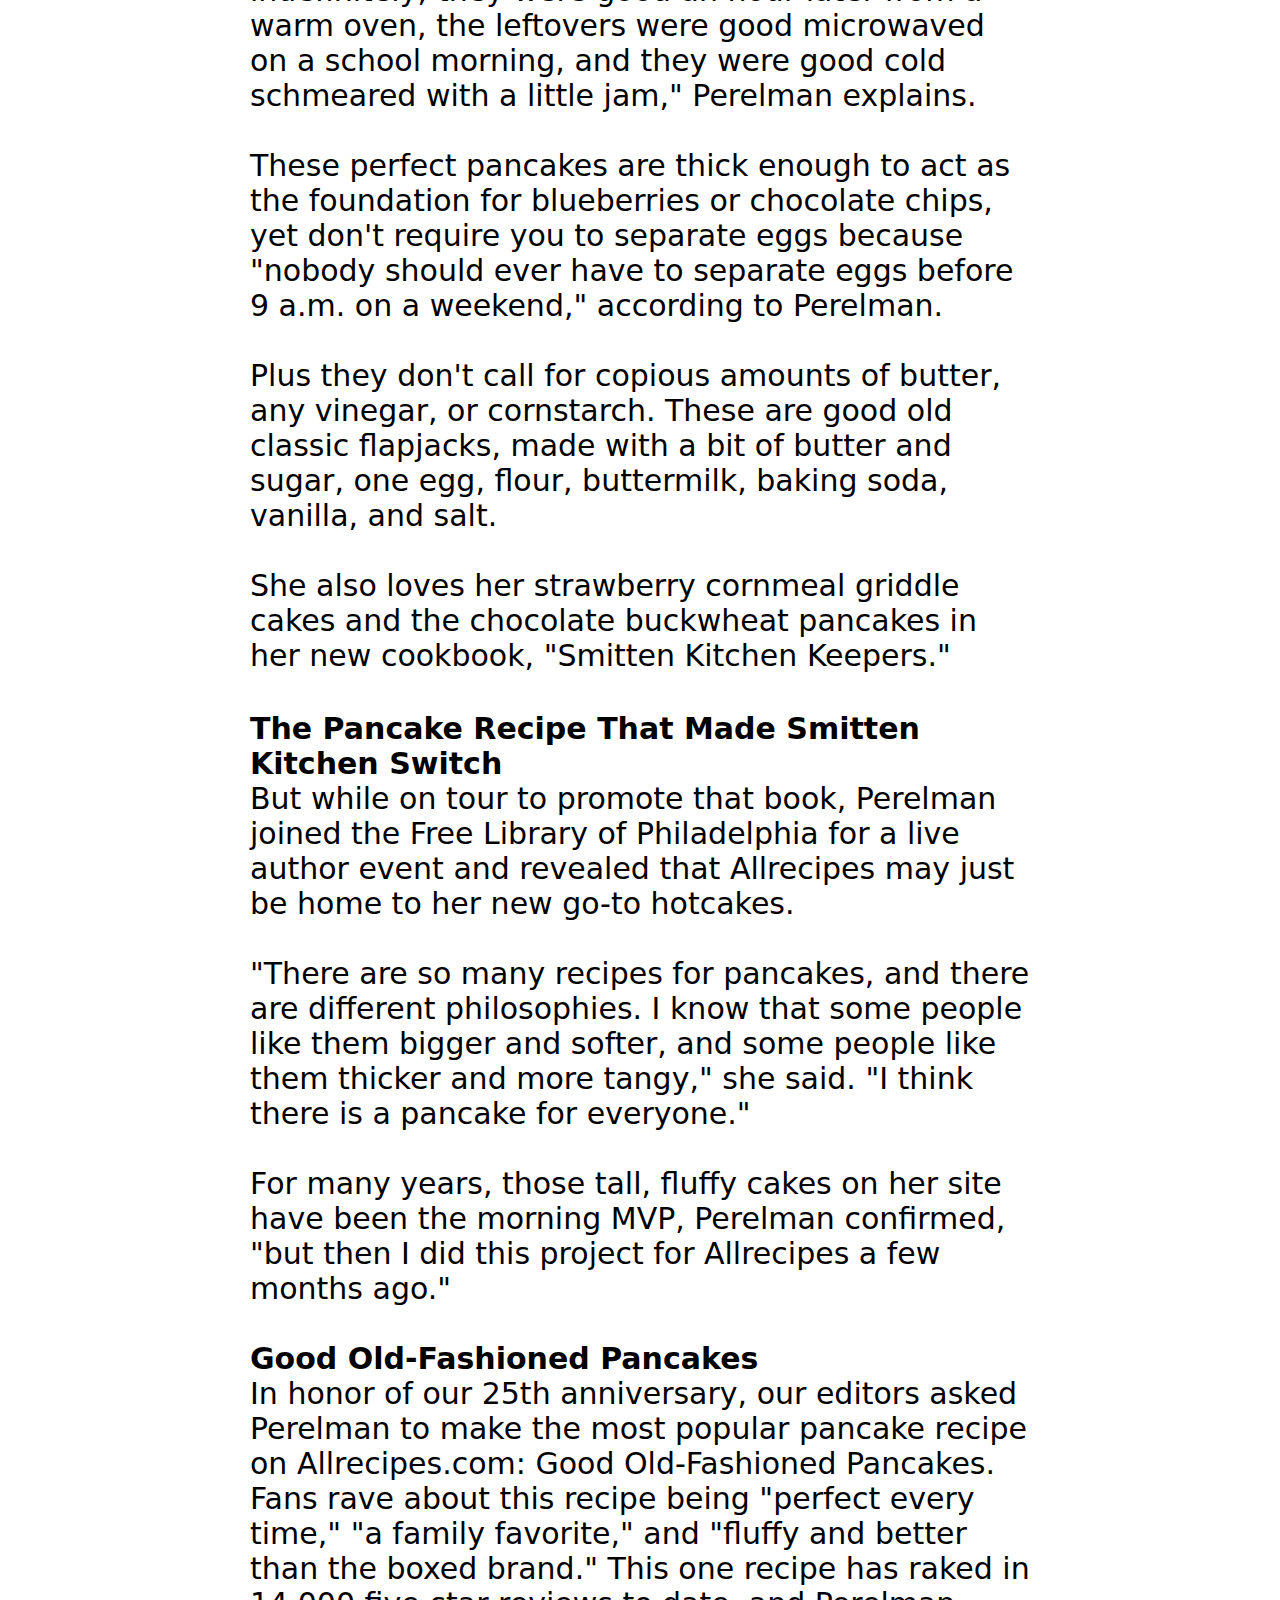
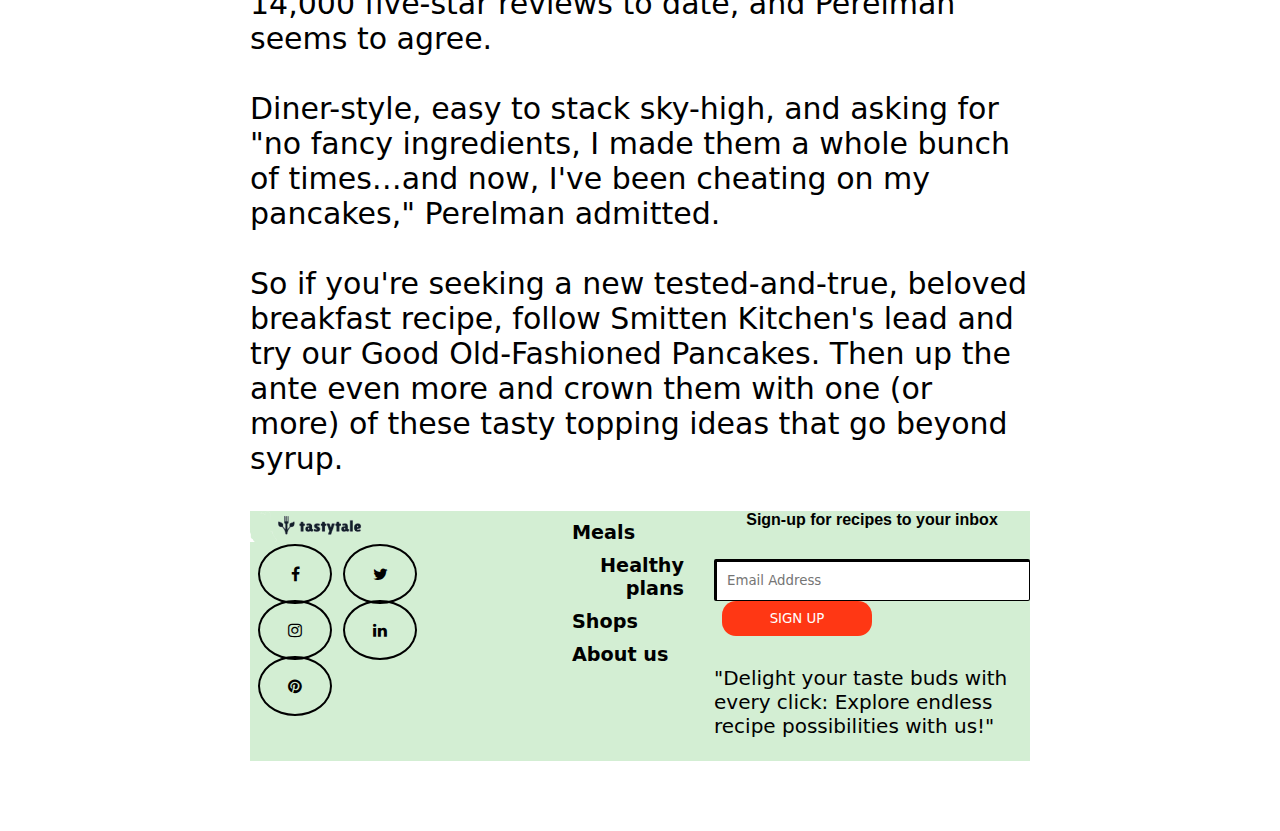
<file: news n trending/deb perelman.html>
<!DOCTYPE html>
<html lang="en">
<head>
    <meta charset="UTF-8">
    <meta http-equiv="X-UA-Compatible" content="IE=edge">
    <meta name="viewport" content="width=device-width, initial-scale=1.0">
    <title>Deb Perelman Is Smitten with Our Most Popular Pancale Recipe|Tastytales </title>
    <link rel="stylesheet" href="/index.html">
    <link rel="stylesheet" href="/css/style.css">
    <link rel="stylesheet" href="/css/footer.css">
    <link rel="stylesheet" href="https://cdnjs.cloudflare.com/ajax/libs/font-awesome/4.7.0/css/font-awesome.min.css">

</head>
<body >
    <div class="navbar">
        <a href="/index.html">
            <img  href src="/Images/57994b78340748528c5e48a9fbbc8d2a.png" class="logo" > 
        </a>
        <nav>
            <ul>
                <li><a href="/meals.html">Meals</a></li>
                <li><a href="/easy cook.html">Healthy plans</a></li>
                <li><a href="/shops.html">Shops</a></li>
                <li><a href="/about us.html">About us</a></li>
            </ul>
        </nav>
    </div>
    <div class="table-info" style=" padding: 32px 250px 70px;">
        <div>
            <p style="font-weight: bold;
            font-size: 60px;">Deb Perelman Is Smitten with Our Most Popular Pancale Recipe </p>
            <p style="font-family: system-ui, -apple-system, BlinkMacSystemFont, 'Segoe UI', Roboto, Oxygen, Ubuntu, Cantarell, 'Open Sans', 'Helvetica Neue', sans-serif;
            font-size: 25px;
            margin-bottom: 10px; margin-top: 10px;">Our fans flip over it too—this recipe has 14,000 five-star ratings (and counting)!</p>
            <p>recipe by<span style="color: red;">Karla Walsh</span> </p>
        </div>
        <div style="margin: 30px ;">
            <button class="add-button">Save</button>
            <button class="add-button">Rate</button>
            <button class="add-button">Print</button>

        </div>
        <div >
            <img style="width: 100%;
            margin: 30px 30px;" src="/Images/news2.webp">
        </div>
        
        <div>
            <p style="font-weight: 400; font-size: 30px;">
                Whether you make them on a sheet pan or skillet, prefer them super-thin or soufflé-style, enjoy them cereal-flavored or on a charcuterie board, or need them vegan, gluten-free, or keto, pancakes come in more varieties than Baskin Robbins' 31 ice cream flavors. And everyone has their opinions about what makes something the "best pancake recipe."<br></br>

                Until recently, Smitten Kitchen founder Deb Perelman said that her tall, fluffy buttermilk pancake recipe was her platonic ideal. It's actually from "The Fannie Farmer Cookbook," Perelman explains in her blog post. The buttermilk "griddle cakes" are "tall and fluffy and stayed that way indefinitely; they were good an hour later from a warm oven, the leftovers were good microwaved on a school morning, and they were good cold schmeared with a little jam," Perelman explains.<br></br>

                These perfect pancakes are thick enough to act as the foundation for blueberries or chocolate chips, yet don't require you to separate eggs because "nobody should ever have to separate eggs before 9 a.m. on a weekend," according to Perelman.<br></br>

                Plus they don't call for copious amounts of butter, any vinegar, or cornstarch. These are good old classic flapjacks, made with a bit of butter and sugar, one egg, flour, buttermilk, baking soda, vanilla, and salt.<br></br>

                She also loves her strawberry cornmeal griddle cakes and the chocolate buckwheat pancakes in her new cookbook, "Smitten Kitchen Keepers."
            </p>
            <br><br>
        <div>
            <p style="font-weight: bolder; font-size: 30px;">The Pancake Recipe That Made Smitten Kitchen Switch</p>
            <p style="font-weight: 400; font-size: 30px;">
                But while on tour to promote that book, Perelman joined the Free Library of Philadelphia for a live author event and revealed that Allrecipes may just be home to her new go-to hotcakes.<br></br>

                "There are so many recipes for pancakes, and there are different philosophies. I know that some people like them bigger and softer, and some people like them thicker and more tangy," she said. "I think there is a pancake for everyone."<br></br>
                
                For many years, those tall, fluffy cakes on her site have been the morning MVP, Perelman confirmed, "but then I did this project for Allrecipes a few months ago."<br></br>
            </p>
            <p style="font-weight: bolder; font-size: 30px;">Good Old-Fashioned Pancakes</p>
            <p style="font-weight: 400; font-size: 30px;">
                In honor of our 25th anniversary, our editors asked Perelman to make the most popular pancake recipe on Allrecipes.com: Good Old-Fashioned Pancakes. Fans rave about this recipe being "perfect every time," "a family favorite," and "fluffy and better than the boxed brand." This one recipe has raked in 14,000 five-star reviews to date, and Perelman seems to agree.<br></br>

                Diner-style, easy to stack sky-high, and asking for "no fancy ingredients, I made them a whole bunch of times…and now, I've been cheating on my pancakes," Perelman admitted.<br></br>

                So if you're seeking a new tested-and-true, beloved breakfast recipe, follow Smitten Kitchen's lead and try our Good Old-Fashioned Pancakes. Then up the ante even more and crown them with one (or more) of these tasty topping ideas that go beyond syrup.<br></br>
            </p>
        </div>
        
    </div>
    <div class="footer">
        <div>
            <a href="/index.html">
                <img  href src="/Images/57994b78340748528c5e48a9fbbc8d2a.png" class="footer-logo" > 
            </a>
                <div class="icon"> 
                    <a href="#" class="fa fa-facebook"></a>
                    <a href="#" class="fa fa-twitter"></a>
                    <a href="#" class="fa fa-instagram"></a>
                    <a href="#" class="fa fa-linkedin"></a>
                    <a href="#" class="fa fa-pinterest"></a>
                </div>
         
        </div>
        <div class="footer-nav">
            <nav>
                <ul>
                    <li><a href="/meals.html">Meals</a></li>
                    <li><a href="/easy cook.html">Healthy plans</a></li>
                    <li><a href="/shops.html">Shops</a></li>
                    <li><a href="/about us.html">About us</a></li>
                </ul>
            </nav>
        </div>
        <div >
            <div style="margin-bottom: 30px;">
                <p style="font-weight: bold;
                text-align: center;
                font-family: Verdana, Geneva, Tahoma, sans-serif;">Sign-up for recipes to your inbox</p>
            </div>
            <div style="margin-bottom: 30px;">
                <input class="searchbox" type="textbox" placeholder="Email Address">
                <button class="add-button">SIGN UP</button>
            </div>
            <div>
                <p style="font-size: 20px;">"Delight your taste buds with every click: Explore endless recipe possibilities with us!"</p>
            </div>
        </div>
      
    </div>
</body>
</html>
</file>
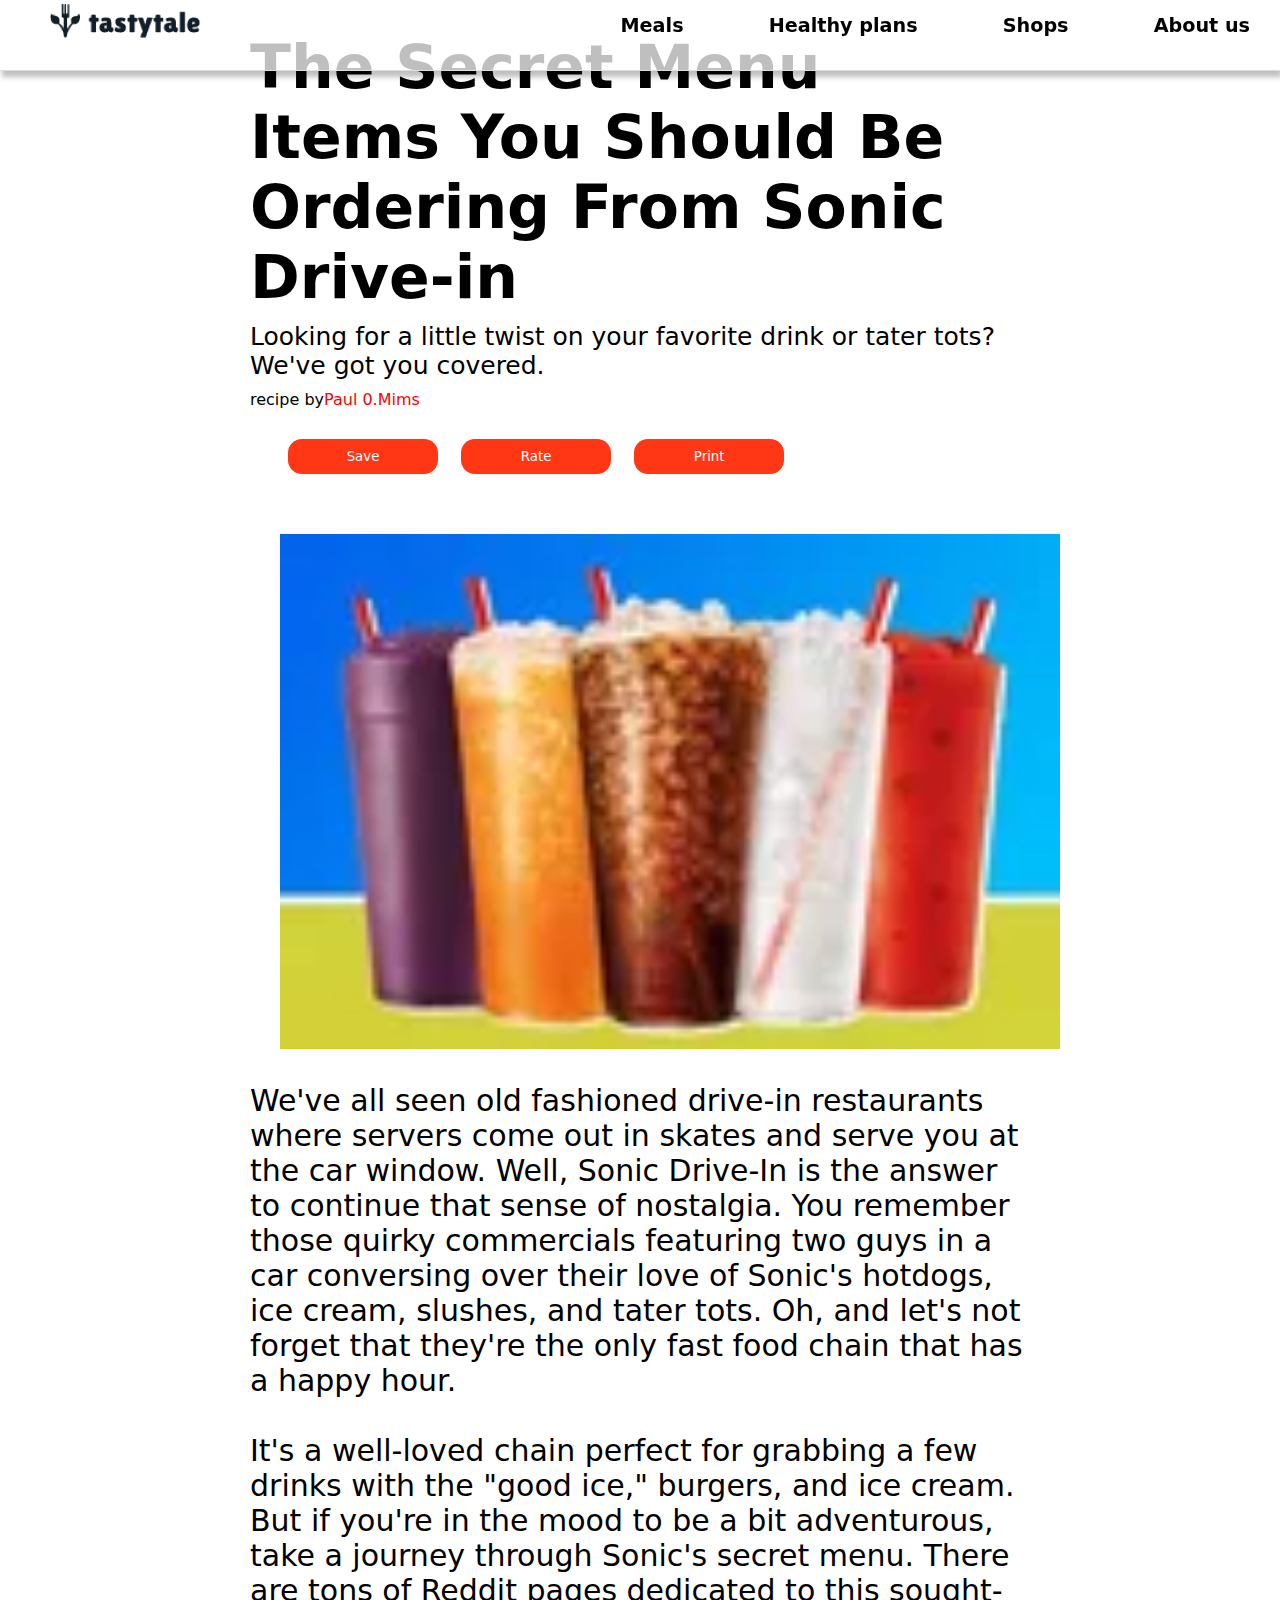
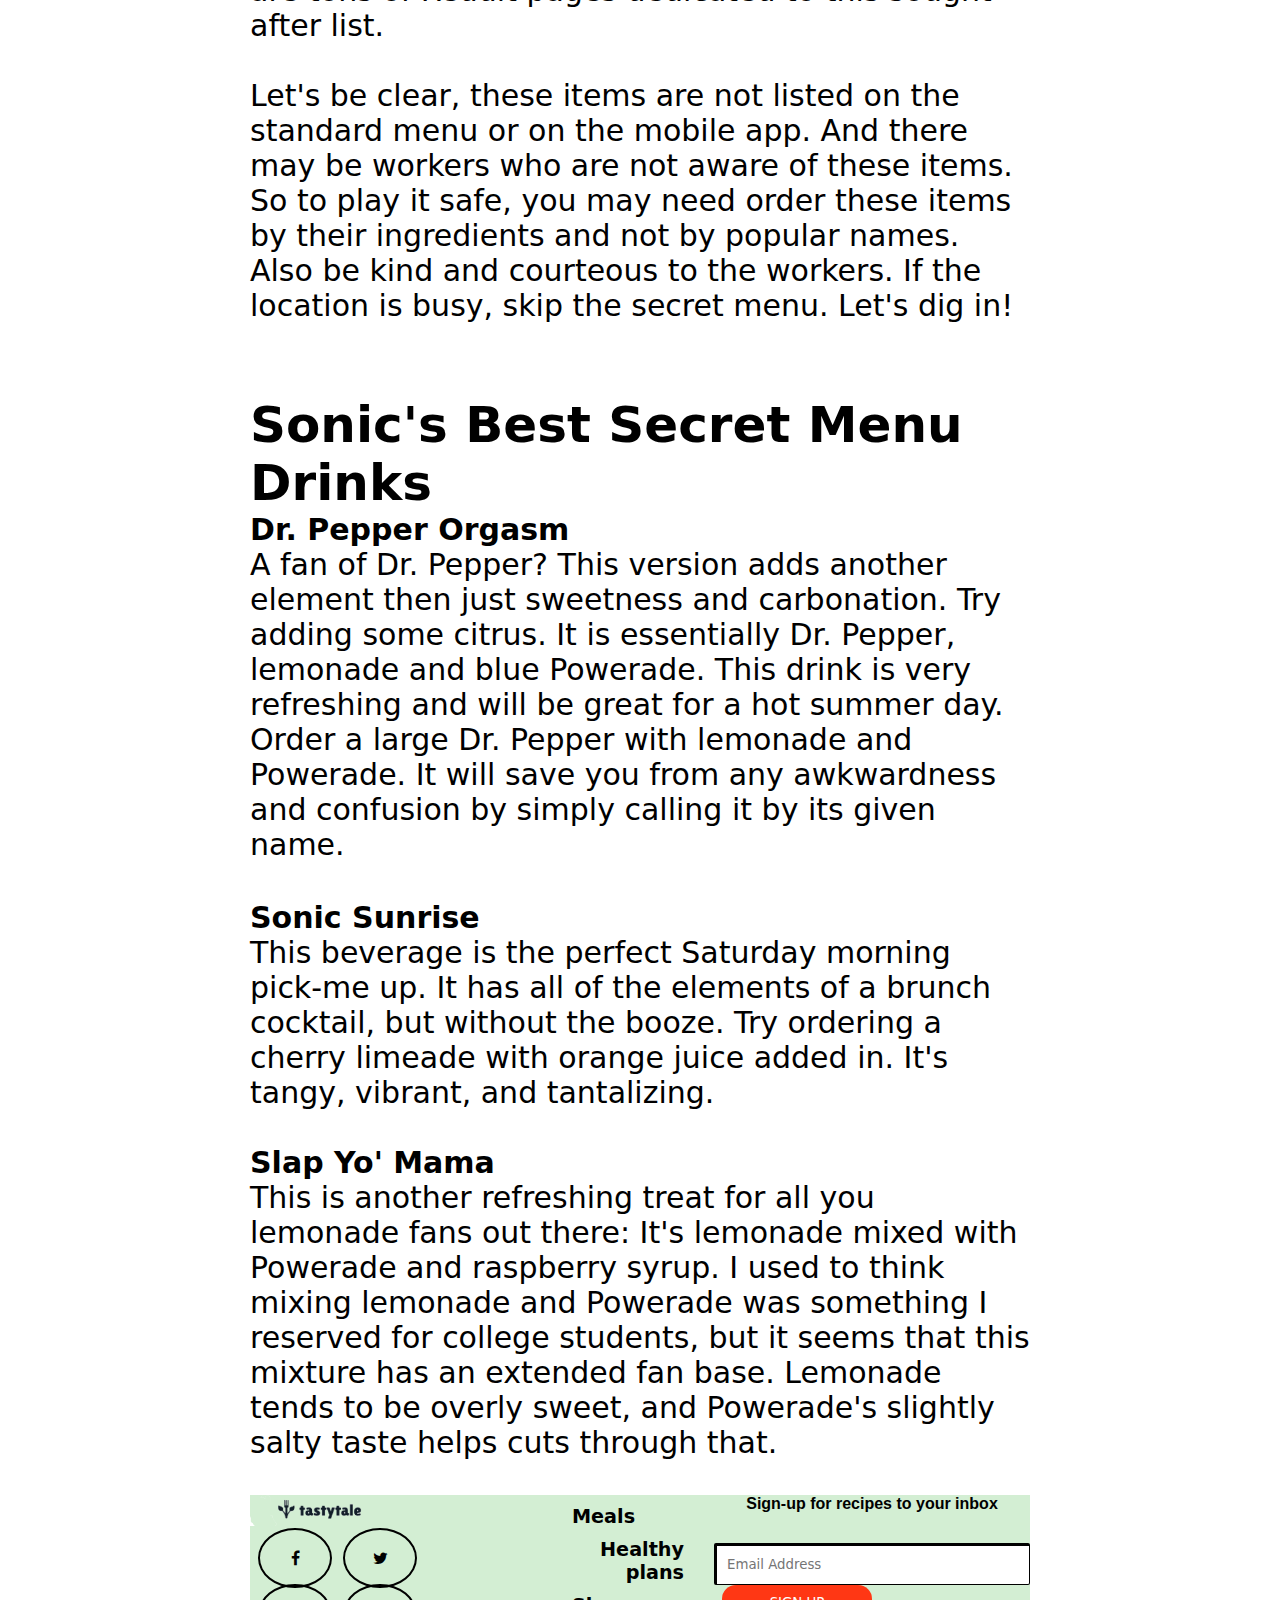
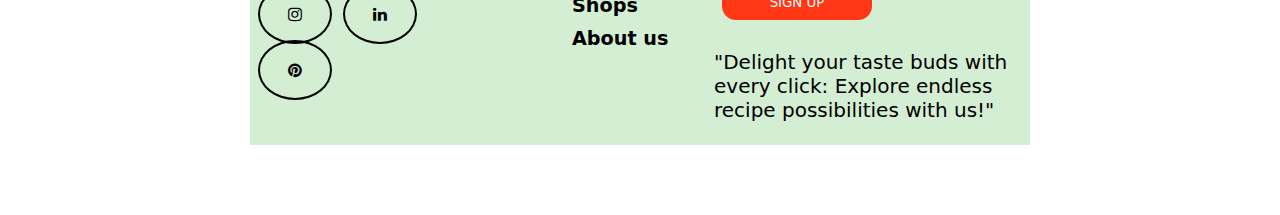
<file: news n trending/Sonic drive-in.html>
<!DOCTYPE html>
<html lang="en">
<head>
    <meta charset="UTF-8">
    <meta http-equiv="X-UA-Compatible" content="IE=edge">
    <meta name="viewport" content="width=device-width, initial-scale=1.0">
    <title>The Secret Menu Items You Should Be Ordering From Sonic Drive-in|Tastytales </title>
    <link rel="stylesheet" href="/index.html">
    <link rel="stylesheet" href="/css/style.css">
    <link rel="stylesheet" href="/css/footer.css">
    <link rel="stylesheet" href="https://cdnjs.cloudflare.com/ajax/libs/font-awesome/4.7.0/css/font-awesome.min.css">

</head>
<body >
    <div class="navbar">
        <a href="/index.html">
            <img  href src="/Images/57994b78340748528c5e48a9fbbc8d2a.png" class="logo" > 
        </a>        
        <nav>
            <ul>
                <li><a href="/meals.html">Meals</a></li>
                <li><a href="/easy cook.html">Healthy plans</a></li>
                <li><a href="/shops.html">Shops</a></li>
                <li><a href="/about us.html">About us</a></li>
            </ul>
        </nav>
    </div>
    <div class="table-info" style=" padding: 32px 250px 70px;">
        <div>
            <p style="font-weight: bold;
            font-size: 60px;">The Secret Menu Items You Should Be Ordering From Sonic Drive-in </p>
            <p style="font-family: system-ui, -apple-system, BlinkMacSystemFont, 'Segoe UI', Roboto, Oxygen, Ubuntu, Cantarell, 'Open Sans', 'Helvetica Neue', sans-serif;
            font-size: 25px;
            margin-bottom: 10px; margin-top: 10px;">Looking for a little twist on your favorite drink or tater tots? We've got you covered.</p>
            <p>recipe by<span style="color: red;">Paul 0.Mims</span> </p>
        </div>
        <div style="margin: 30px ;">
            <button class="add-button">Save</button>
            <button class="add-button">Rate</button>
            <button class="add-button">Print</button>

        </div>
        <div >
            <img style="width: 100%;
            margin: 30px 30px;" src="/Images/news3.webp">
        </div>
        
        <div>
            <p style="font-weight: 400; font-size: 30px;">
                We've all seen old fashioned drive-in restaurants where servers come out in skates and serve you at the car window. Well, Sonic Drive-In is the answer to continue that sense of nostalgia. You remember those quirky commercials featuring two guys in a car conversing over their love of Sonic's hotdogs, ice cream, slushes, and tater tots. Oh, and let's not forget that they're the only fast food chain that has a happy hour.<br></br>

                It's a well-loved chain perfect for grabbing a few drinks with the "good ice," burgers, and ice cream. But if you're in the mood to be a bit adventurous, take a journey through Sonic's secret menu. There are tons of Reddit pages dedicated to this sought-after list.<br></br>

                Let's be clear, these items are not listed on the standard menu or on the mobile app. And there may be workers who are not aware of these items. So to play it safe, you may need order these items by their ingredients and not by popular names. Also be kind and courteous to the workers. If the location is busy, skip the secret menu. Let's dig in!<br></br>
            </p>
            <br><br>
        <div>
            <p style="font-weight: bolder; font-size: 50px;">Sonic's Best Secret Menu Drinks</p>
            <p style="font-weight: bolder; font-size: 30px;">Dr. Pepper Orgasm</p>
            <p style="font-weight: 400; font-size: 30px;">
                A fan of Dr. Pepper? This version adds another element then just sweetness and carbonation. Try adding some citrus. It is essentially Dr. Pepper, lemonade and blue Powerade. This drink is very refreshing and will be great for a hot summer day. Order a large Dr. Pepper with lemonade and Powerade. It will save you from any awkwardness and confusion by simply calling it by its given name.
            </p><br></br>
            <p style="font-weight: bolder; font-size: 30px;">Sonic Sunrise</p>
            <p style="font-weight: 400; font-size: 30px;">
                This beverage is the perfect Saturday morning pick-me up. It has all of the elements of a brunch cocktail, but without the booze. Try ordering a cherry limeade with orange juice added in. It's tangy, vibrant, and tantalizing.<br></br>
            </p>
            <p style="font-weight: bolder; font-size: 30px;">Slap Yo' Mama</p>
            <p style="font-weight: 400; font-size: 30px;">
                This is another refreshing treat for all you lemonade fans out there: It's lemonade mixed with Powerade and raspberry syrup. I used to think mixing lemonade and Powerade was something I reserved for college students, but it seems that this mixture has an extended fan base. Lemonade tends to be overly sweet, and Powerade's slightly salty taste helps cuts through that.<br><br>
            </p>
        </div>
        
    </div>
    <div class="footer">
        <div>
            <a href="/index.html">
                <img  href src="/Images/57994b78340748528c5e48a9fbbc8d2a.png" class="footer-logo" > 
            </a>
                <div class="icon"> 
                    <a href="#" class="fa fa-facebook"></a>
                    <a href="#" class="fa fa-twitter"></a>
                    <a href="#" class="fa fa-instagram"></a>
                    <a href="#" class="fa fa-linkedin"></a>
                    <a href="#" class="fa fa-pinterest"></a>
                </div>
         
        </div>
        <div class="footer-nav">
            <nav>
                <ul>
                    <li><a href="/meals.html">Meals</a></li>
                    <li><a href="/easy cook.html">Healthy plans</a></li>
                    <li><a href="/shops.html">Shops</a></li>
                    <li><a href="/about us.html">About us</a></li>
                </ul>
            </nav>
        </div>
        <div >
            <div style="margin-bottom: 30px;">
                <p style="font-weight: bold;
                text-align: center;
                font-family: Verdana, Geneva, Tahoma, sans-serif;">Sign-up for recipes to your inbox</p>
            </div>
            <div style="margin-bottom: 30px;">
                <input class="searchbox" type="textbox" placeholder="Email Address">
                <button class="add-button">SIGN UP</button>
            </div>
            <div>
                <p style="font-size: 20px;">"Delight your taste buds with every click: Explore endless recipe possibilities with us!"</p>
            </div>
        </div>
      
    </div>
</body>
</html>
</file>
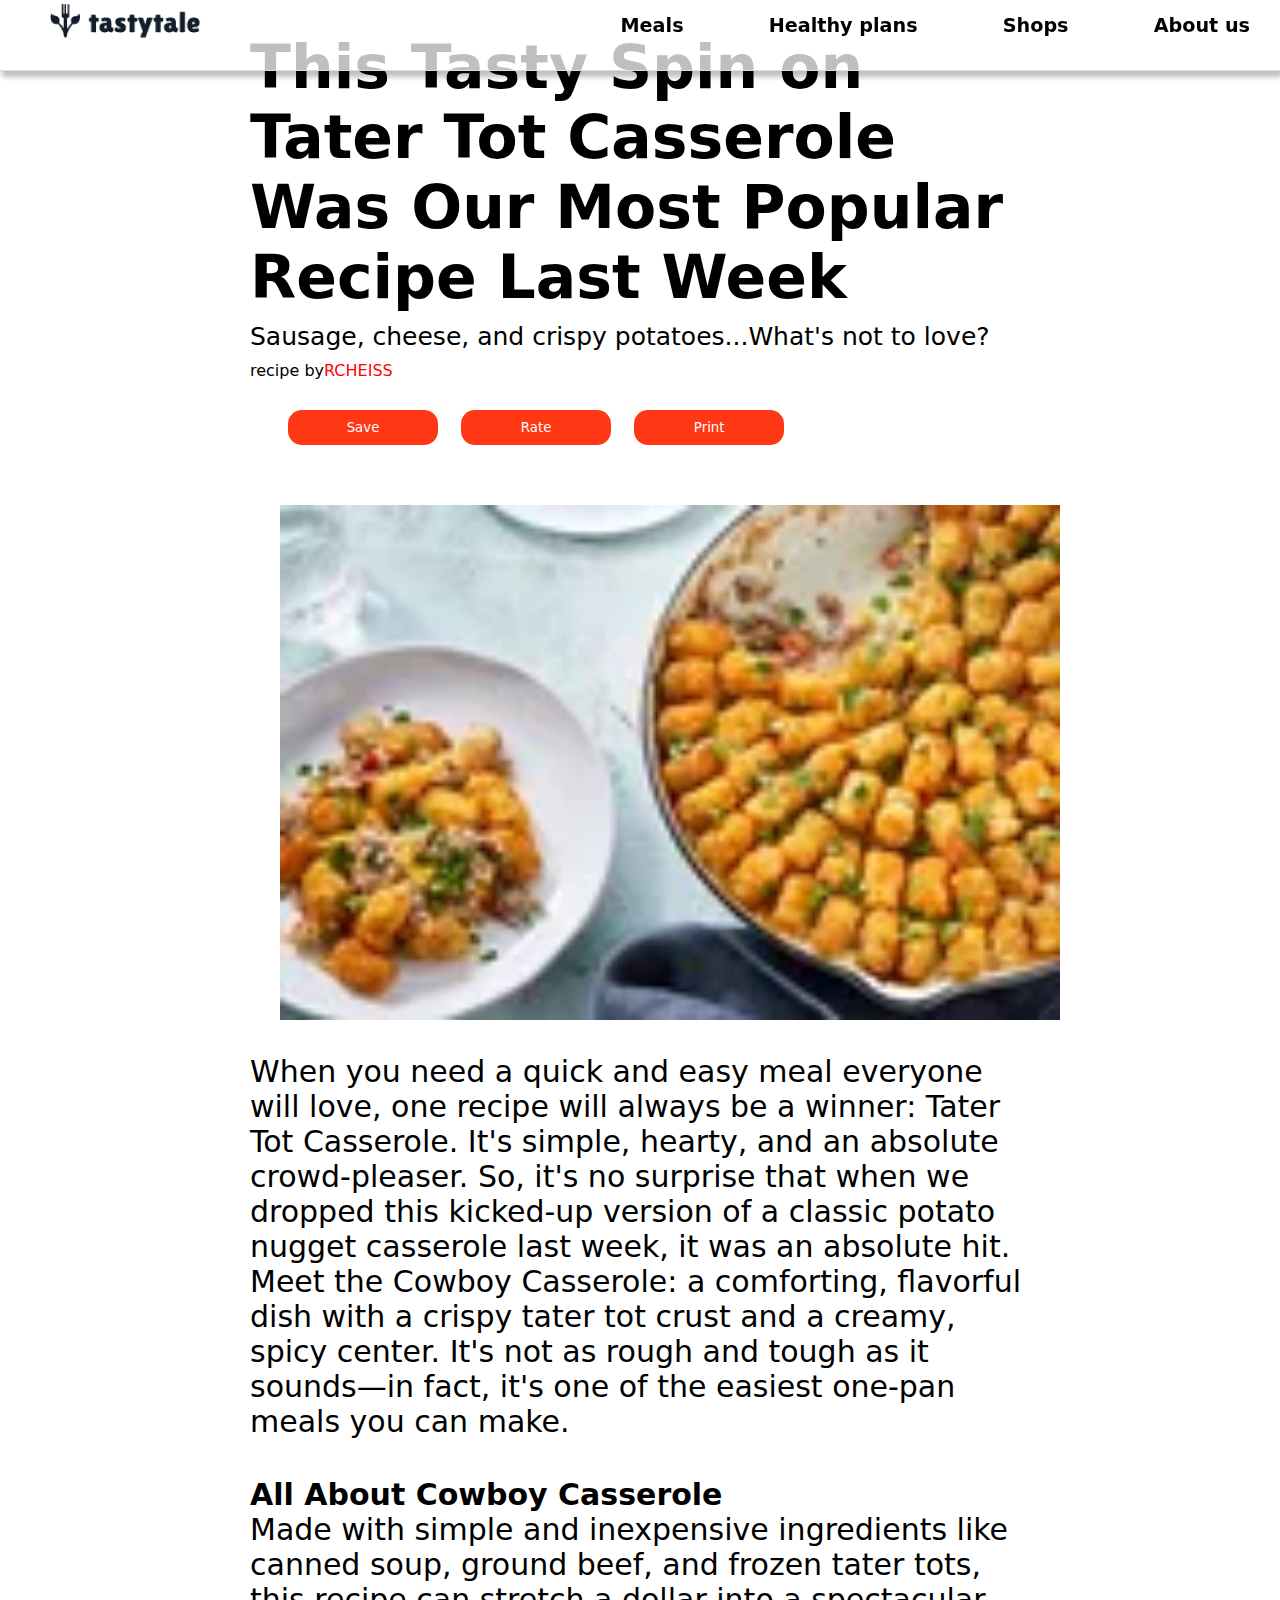
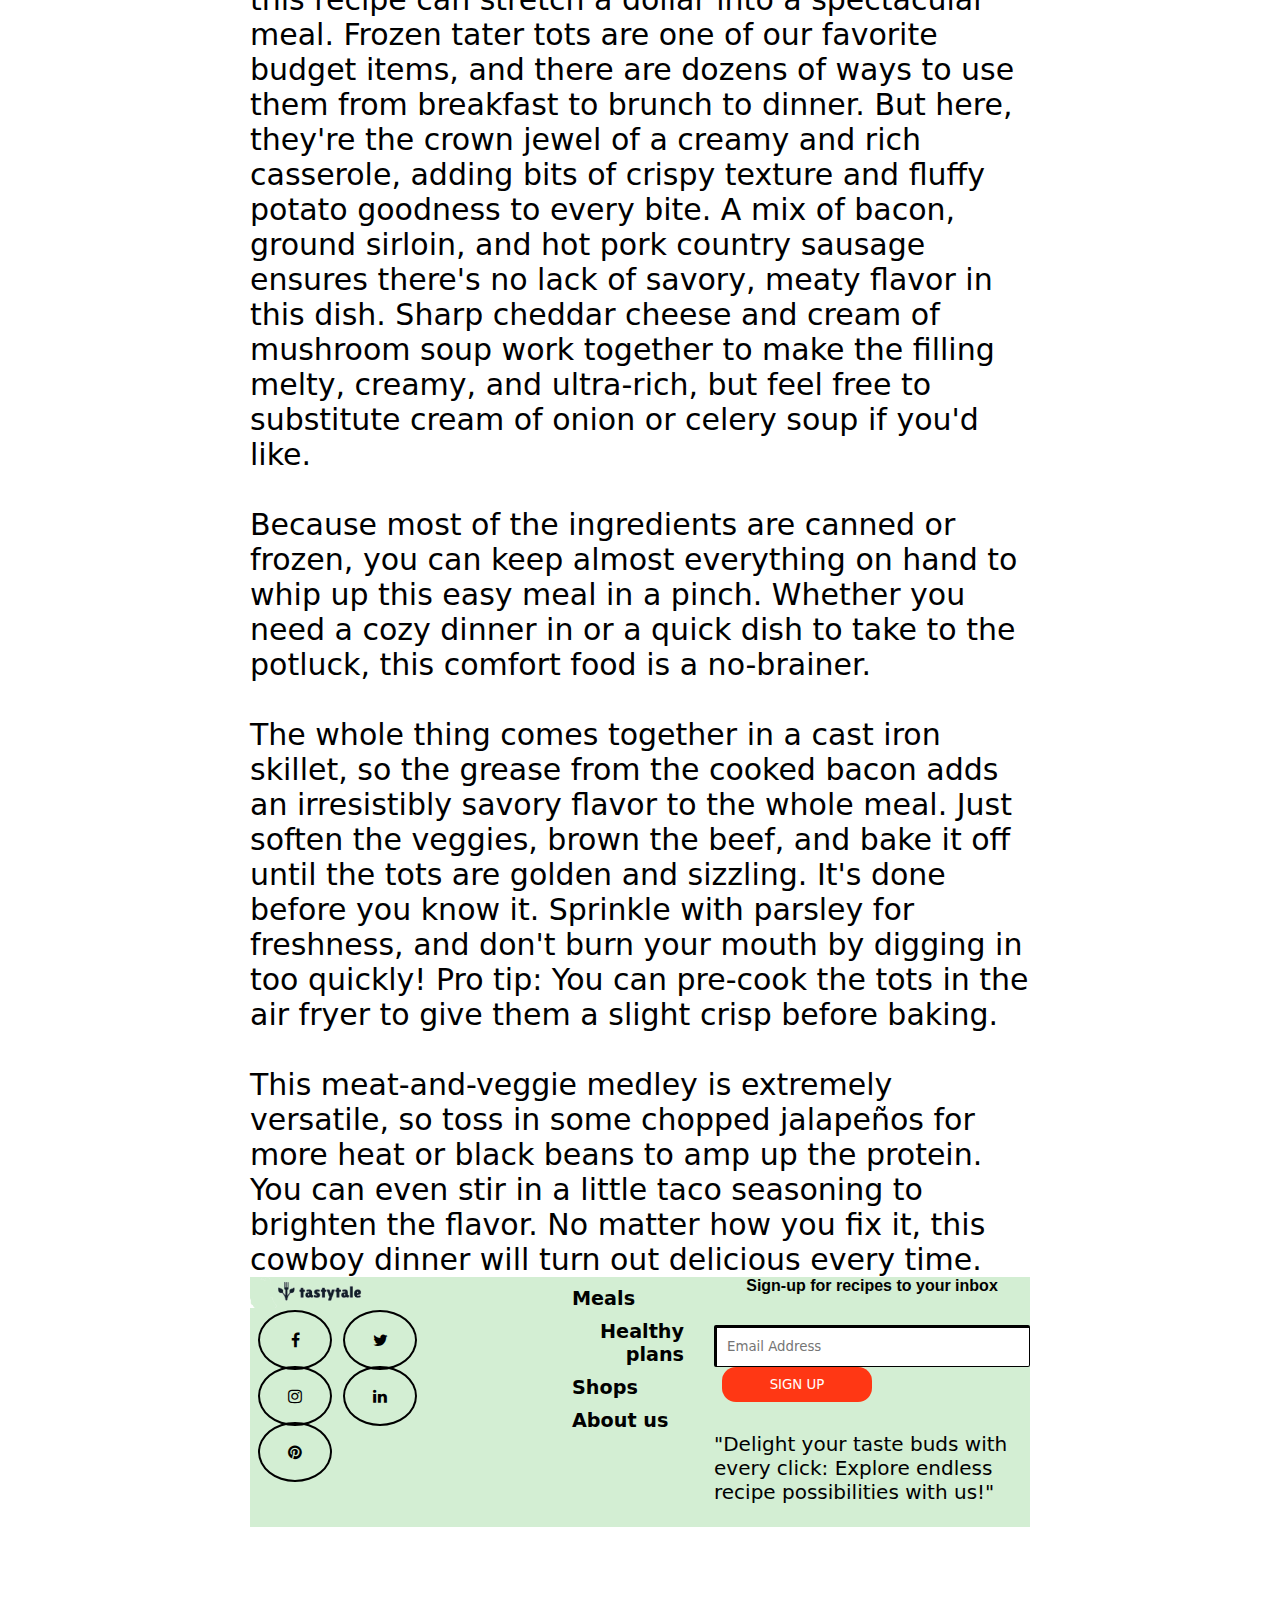
<file: news n trending/tater tot.html>
<!DOCTYPE html>
<html lang="en">
<head>
    <meta charset="UTF-8">
    <meta http-equiv="X-UA-Compatible" content="IE=edge">
    <meta name="viewport" content="width=device-width, initial-scale=1.0">
    <title>Casserole|Tastytales</title>
    <link rel="stylesheet" href="/index.html">
    <link rel="stylesheet" href="/css/style.css">
    <link rel="stylesheet" href="/css/footer.css">
    <link rel="stylesheet" href="https://cdnjs.cloudflare.com/ajax/libs/font-awesome/4.7.0/css/font-awesome.min.css">

</head>
<body >
    <div class="navbar">
        <a href="/index.html">
            <img  href src="/Images/57994b78340748528c5e48a9fbbc8d2a.png" class="logo" > 
        </a>
        <nav>
            <ul>
                <li><a href="/meals.html">Meals</a></li>
                <li><a href="/easy cook.html">Healthy plans</a></li>
                <li><a href="/shops.html">Shops</a></li>
                <li><a href="/about us.html">About us</a></li>
            </ul>
        </nav>
    </div>
    <div class="table-info" style=" padding: 32px 250px 70px;">
        <div>
            <p style="font-weight: bold;
            font-size: 60px;">This Tasty Spin on Tater Tot Casserole Was Our Most Popular Recipe Last Week</p>
            <p style="font-family: system-ui, -apple-system, BlinkMacSystemFont, 'Segoe UI', Roboto, Oxygen, Ubuntu, Cantarell, 'Open Sans', 'Helvetica Neue', sans-serif;
            font-size: 25px;
            margin-bottom: 10px; margin-top: 10px;">Sausage, cheese, and crispy potatoes...What's not to love?</p>
            <p>recipe by<span style="color: red;">RCHEISS</span> </p>
        </div>
        <div style="margin: 30px ;">
            <button class="add-button">Save</button>
            <button class="add-button">Rate</button>
            <button class="add-button">Print</button>

        </div>
        <div >
            <img style="width: 100%;
            margin: 30px 30px;" src="/Images/news1.webp">
        </div>
        
        <div>
            <p style="font-weight: 400; font-size: 30px;">When you need a quick and easy meal everyone will love, one recipe will always be a winner: Tater Tot Casserole. It's simple, hearty, and an absolute crowd-pleaser. So, it's no surprise that when we dropped this kicked-up version of a classic potato nugget casserole last week, it was an absolute hit.

                Meet the Cowboy Casserole: a comforting, flavorful dish with a crispy tater tot crust and a creamy, spicy center. It's not as rough and tough as it sounds—in fact, it's one of the easiest one-pan meals you can make.</p>
            <br><br>
        <div>
            <p style="font-weight: bolder; font-size: 30px;">All About Cowboy Casserole</p>
            <p style="font-weight: 400; font-size: 30px;">
                Made with simple and inexpensive ingredients like canned soup, ground beef, and frozen tater tots, this recipe can stretch a dollar into a spectacular meal. Frozen tater tots are one of our favorite budget items, and there are dozens of ways to use them from breakfast to brunch to dinner. But here, they're the crown jewel of a creamy and rich casserole, adding bits of crispy texture and fluffy potato goodness to every bite.

                A mix of bacon, ground sirloin, and hot pork country sausage ensures there's no lack of savory, meaty flavor in this dish. Sharp cheddar cheese and cream of mushroom soup work together to make the filling melty, creamy, and ultra-rich, but feel free to substitute cream of onion or celery soup if you'd like.<br></br>

                Because most of the ingredients are canned or frozen, you can keep almost everything on hand to whip up this easy meal in a pinch. Whether you need a cozy dinner in or a quick dish to take to the potluck, this comfort food is a no-brainer.<br></br>

                The whole thing comes together in a cast iron skillet, so the grease from the cooked bacon adds an irresistibly savory flavor to the whole meal. Just soften the veggies, brown the beef, and bake it off until the tots are golden and sizzling. It's done before you know it. Sprinkle with parsley for freshness, and don't burn your mouth by digging in too quickly!

                Pro tip: You can pre-cook the tots in the air fryer to give them a slight crisp before baking.<br></br>

                This meat-and-veggie medley is extremely versatile, so toss in some chopped jalapeños for more heat or black beans to amp up the protein. You can even stir in a little taco seasoning to brighten the flavor. No matter how you fix it, this cowboy dinner will turn out delicious every time.
            </p>
        </div>
        
    </div>
    <div class="footer">
        <div>
            <a href="/index.html">
                <img  href src="/Images/57994b78340748528c5e48a9fbbc8d2a.png" class="footer-logo" > 
            </a>
                <div class="icon"> 
                    <a href="#" class="fa fa-facebook"></a>
                    <a href="#" class="fa fa-twitter"></a>
                    <a href="#" class="fa fa-instagram"></a>
                    <a href="#" class="fa fa-linkedin"></a>
                    <a href="#" class="fa fa-pinterest"></a>
                </div>
         
        </div>
        <div class="footer-nav">
            <nav>
                <ul>
                    <li><a href="/meals.html">Meals</a></li>
                    <li><a href="/easy cook.html">Healthy plans</a></li>
                    <li><a href="/shops.html">Shops</a></li>
                    <li><a href="/about us.html">About us</a></li>
                </ul>
            </nav>
        </div>
        <div >
            <div style="margin-bottom: 30px;">
                <p style="font-weight: bold;
                text-align: center;
                font-family: Verdana, Geneva, Tahoma, sans-serif;">Sign-up for recipes to your inbox</p>
            </div>
            <div style="margin-bottom: 30px;">
                <input class="searchbox" type="textbox" placeholder="Email Address">
                <button class="add-button">SIGN UP</button>
            </div>
            <div>
                <p style="font-size: 20px;">"Delight your taste buds with every click: Explore endless recipe possibilities with us!"</p>
            </div>
        </div>
      
    </div>
</body>
</html>
</file>
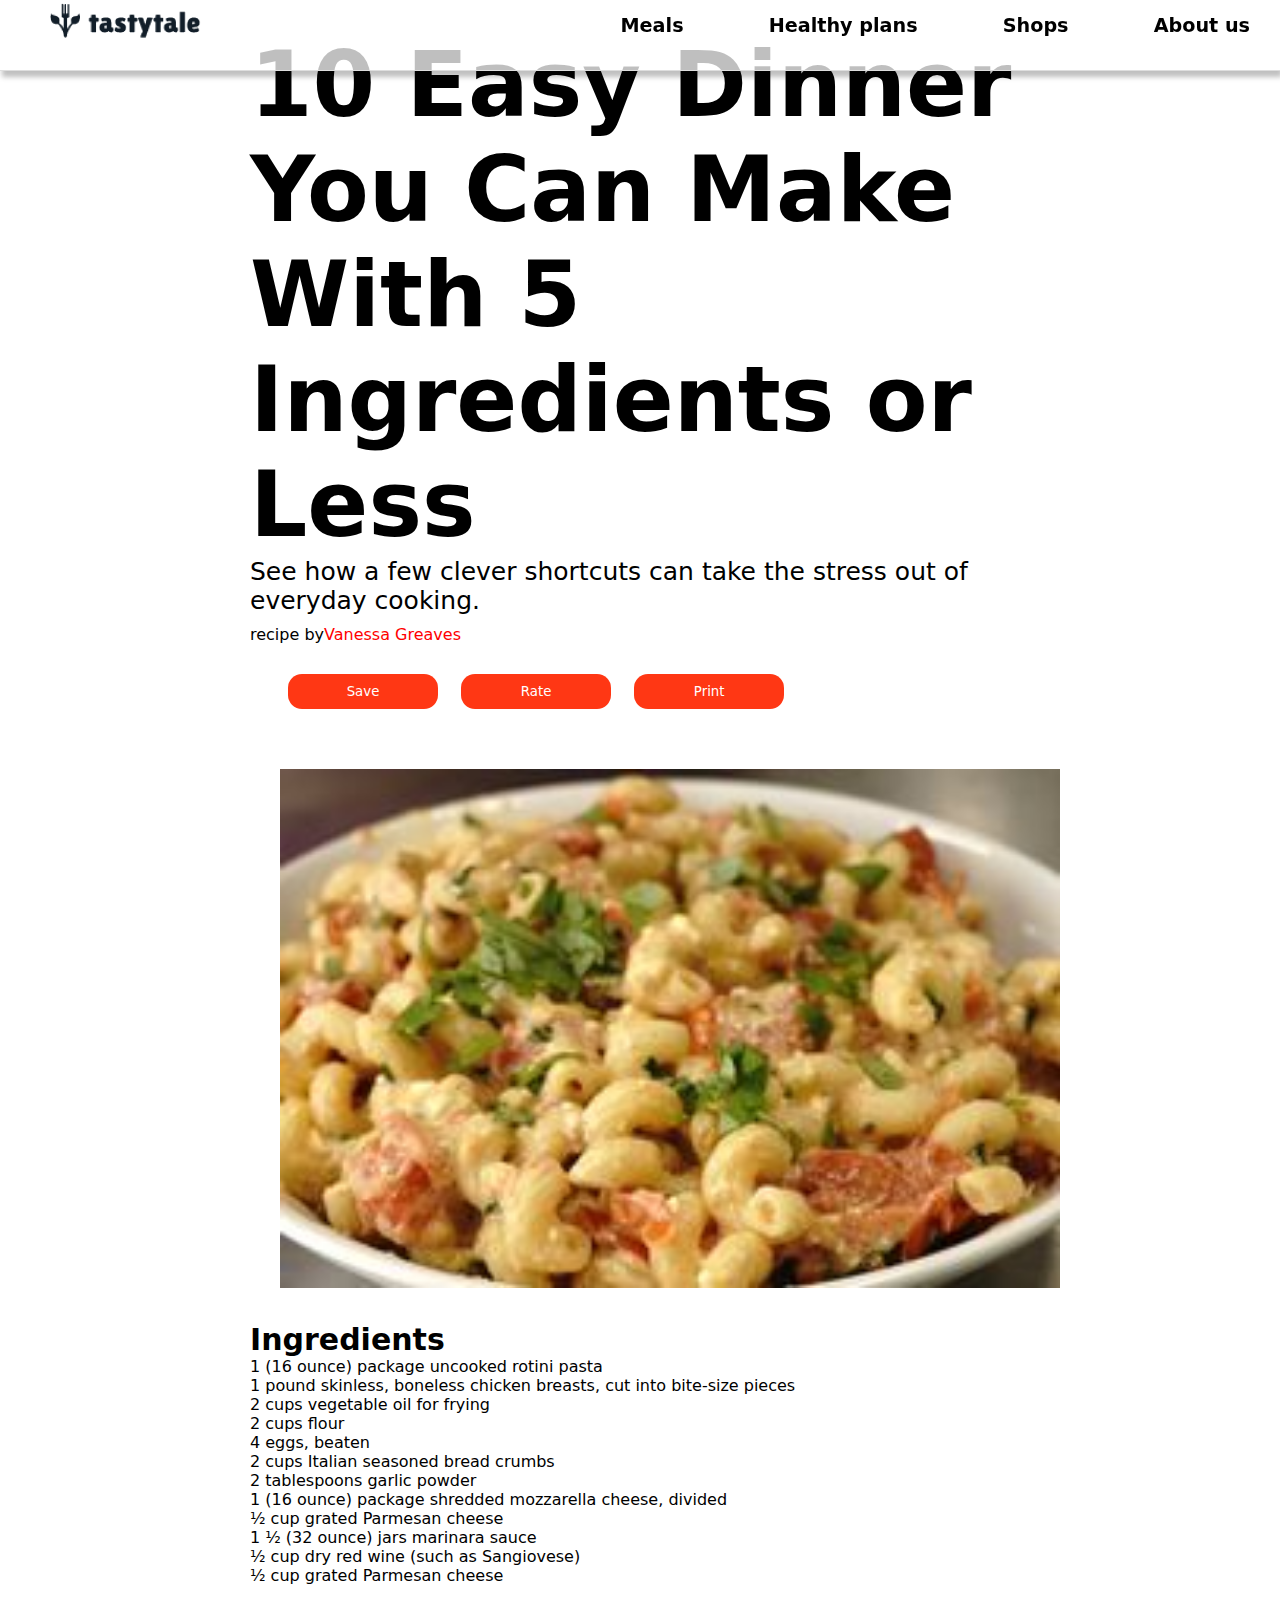
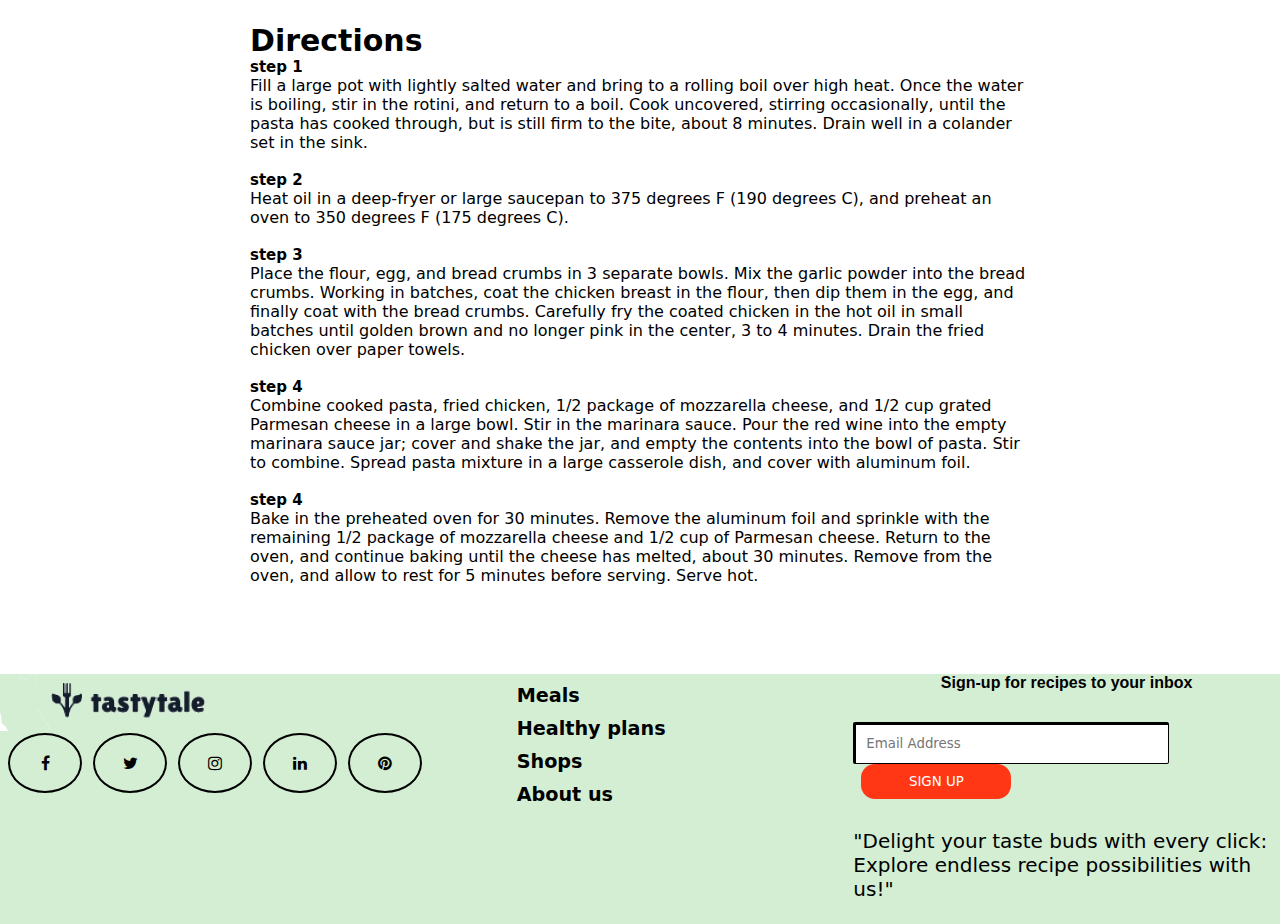
<file: other-recipes/10 easy dinner.html>
<!DOCTYPE html>
<html lang="en">
<head>
    <meta charset="UTF-8">
    <meta http-equiv="X-UA-Compatible" content="IE=edge">
    <meta name="viewport" content="width=device-width, initial-scale=1.0">
    <title>10 East Dinner You Can With 5 ingredients or less</title>
   
    <link rel="preconnect" href="https://fonts.googleapis.com">
    <link rel="preconnect" href="https://fonts.gstatic.com" crossorigin>
    <link href="https://fonts.googleapis.com/css2?family=Libre+Baskerville&display=swap" rel="stylesheet">
    <link href="https://fonts.googleapis.com/css2?family=Roboto:wght@400;500;700&display=swap" rel="stylesheet">
    <link rel="stylesheet" href="/css/style.css">
    <link rel="stylesheet" href="/css/footer.css">
    <link rel="stylesheet" href="https://cdnjs.cloudflare.com/ajax/libs/font-awesome/4.7.0/css/font-awesome.min.css">
</head>
<body >
    <div class="navbar">
        <div >
            <a href="/index.html">
                <img  href src="/Images/57994b78340748528c5e48a9fbbc8d2a.png" class="logo" > 
            </a>
        </div>
        <nav>
            <ul>
                <li><a href="/meals.html">Meals</a></li>
                <li><a href="/easy cook.html">Healthy plans</a></li>
                <li><a href="/shops.html">Shops</a></li>
                <li><a href="/about us.html">About us</a></li>
            </ul>
        </nav>
    </div>
    <div class="table-info" style=" padding: 32px 250px 70px;">
        <div>
            <p style="font-weight: bold;
            font-size: 90px;">10 Easy Dinner You Can Make With 5 Ingredients or Less</p>
            <p style="font-family: system-ui, -apple-system, BlinkMacSystemFont, 'Segoe UI', Roboto, Oxygen, Ubuntu, Cantarell, 'Open Sans', 'Helvetica Neue', sans-serif;
            font-size: 25px;
            margin-bottom: 10px;">See how a few clever shortcuts can take the stress out of everyday cooking.</p>
            <p>recipe by<span style="color: red;">Vanessa Greaves</span> </p>
        </div>
        <div style="margin: 30px ;">
            <button class="add-button">Save</button>
            <button class="add-button">Rate</button>
            <button class="add-button">Print</button>

        </div>
        <div >
            <img style="width: 100%;
            margin: 30px 30px;" src="/Images/kraby3.jpg">
        </div>
        
        <div>
            <p style="font-weight: bolder; font-size: 30px;">Ingredients</p>
            <p>1 (16 ounce) package uncooked rotini pasta<br>

                1 pound skinless, boneless chicken breasts, cut into bite-size pieces<br>
                
                2 cups vegetable oil for frying<br>
                
                2 cups flour<br>
                
                4 eggs, beaten<br>
                
                2 cups Italian seasoned bread crumbs<br>
                
                2 tablespoons garlic powder<br>
                
                1 (16 ounce) package shredded mozzarella cheese, divided<br>
                
                ½ cup grated Parmesan cheese<br>
                
                1 ½ (32 ounce) jars marinara sauce<br>
                
                ½ cup dry red wine (such as Sangiovese)<br>
                
                ½ cup grated Parmesan cheese</p>
        </div><br><br>
        <div>
            <p style="font-weight: bolder; font-size: 30px;">Directions</p>
            <p>
                <p style="font-weight: bold; font-size: 15px;">step 1</p>
                Fill a large pot with lightly salted water and bring to a rolling boil over high heat. Once the water is boiling, stir in the rotini, and return to a boil. Cook uncovered, stirring occasionally, until the pasta has cooked through, but is still firm to the bite, about 8 minutes. Drain well in a colander set in the sink.<br><br>
                <p style="font-weight: bold; font-size: 15px;">step 2</p>
                Heat oil in a deep-fryer or large saucepan to 375 degrees F (190 degrees C), and preheat an oven to 350 degrees F (175 degrees C).<br><br>
                <p style="font-weight: bold; font-size: 15px;">step 3</p>
                Place the flour, egg, and bread crumbs in 3 separate bowls. Mix the garlic powder into the bread crumbs. Working in batches, coat the chicken breast in the flour, then dip them in the egg, and finally coat with the bread crumbs. Carefully fry the coated chicken in the hot oil in small batches until golden brown and no longer pink in the center, 3 to 4 minutes. Drain the fried chicken over paper towels.<br><br>
                <p style="font-weight: bold; font-size: 15px;">step 4</p>
                Combine cooked pasta, fried chicken, 1/2 package of mozzarella cheese, and 1/2 cup grated Parmesan cheese in a large bowl. Stir in the marinara sauce. Pour the red wine into the empty marinara sauce jar; cover and shake the jar, and empty the contents into the bowl of pasta. Stir to combine. Spread pasta mixture in a large casserole dish, and cover with aluminum foil.<br><br>
                <p style="font-weight: bold; font-size: 15px;">step 4</p>
                Bake in the preheated oven for 30 minutes. Remove the aluminum foil and sprinkle with the remaining 1/2 package of mozzarella cheese and 1/2 cup of Parmesan cheese. Return to the oven, and continue baking until the cheese has melted, about 30 minutes. Remove from the oven, and allow to rest for 5 minutes before serving. Serve hot.<br><br>
            </p>
        </div>
        
    </div>
    <div class="footer">
        <div>
            <a href="/index.html">
                <img  href src="/Images/57994b78340748528c5e48a9fbbc8d2a.png" class="footer-logo" > 
            </a>
                <div class="icon"> 
                    <a href="#" class="fa fa-facebook"></a>
                    <a href="#" class="fa fa-twitter"></a>
                    <a href="#" class="fa fa-instagram"></a>
                    <a href="#" class="fa fa-linkedin"></a>
                    <a href="#" class="fa fa-pinterest"></a>
                </div>
         
        </div>
        <div class="footer-nav">
            <nav>
                <ul>
                    <li><a href="/meals.html">Meals</a></li>
                    <li><a href="/easy cook.html">Healthy plans</a></li>
                    <li><a href="/shops.html">Shops</a></li>
                    <li><a href="/about us.html">About us</a></li>
                </ul>
            </nav>
        </div>
        <div >
            <div style="margin-bottom: 30px;">
                <p style="font-weight: bold;
                text-align: center;
                font-family: Verdana, Geneva, Tahoma, sans-serif;">Sign-up for recipes to your inbox</p>
            </div>
            <div style="margin-bottom: 30px;">
                <input class="searchbox" type="textbox" placeholder="Email Address">
                <button class="add-button">SIGN UP</button>
            </div>
            <div>
                <p style="font-size: 20px;">"Delight your taste buds with every click: Explore endless recipe possibilities with us!"</p>
            </div>
        </div>
      
    </div>
</body>
</html>
</file>
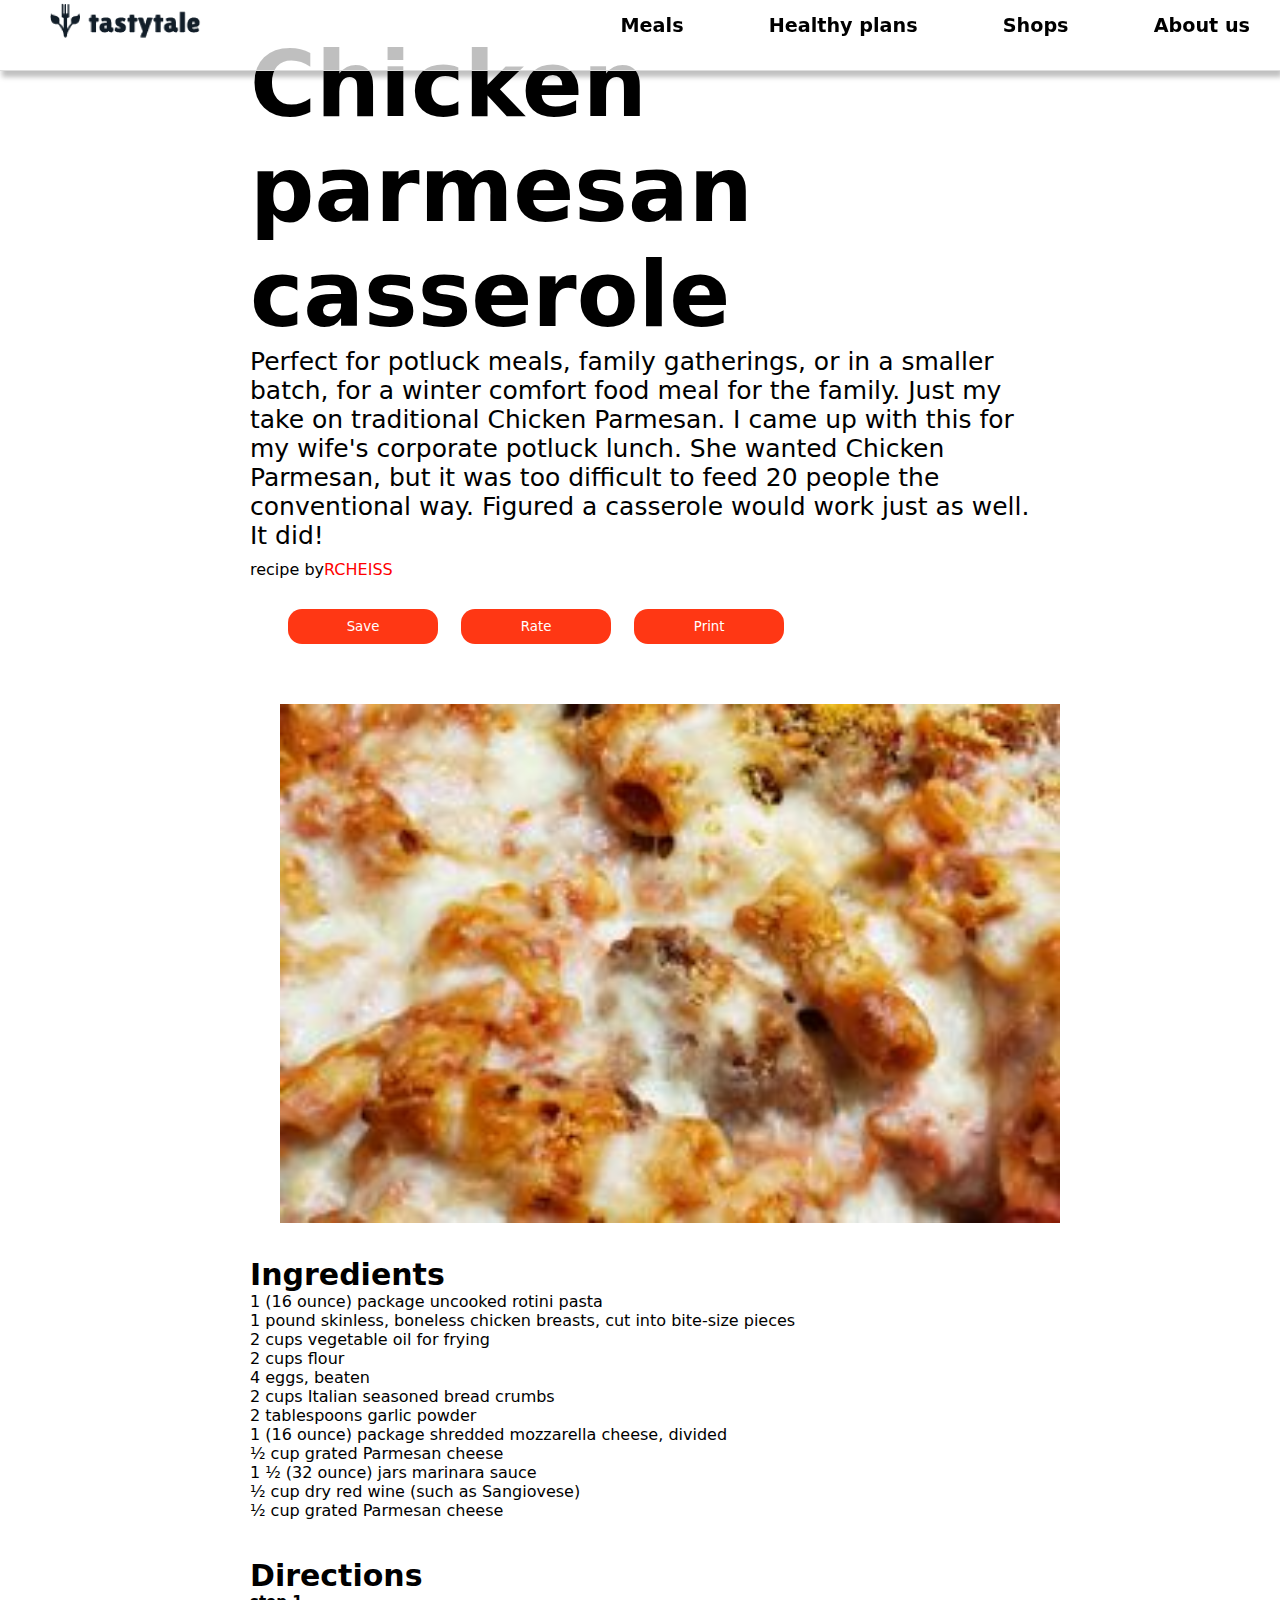
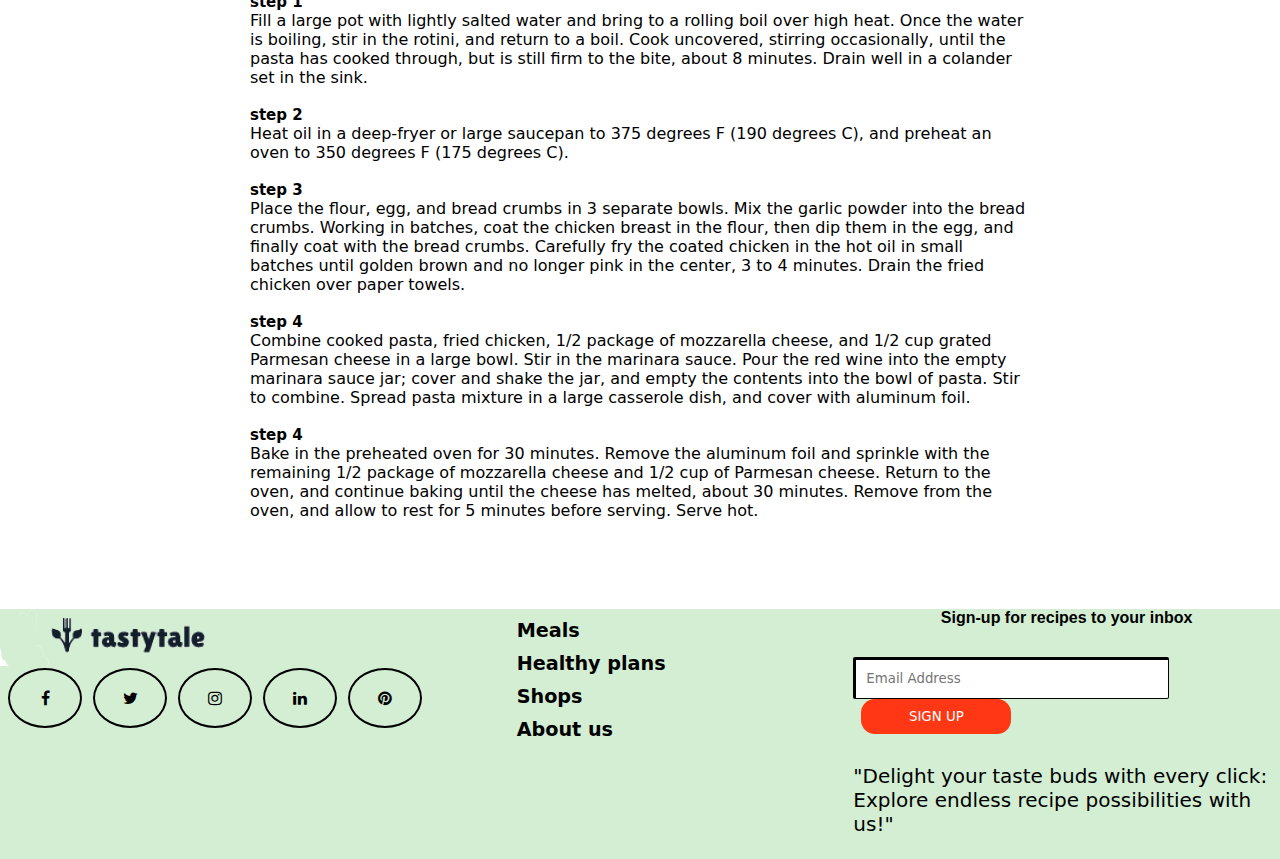
<file: other-recipes/chicken parmesan.html>
<!DOCTYPE html>
<html lang="en">
<head>
    <meta charset="UTF-8">
    <meta http-equiv="X-UA-Compatible" content="IE=edge">
    <meta name="viewport" content="width=device-width, initial-scale=1.0">
    <title>Chicken-parmesan-casserole</title>
    <link rel="preconnect" href="https://fonts.googleapis.com">
    <link rel="preconnect" href="https://fonts.gstatic.com" crossorigin>
    <link href="https://fonts.googleapis.com/css2?family=Libre+Baskerville&display=swap" rel="stylesheet">
    <link href="https://fonts.googleapis.com/css2?family=Roboto:wght@400;500;700&display=swap" rel="stylesheet">
    <link rel="stylesheet" href="/css/style.css">
    <link rel="stylesheet" href="/css/footer.css">
    <link rel="stylesheet" href="https://cdnjs.cloudflare.com/ajax/libs/font-awesome/4.7.0/css/font-awesome.min.css">
    

</head>
<body >
    <div class="navbar">
        <div >
            <a href="/index.html">
                <img  href src="/Images/57994b78340748528c5e48a9fbbc8d2a.png" class="logo" > 
            </a>
        </div>
        <nav>
            <ul>
                <li><a href="/meals.html">Meals</a></li>
                <li><a href="/easy cook.html">Healthy plans</a></li>
                <li><a href="/shops.html">Shops</a></li>
                <li><a href="/about us.html">About us</a></li>
            </ul>
        </nav>
    </div>
    <div class="table-info" style=" padding: 32px 250px 70px;">
        <div>
            <p style="font-weight: bold;
            font-size: 90px;">Chicken parmesan casserole</p>
            <p style="font-family: system-ui, -apple-system, BlinkMacSystemFont, 'Segoe UI', Roboto, Oxygen, Ubuntu, Cantarell, 'Open Sans', 'Helvetica Neue', sans-serif;
            font-size: 25px;
            margin-bottom: 10px;">Perfect for potluck meals, family gatherings, or in a smaller batch, for a winter comfort food meal for the family. Just my take on traditional Chicken Parmesan. I came up with this for my wife's corporate potluck lunch. She wanted Chicken Parmesan, but it was too difficult to feed 20 people the conventional way. Figured a casserole would work just as well. It did!</p>
            <p>recipe by<span style="color: red;">RCHEISS</span> </p>
        </div>
        <div style="margin: 30px ;">
            <button class="add-button">Save</button>
            <button class="add-button">Rate</button>
            <button class="add-button">Print</button>

        </div>
        <div >
            <img style="width: 100%;
            margin: 30px 30px;" src="/Images/kraby1.jpg">
        </div>
        
        <div>
            <p style="font-weight: bolder; font-size: 30px;">Ingredients</p>
            <p>1 (16 ounce) package uncooked rotini pasta<br>

                1 pound skinless, boneless chicken breasts, cut into bite-size pieces<br>
                
                2 cups vegetable oil for frying<br>
                
                2 cups flour<br>
                
                4 eggs, beaten<br>
                
                2 cups Italian seasoned bread crumbs<br>
                
                2 tablespoons garlic powder<br>
                
                1 (16 ounce) package shredded mozzarella cheese, divided<br>
                
                ½ cup grated Parmesan cheese<br>
                
                1 ½ (32 ounce) jars marinara sauce<br>
                
                ½ cup dry red wine (such as Sangiovese)<br>
                
                ½ cup grated Parmesan cheese</p>
        </div><br><br>
        <div>
            <p style="font-weight: bolder; font-size: 30px;">Directions</p>
            <p>
                <p style="font-weight: bold; font-size: 15px;">step 1</p>
                Fill a large pot with lightly salted water and bring to a rolling boil over high heat. Once the water is boiling, stir in the rotini, and return to a boil. Cook uncovered, stirring occasionally, until the pasta has cooked through, but is still firm to the bite, about 8 minutes. Drain well in a colander set in the sink.<br><br>
                <p style="font-weight: bold; font-size: 15px;">step 2</p>
                Heat oil in a deep-fryer or large saucepan to 375 degrees F (190 degrees C), and preheat an oven to 350 degrees F (175 degrees C).<br><br>
                <p style="font-weight: bold; font-size: 15px;">step 3</p>
                Place the flour, egg, and bread crumbs in 3 separate bowls. Mix the garlic powder into the bread crumbs. Working in batches, coat the chicken breast in the flour, then dip them in the egg, and finally coat with the bread crumbs. Carefully fry the coated chicken in the hot oil in small batches until golden brown and no longer pink in the center, 3 to 4 minutes. Drain the fried chicken over paper towels.<br><br>
                <p style="font-weight: bold; font-size: 15px;">step 4</p>
                Combine cooked pasta, fried chicken, 1/2 package of mozzarella cheese, and 1/2 cup grated Parmesan cheese in a large bowl. Stir in the marinara sauce. Pour the red wine into the empty marinara sauce jar; cover and shake the jar, and empty the contents into the bowl of pasta. Stir to combine. Spread pasta mixture in a large casserole dish, and cover with aluminum foil.<br><br>
                <p style="font-weight: bold; font-size: 15px;">step 4</p>
                Bake in the preheated oven for 30 minutes. Remove the aluminum foil and sprinkle with the remaining 1/2 package of mozzarella cheese and 1/2 cup of Parmesan cheese. Return to the oven, and continue baking until the cheese has melted, about 30 minutes. Remove from the oven, and allow to rest for 5 minutes before serving. Serve hot.<br><br>
            </p>
        </div>
        
    </div>
    <div class="footer">
        <div>
            <a href="/index.html">
                <img  href src="/Images/57994b78340748528c5e48a9fbbc8d2a.png" class="footer-logo" > 
            </a>
                <div class="icon"> 
                    <a href="#" class="fa fa-facebook"></a>
                    <a href="#" class="fa fa-twitter"></a>
                    <a href="#" class="fa fa-instagram"></a>
                    <a href="#" class="fa fa-linkedin"></a>
                    <a href="#" class="fa fa-pinterest"></a>
                </div>
         
        </div>
        <div class="footer-nav">
            <nav>
                <ul>
                    <li><a href="/meals.html">Meals</a></li>
                    <li><a href="/easy cook.html">Healthy plans</a></li>
                    <li><a href="/shops.html">Shops</a></li>
                    <li><a href="/about us.html">About us</a></li>
                </ul>
            </nav>
        </div>
        <div >
            <div style="margin-bottom: 30px;">
                <p style="font-weight: bold;
                text-align: center;
                font-family: Verdana, Geneva, Tahoma, sans-serif;">Sign-up for recipes to your inbox</p>
            </div>
            <div style="margin-bottom: 30px;">
                <input class="searchbox" type="textbox" placeholder="Email Address">
                <button class="add-button">SIGN UP</button>
            </div>
            <div>
                <p style="font-size: 20px;">"Delight your taste buds with every click: Explore endless recipe possibilities with us!"</p>
            </div>
        </div>
      
    </div>
</body>
</html>
</file>
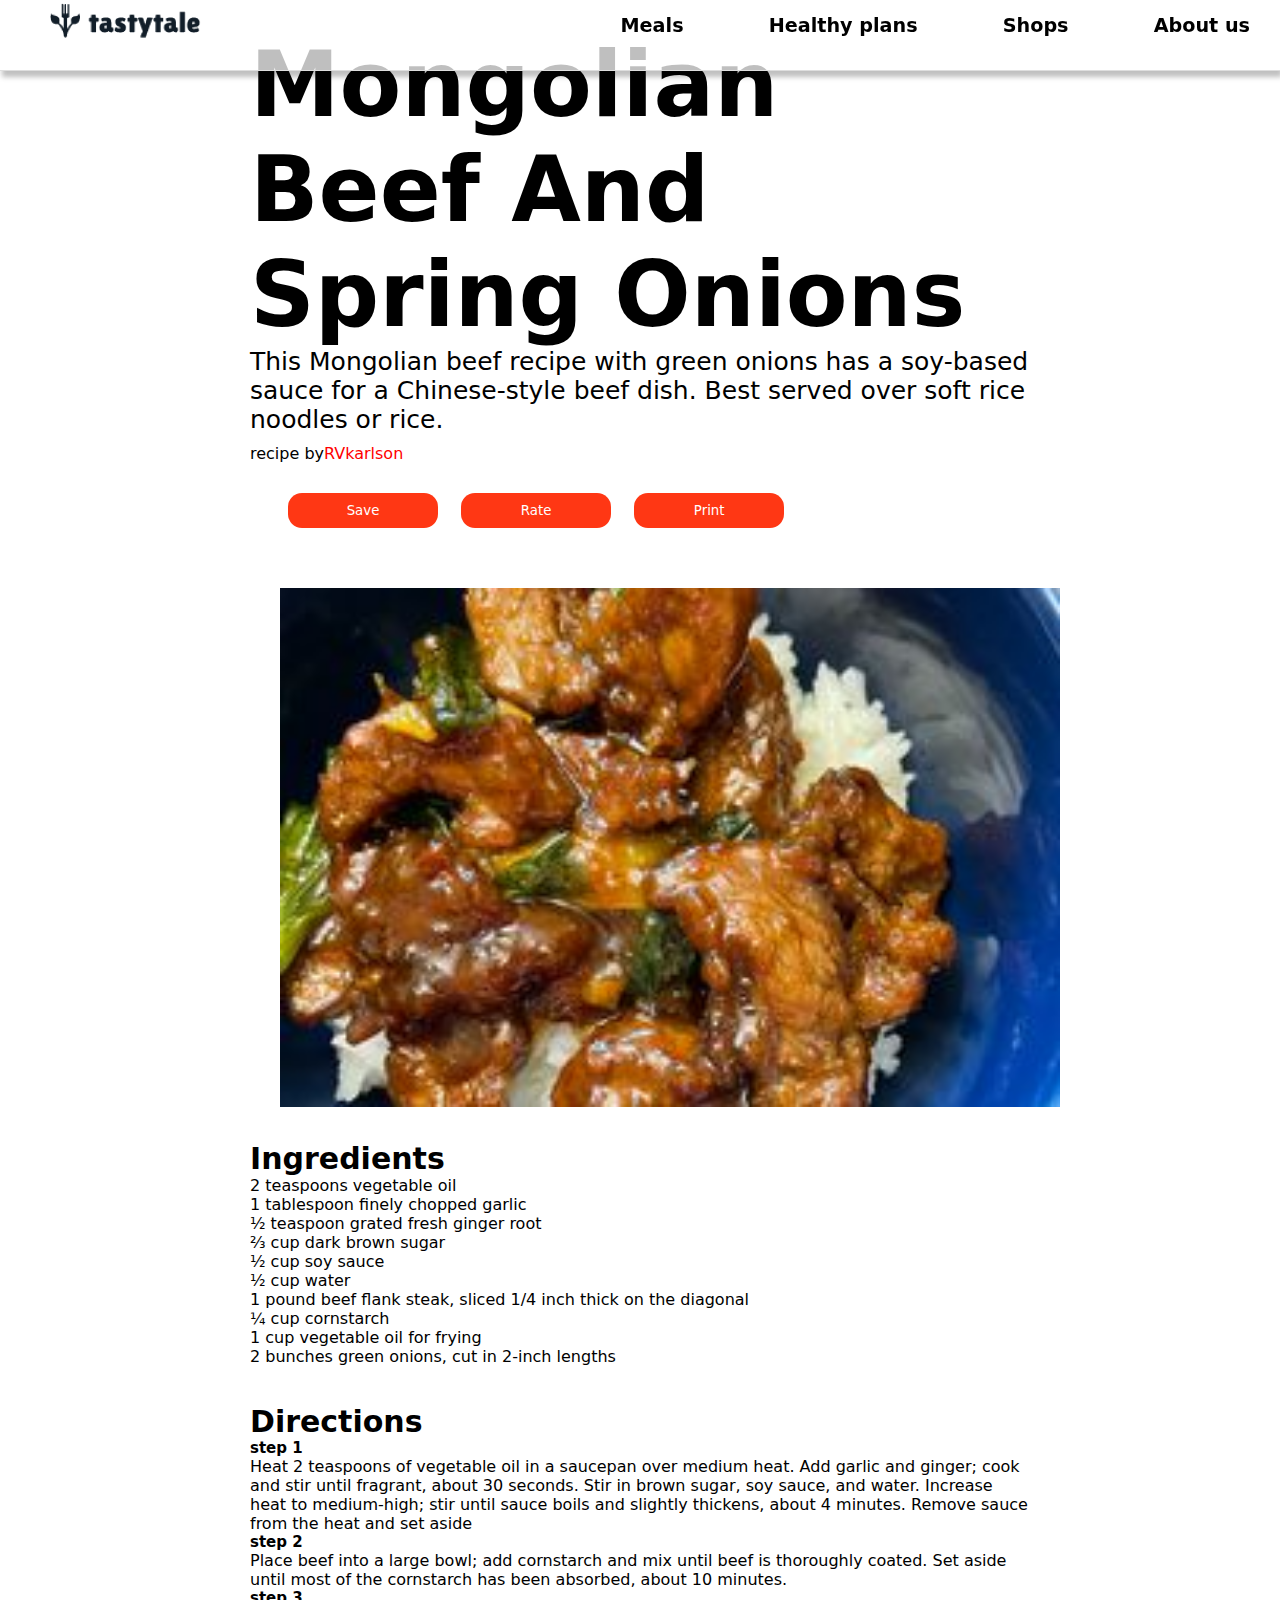
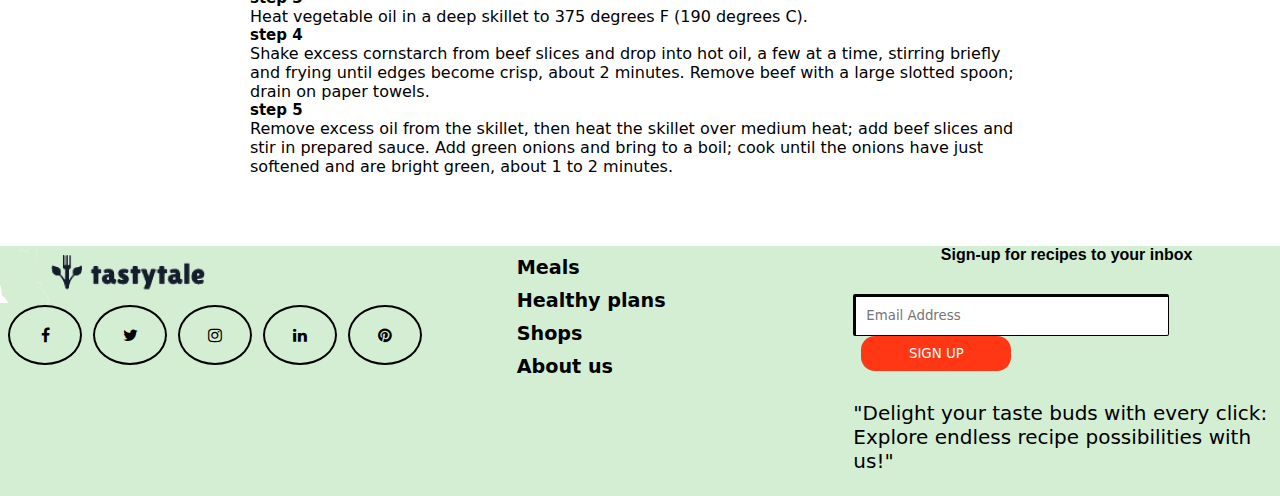
<file: other-recipes/mongolian beef.html>
<!DOCTYPE html>
<html lang="en">
<head>
    <meta charset="UTF-8">
    <meta http-equiv="X-UA-Compatible" content="IE=edge">
    <meta name="viewport" content="width=device-width, initial-scale=1.0">
    <title>Mongolian beef and spring onions</title>
    
    <link rel="preconnect" href="https://fonts.googleapis.com">
    <link rel="preconnect" href="https://fonts.gstatic.com" crossorigin>
    <link href="https://fonts.googleapis.com/css2?family=Libre+Baskerville&display=swap" rel="stylesheet">
    <link href="https://fonts.googleapis.com/css2?family=Roboto:wght@400;500;700&display=swap" rel="stylesheet">
    <link rel="stylesheet" href="/css/style.css">
    <link rel="stylesheet" href="/css/footer.css">
    <link rel="stylesheet" href="https://cdnjs.cloudflare.com/ajax/libs/font-awesome/4.7.0/css/font-awesome.min.css">
</head>
<body >
    <div class="navbar">
        <div >
            <a href="/index.html">
                <img  href src="/Images/57994b78340748528c5e48a9fbbc8d2a.png" class="logo" > 
            </a>
        </div>
        <nav>
            <ul>
                <li><a href="/meals.html">Meals</a></li>
                <li><a href="/easy cook.html">Healthy plans</a></li>
                <li><a href="/shops.html">Shops</a></li>
                <li><a href="/about us.html">About us</a></li>
            </ul>
        </nav>
    </div>
    <div class="table-info" style=" padding: 32px 250px 70px;">
        <div>
            <p style="font-weight: bold;
            font-size: 90px;">Mongolian Beef And Spring Onions</p>
            <p style="font-family: system-ui, -apple-system, BlinkMacSystemFont, 'Segoe UI', Roboto, Oxygen, Ubuntu, Cantarell, 'Open Sans', 'Helvetica Neue', sans-serif;
            font-size: 25px;
            margin-bottom: 10px;">This Mongolian beef recipe with green onions has a soy-based sauce for a Chinese-style beef dish. Best served over soft rice noodles or rice.</p>
            <p>recipe by<span style="color: red;">RVkarlson</span> </p>
        </div>
        <div style="margin: 30px ;">
            <button class="add-button">Save</button>
            <button class="add-button">Rate</button>
            <button class="add-button">Print</button>

        </div>
        <div >
            <img style="width: 100%;
            margin: 30px 30px;" src="/Images/kraby2.jpg">
        </div>
        
        <div>
            <p style="font-weight: bolder; font-size: 30px;">Ingredients</p>
            <p>2 teaspoons vegetable oil<br>

                1 tablespoon finely chopped garlic<br>
                
                ½ teaspoon grated fresh ginger root<br>
                
                ⅔ cup dark brown sugar<br>
                
                ½ cup soy sauce<br>
                
                ½ cup water<br>
                
                1 pound beef flank steak, sliced 1/4 inch thick on the diagonal<br>
                
                ¼ cup cornstarch<br>
                
                1 cup vegetable oil for frying<br>
                
                2 bunches green onions, cut in 2-inch lengths</p>
        </div><br><br>
        <div>
            <p style="font-weight: bolder; font-size: 30px;">Directions</p>
            <p>
                <p style="font-weight: bold; font-size: 15px;">step 1</p>
                <p> Heat 2 teaspoons of vegetable oil in a saucepan over medium heat. Add garlic and ginger; cook and stir until fragrant, about 30 seconds. Stir in brown sugar, soy sauce, and water. Increase heat to medium-high; stir until sauce boils and slightly thickens, about 4 minutes. Remove sauce from the heat and set aside
                </p>
                <p style="font-weight: bold; font-size: 15px;">step 2</p>
                <p>Place beef into a large bowl; add cornstarch and mix until beef is thoroughly coated. Set aside until most of the cornstarch has been absorbed, about 10 minutes.</p>
                <p style="font-weight: bold; font-size: 15px;">step 3</p>
                <p>Heat vegetable oil in a deep skillet to 375 degrees F (190 degrees C).
                </p>
                <p style="font-weight: bold; font-size: 15px;">step 4</p>
                <p>Shake excess cornstarch from beef slices and drop into hot oil, a few at a time, stirring briefly and frying until edges become crisp, about 2 minutes. Remove beef with a large slotted spoon; drain on paper towels.</p>
                <p style="font-weight: bold; font-size: 15px;">step 5</p>
                <p>Remove excess oil from the skillet, then heat the skillet over medium heat; add beef slices and stir in prepared sauce. Add green onions and bring to a boil; cook until the onions have just softened and are bright green, about 1 to 2 minutes.</p>
            </p>
        </div>
        
    </div>
    <div class="footer">
        <div>
            <a href="/index.html">
                <img  href src="/Images/57994b78340748528c5e48a9fbbc8d2a.png" class="footer-logo" > 
            </a>
                <div class="icon"> 
                    <a href="#" class="fa fa-facebook"></a>
                    <a href="#" class="fa fa-twitter"></a>
                    <a href="#" class="fa fa-instagram"></a>
                    <a href="#" class="fa fa-linkedin"></a>
                    <a href="#" class="fa fa-pinterest"></a>
                </div>
         
        </div>
        <div class="footer-nav">
            <nav>
                <ul>
                    <li><a href="/meals.html">Meals</a></li>
                    <li><a href="/easy cook.html">Healthy plans</a></li>
                    <li><a href="/shops.html">Shops</a></li>
                    <li><a href="/about us.html">About us</a></li>
                </ul>
            </nav>
        </div>
        <div >
            <div style="margin-bottom: 30px;">
                <p style="font-weight: bold;
                text-align: center;
                font-family: Verdana, Geneva, Tahoma, sans-serif;">Sign-up for recipes to your inbox</p>
            </div>
            <div style="margin-bottom: 30px;">
                <input class="searchbox" type="textbox" placeholder="Email Address">
                <button class="add-button">SIGN UP</button>
            </div>
            <div>
                <p style="font-size: 20px;">"Delight your taste buds with every click: Explore endless recipe possibilities with us!"</p>
            </div>
        </div>
      
    </div>
</body>
</html>
</file>
<file: css/style.css>
@import url('https://fonts.googleapis.com/css2?family=Libre+Baskerville&display=swap');

*{
    margin: 0;
    padding: o;
    font-family: system-ui, -apple-system, BlinkMacSystemFont, 'Segoe UI', Roboto, Oxygen, Ubuntu, Cantarell, 'Open Sans', 'Helvetica Neue', sans-serif;
}
body a{
    color: black;
}
body a:hover{
     color: gray;
}
.navbar{
    z-index: 2000;
    background-color: rgba(255, 255, 255, 0.75);
    border-bottom: 1px solid #dedede;
    box-shadow: 2px 6px 5px rgba(0, 0, 0, 0.25);
    position: fixed;
    margin-top: -20px;
    margin-bottom: 20px;
    width: 100%;
    height: 90px;
    display: flex;
    align-items: center;
}
.logo{
    width: 250px;
    cursor: pointer;
    margin-bottom: 0;
    padding-bottom: 0;
}
nav{
    flex: 1;
    text-align: right;
}
nav ul li{
    list-style: none;
    display: inline-block;
    margin-right: 30px;
}
nav ul li a{
    text-decoration: none;
    color: #000;
    font-weight: bold;
    font-size: 1.2rem;
    margin-left: 50px;
}
nav ul li a:hover{
    color: red;
}

.container{
    width: 100%;
    margin-top: 20px;
    padding-left: 8%;
    padding-right: 8%;
    padding-top: 8%;
}
.div-h3{
    margin-top: 2rem;
    margin-bottom: -4rem;
}
.div-h3 h3:hover{
    border-style: solid;
    border-bottom-color: rgb(167, 165, 165);
    border-top-color: transparent;
    border-left-color: transparent;
    border-right-color: transparent;
    border-width: 3px;

}
.div-h3 h3{
    font-size: 3rem;
    line-height: 2.74rem;
    font-weight: 800;
    font-family: sans-serif;
    text-align: center;
}
.chickenrice{
    display: grid;
    font-weight: 500;
}
.chickenrice-container{
    border-style: solid;
    border-color: rgb(42, 68, 42);
    border-right-color: transparent;
    border-top-color: transparent;
    border-bottom-color: transparent;
    border-width: 7px;
    background-color: white; 
    margin-top: -150px;
    margin-right: 900px;
    margin-left: -20px;
}
.sidetrend{
    position: absolute;
    margin-left: 900px;
    margin-top: -600px;
    margin-right: 10px;
    padding: 1.5rem 1rem;
    color: rgba(0,0,0,.95);
    background-color: rgb(211, 238, 211);
}
.sidetopic{
    margin-top: 100px;
    display: grid;
    grid-template-columns: 1fr 1fr;
    position: relative;
}
.sidetopic-txt{
    font-weight: bold;
    text-align: left;
    line-height: 1.4rem;
    font-size: 1rem;
}
.sidetopic img{
    width: 150px;
}

.div2{
    margin-left: 40px;
}

.milestone{
    background-color: rgb(153, 198, 199,.15);
    margin-top: 70px;
    padding: 32px 64px 40px;
    display: grid;
    grid-template-columns: 1fr 1fr;
}
.leftsection img{
    height: 100px;
    max-width: 100%;
    margin-top: 10px;
}
.leftsection a{
    
    font-size: 1.4rem;
    font-weight: 500;
    text-decoration: none;
}
.rightsection a{
    font-size: 40px;
    font-weight: 500;
    font-family: system-ui, -apple-system, BlinkMacSystemFont, 'Segoe UI', Roboto, Oxygen, Ubuntu, Cantarell, 'Open Sans', 'Helvetica Neue', sans-serif;
    letter-spacing: 1px;
}
.list{
    display: flex;
    flex-direction: column;
    margin-top: 10rem;
    padding: 32px 64px 40px;
}
.list-text{
    border-style: solid;
    margin-top: 10px;
    margin-bottom: 10px;
    border-width: 1px;
    border-bottom-color: gray;
    border-top-color: white;
    border-right-color: white;
    border-left-color: white;
    display: grid;
    grid-template-columns: 250px 1fr
}
.list-words{
    margin-top: 30px;
    letter-spacing: 2px;
}
.list-topic{
    font-weight: bold;
}
.cook{
    display: grid;
    grid-row: 1fr 1fr;
    z-index: 1;
}
.cook-info{
    background-color: white;  
    z-index: 20;
    margin: -450px 20px 200px 1000px;

}
.Illustration img{
    z-index: 2;
    width: 110%;
}
.other-recipes{
    display: grid;
    grid-template-columns: 1fr 1fr 1fr;
    /*padding: 32px 64px 40px;*/
    padding: 1%;
}
.recipe-div{
   margin-top: 50px;
   margin-left: 40px;
}
.recipe-div p{
    font-weight: bold;
    font-size: 1.4rem;
}
.recipe-div a{
    font-weight: 500;
    font-size: 1.2rem;
}
.heart-icon{
    z-index: 100;
    position: relative;
    height: 50px;
    width: 50px;
    background-color: orangered;
    border-color: orangered;
    border-style: solid;
    border-radius: 50%;
    margin-top: -340px;
    margin-left: 400px;
}
.heart-icon img{

    width: 50px;
    height: 3=50px;

}
.other-recipes img{
    width: 100%;
}




/*Dinner CSS*/
.dinner-img{
    width: 90%;
    cursor: pointer;
}
.explore-dinner a{
    font-size: 3.5rem;
    margin-left: 550px;
}
.explore{
    display: grid;
    grid-template-columns: 1fr 1fr  1fr 1fr;
    column-gap:60px;
    margin-top: 40px;
    row-gap: 65px;
    padding: 32px 64px 40px;
    
}
.explore-preview  img ,p{
    cursor: pointer;
}
.explore-preview{
   border-style: solid;
    border-color: rgb(167, 165, 165);
    border-width: 1px;
    height: 450px;
}
.explore-preview:hover{
    border-style: solid;
    border-width: 1px;
    border-color: grey;
    box-shadow: 2px 2px 6px 5px rgba(41, 39, 39, 0.25);
    transition-duration: .45s;
}

.explore-slot{
    width: 100%;
    margin-top: -12px;
    display: grid;
    grid-template-columns: 50px 1fr;
    position: relative;
}
.explore-author{
    font-size: 1.5rem;
    font-weight: bold;
    color: rgb(96, 96, 96);
    margin-top: 10px;
    margin-bottom: 2px;
}
.explore-title{
    margin-top: 0;
    margin-bottom: 0;
    font-size: 14px;
    font-weight: bold;
    font-size: 2rem;
}
.explore-info{
    position: absolute;
    z-index: 0;
}
</file>
<file: css/footer.css>
.footer{
    display: grid;
    grid-template-columns: 1fr 1fr 1fr;
    height: 250px;
    background-color:rgb(211, 238, 211);
}
.footer img{
    width: 60%;
}
.footer-nav nav ul li{
    display:  flex;
    margin-top: 10px;
}
.search-bar::placeholder{
    font-family: 'Franklin Gothic Medium', 'Arial Narrow', Arial, sans-serif;
    font-size: 14px;
}
.searchbox{
    flex: 1;
    height: 36px;
    padding-left: 10px;
    border-width: 3px;
    border-bottom-width: 1px;
    border-right-width: 1px;
    border-color: rgb(0, 0, 0);
    border-style: solid;
    border-radius: 2px;
    width: 300px;
}
.add-button{
    padding-left: 10x;
    margin-right: 10px;
    background-color: rgb(255, 55, 20);
    color: white;
    border-radius: 14px;
    border: none;
    height: 35px;
    width: 150px;
    margin-left: 8px;
    cursor: pointer;
}

.fa {
    padding: 20px;
    text-decoration: none;
    border-radius: 50%;
    outline: 2px solid black;
    width: 30px;
    margin-left: 10px;
    display: inline-flex;
    align-items: center;
    justify-content: center;
    text-align: center;
    border-radius: 50%;
    color: black;
    transition-property: outline-color,background-color;
    transition-duration: .25s;
    
  }
.fa:hover{
    outline-offset: 4px;
}
.fa:hover a{
    animation: shake .25s;
}
.fa-instagram:hover{
    background-image: 
    radial-gradient(farthest-side,	#5B51D8 0%, #833AB4 5%, #C13584 35%, #E1306C 40%, #F77737 45%);
    outline-color: #C13584;
    color: white;
}
.fa-facebook:hover{
    background-color: #0A66C2;
    outline-color: #0A66C2;
    color: white;
}
.fa-twitter:hover{
    background-color: #1D9BF0;
    outline-color: #1D9BF0;
    color: white;
}

.fa-linkedin:hover{
    background-color: #0A66C2;
    outline-color: #0A66C2;
    color: white;
}
.fa-pinterest:hover{
    background-color: #E60023;
    outline-color: #E60023;
    color: white;
}
@keyframes shake{
    10%, 90% {transform: rotate(15deg);}
      
    20%, 80% {transform: rotate(-15deg);}
    
    30%, 50%, 70% {transform: rotate(15deg);}
    
    40%, 60% {transform: rotate(-15deg);}
    
}
</file>
<file: css/about us.css>
.about-us-info{
    display: flex;
    flex-direction: row;
    justify-content: space-around;
    align-content: center;
}
.about-us-text{
    margin-top: 10rem;
    margin-bottom: 15rem;
    font-size: 1.5rem;
    font-weight: 500;
    line-height: 3;
    font-family: system-ui, -apple-system, BlinkMacSystemFont, 'Segoe UI', Roboto, Oxygen, Ubuntu, Cantarell, 'Open Sans', 'Helvetica Neue', sans-serif;
}
.about-us-photo img{
    height: 700px;
    border-style: solid;
    border-color: transparent;
    border-radius: 10%;
}
</file>
<file: css/easy cook.css>
.h2-plans{
    display: inline-block;
    margin: 1px;
    padding: 14px 32px;
    margin-top: 50px;
    border-style: solid;
    border-color: #639a3a;
    background-color: white;
    color: black;
    align-items: center;
    justify-content: center;
    text-align: center;
    border-width: 7px;
    border-radius: 8px;
    cursor: pointer;
    font-size: 1rem;
    font-weight: 700;
    text-decoration: none;
    font-family: system-ui, -apple-system, BlinkMacSystemFont, 'Segoe UI', Roboto, Oxygen, Ubuntu, Cantarell, 'Open Sans', 'Helvetica Neue', sans-serif;
    letter-spacing: 1px;
}
.h2-plans:hover{
    color: white;
    border-style: solid;
    border-color: #3e5e26;
    background-color: #3e5e26;
}
.meal-plans{
    background-color: white;
    height: 170px;
    width: 500px;  
    margin-top: 140px; 
    margin-left: 130px;
    border-style: solid;
    border-color: #639a3a;
    border-width: 15px;
    border-top-width: 1px;
    border-right-width: 1px;
}
</file>
<file: css/shopstyle.css>
.shop1{
    display: grid;
    grid-template-columns: 1fr 1fr;
    padding: 20px 64px 40px;
}
.shop-button{
    font-size: 1.5rem;
    padding-left: 10x;
    margin-right: 30px;
    margin-top: 20px;
    background-color: rgb(255, 55, 20);
    color: white;
    border: none;
    height: 35px;
    width: 230px;
    margin-left: 8px;
    cursor: pointer;
}
.shop-button:hover{
    border-style: solid;
    border-width: 1px;
    border-color: rgb(255, 55, 20);
    background-color: white ;
    color: rgb(255, 55, 20);
}
.shopify{
    display: flex;
    flex-direction: row;
    justify-content: space-around;
    align-content: center;
    padding: 36px 40px ;
}
.shop-now{
    font-size: 1.5rem;
    padding-left: 10x;
    margin-right: 30px;
    margin-top: 20px;
    background-color: rgb(255, 55, 20);
    color: white;
    border: none;
    height: 35px;
    width: 150px;
    margin-left: 8px;
    cursor: pointer;
}
.shop-now:hover{
    border-style: solid;
    border-width: 1px;
    border-color: rgb(255, 55, 20);
    background-color: white ;
    color: rgb(255, 55, 20);
}
.shopify-concl{
    display: flex;
    flex-direction: row;
    justify-content: space-around;
    align-content: center;
}
.shopify-concl img{
    width: 110%;
}
</file>
<file: css/meals.css>
/*Meals CSS*/
.search-bar{
    background-color: rgb(234, 236, 234); 
    height: 150px;
}
.search-container{
    padding-top: 2%;
    padding-left: 8%;
}
.search-box{
    flex: 1;
    height: 36px;
    padding-left: 10px;
    border-width: 1px;
    border-bottom-width: 1px;
    border-right-width: 1px;
    border-color: rgb(0, 0, 0);
    border-style: solid;
    border-radius: 2px;
    width: 500px;
}
.sub-container{
    background-color: white;
    height: 120px;
    margin-top: 20px;
}
.letter-button{
    border-style: solid;
    border-color: #ff5ea2;
    background-color: white;
    color: #000;
    border-width: 2px;
    margin-left: 10px;
    margin-top: 10px;
    padding: 0.5% 0.9%;
    cursor: pointer;
}
.letter-button:hover{
    color: white;
    background-color: #ff5ea2;
}
.letter-button-negative{
    border-style: solid;
    border-color: gray;
    background-color: white;
    color: #000;
    border-width: 1px;
    margin-left: 10px;
    margin-top: 10px;
    padding: 0.5% 0.9%;
    cursor: pointer;
}
.letter-button-negative:hover{
    color: white;
    background-color: red;
}
.super-container{
    padding: 8% ; 
}
.super-container a{
    background-color: black;
    color: white;
    font-size: 2rem;
}
.letter-a{
    display: grid;
    grid-template-columns: 1fr 1fr 1fr 1fr;
    row-gap: 20px;
    column-gap: 10px;
}
.letter-list{
    border-style: solid;
    border-top-color: rgb(234, 236, 234);
    border-left: none;
    border-right: none;
    border-bottom: none;
    border-width: 2px;
    font-size: 1.3rem;
    font-weight: 500;
    cursor: pointer;
}

.letter-list:hover{
    border-style: solid;
    border-bottom-color: rgb(234, 236, 230);
    color: orangered;
    border-top: none;
    border-left: none;
    border-right: none;
}
</file>
